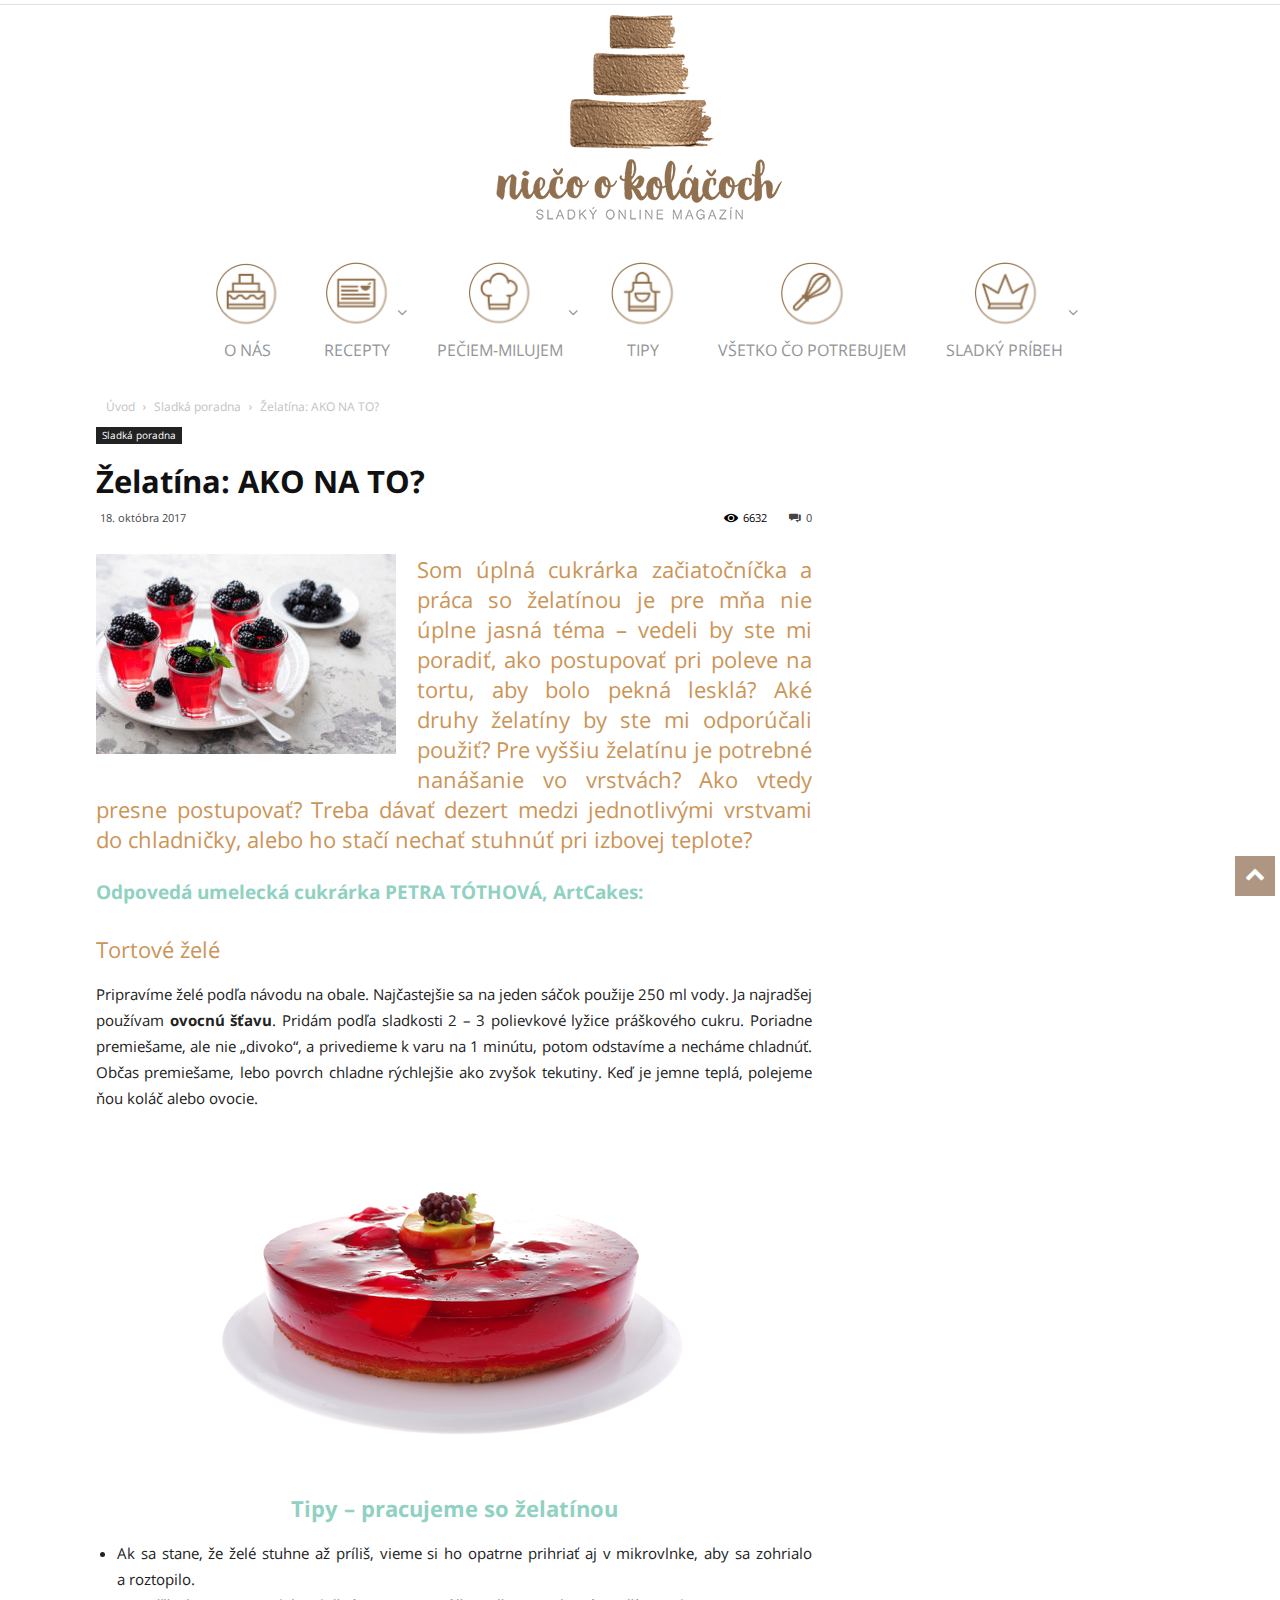
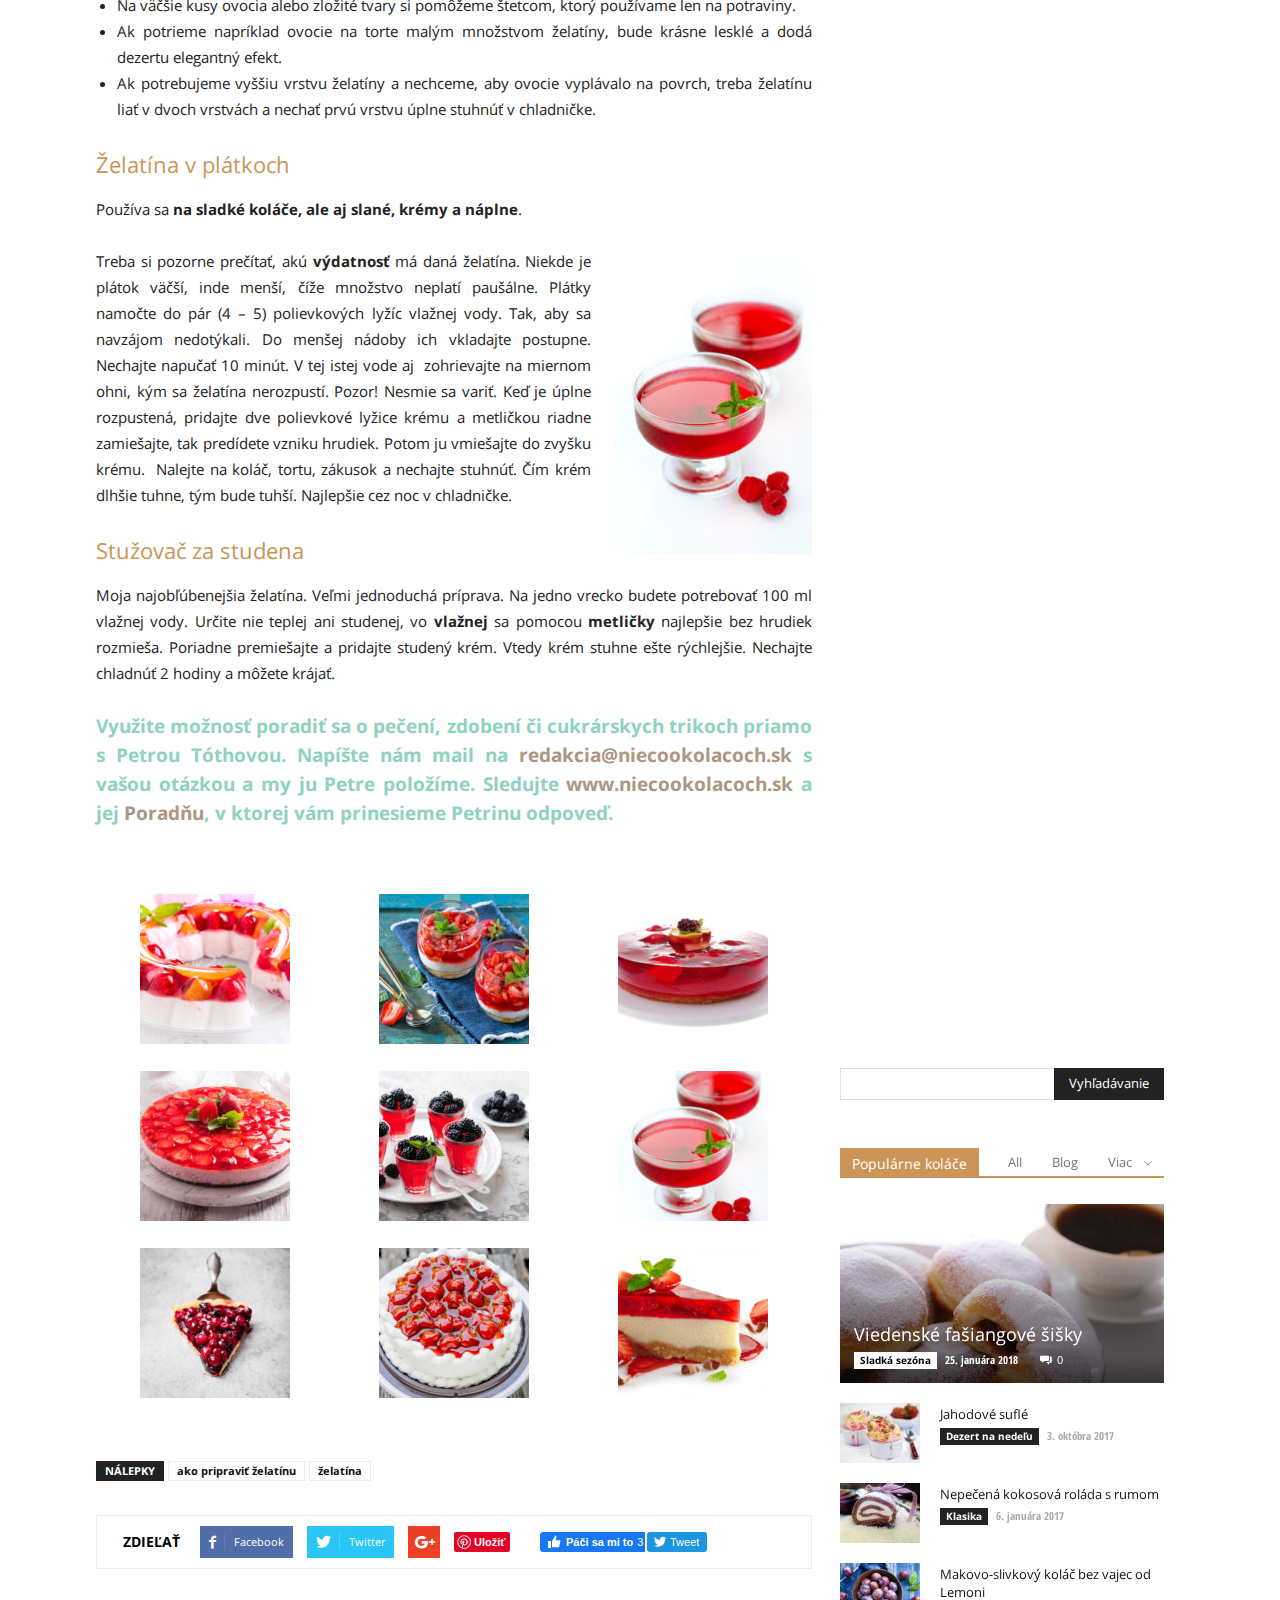
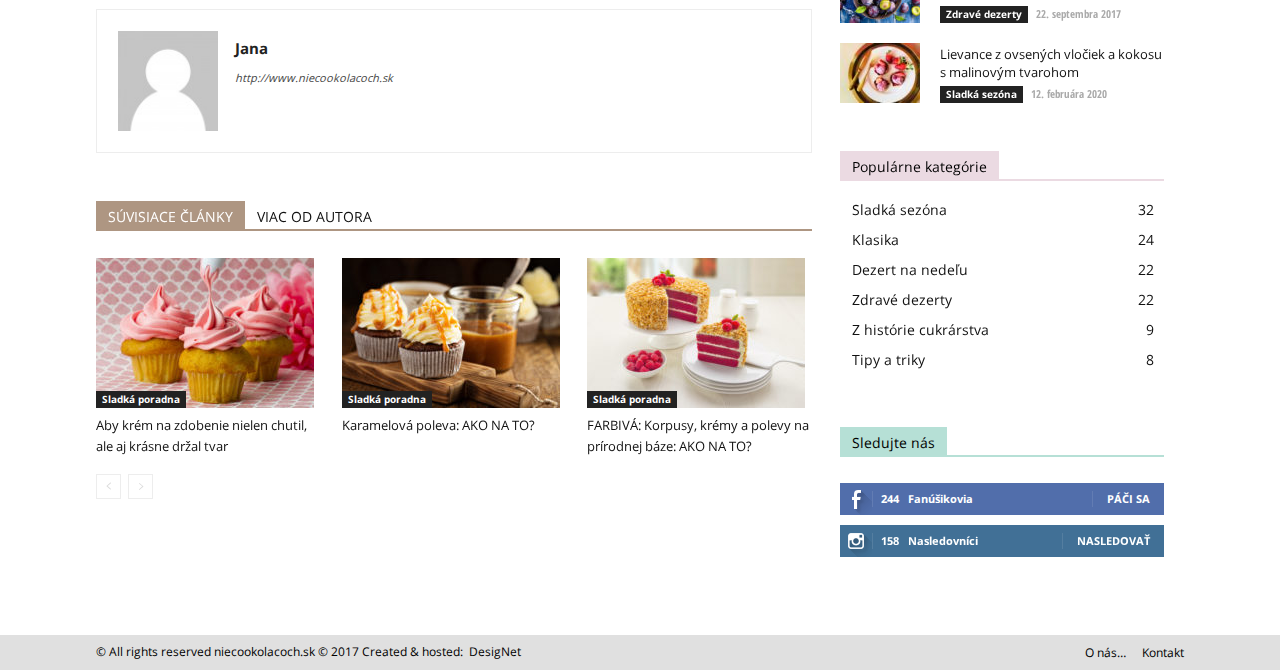
<file: index.html>
<!DOCTYPE html>
<html prefix="og: http://ogp.me/ns# fb: http://ogp.me/ns/fb#" class="td-md-is-os-x td-md-is-firefox kraut-lb-closed" lang="sk-SK">
<!--<![endif]--><head><script src="about:blank" async=""></script><script type="text/javascript" async="" src="about:blank"></script><script src="about:blank" async="" crossorigin="anonymous"></script><title>Želatína: AKO NA TO? | Niečo o koláčoch</title><link rel="stylesheet" href="css.css"><meta charset="UTF-8"><meta name="viewport" content="width=device-width, initial-scale=1.0"><link rel="pingback" href="https://niecookolacoch.sk/xmlrpc.php"><meta property="og:image" content="https://niecookolacoch.sk/wp-content/uploads/2017/10/ustredna-zelatina.jpg"><meta name="author" content="Jana"><link rel="dns-prefetch" href="https://maps.googleapis.com/"><link rel="dns-prefetch" href="https://fonts.googleapis.com/"><link rel="alternate" type="application/rss+xml" title="RSS kanál: Niečo o koláčoch »" href="https://niecookolacoch.sk/feed/"><link rel="alternate" type="application/rss+xml" title="RSS kanál komentárov webu Niečo o koláčoch »" href="https://niecookolacoch.sk/comments/feed/"> <script id="twitter-wjs" src="about:blank"></script><script async="" src="about:blank"></script><script type="text/javascript">/* Code removed by ScrapBook */</script><style type="text/css">
/* Code tidied up by ScrapBook */
</style><link rel="stylesheet" id="validate-engine-css-css" href="validationEngine.jquery-2.13.css" type="text/css" media="all"><link rel="stylesheet" id="wp-block-library-css" href="style.min.css" type="text/css" media="all"><link rel="stylesheet" id="contact-form-7-css" href="styles-5.1.6.css" type="text/css" media="all"><link rel="stylesheet" id="ubermenu-css" href="ubermenu.min-3.2.5.css" type="text/css" media="all"><link rel="stylesheet" id="ubermenu-font-awesome-css" href="font-awesome.min-4.3.css" type="text/css" media="all"><link rel="stylesheet" id="js_composer_front-css" href="js_composer.min-5.3.css" type="text/css" media="all"><link rel="stylesheet" id="td-theme-css" href="style-7.1.1.css" type="text/css" media="all"><link rel="stylesheet" id="td-theme-child-css" href="style-7.1.1c.css" type="text/css" media="all"><link rel="stylesheet" id="td-theme-demo-style-css" href="demo_style-7.1.1.css" type="text/css" media="all"><link rel="stylesheet" id="ts-extend-perfectscrollbar-css" href="jquery.vcsc.perfectscrollbar.min.css" type="text/css" media="all"><link rel="stylesheet" id="ts-extend-krautlightbox-css" href="jquery.vcsc.krautlightbox.min-5.5.4.css" type="text/css" media="all"> <script type="text/javascript" src="about:blank"></script> <script type="text/javascript" src="about:blank" defer=""></script> <link rel="https://api.w.org/" href="https://niecookolacoch.sk/wp-json/"><link rel="EditURI" type="application/rsd+xml" title="RSD" href="https://niecookolacoch.sk/xmlrpc.php?rsd"><link rel="wlwmanifest" type="application/wlwmanifest+xml" href="https://niecookolacoch.sk/wp-includes/wlwmanifest.xml"><link rel="prev" title="Bábovka s orechmi, makom a hruškami" href="https://niecookolacoch.sk/babovka-s-orechmi-makom-a-hruskami/"><link rel="next" title="Bezlepkové múky ako skvelá alternatíva" href="https://niecookolacoch.sk/bezlepkove-muky-ako-skvela-alternativa/"><meta name="generator" content="WordPress 5.3.3"><link rel="canonical" href="https://niecookolacoch.sk/zelatina-ako-na-to/"><link rel="shortlink" href="https://niecookolacoch.sk/?p=1898"><style id="ubermenu-custom-generated-css">
/* Code tidied up by ScrapBook */
.ubermenu.ubermenu-main { background: rgba(0, 0, 0, 0) none repeat scroll 0% 0%; border: medium none; box-shadow: none; }
.ubermenu.ubermenu-main .ubermenu-item-level-0 > .ubermenu-target { border: medium none; box-shadow: none; }
.ubermenu.ubermenu-main.ubermenu-horizontal .ubermenu-submenu-drop.ubermenu-submenu-align-left_edge_bar, .ubermenu.ubermenu-main.ubermenu-horizontal .ubermenu-submenu-drop.ubermenu-submenu-align-full_width { left: 0px; }
.ubermenu.ubermenu-main.ubermenu-horizontal .ubermenu-item-level-0.ubermenu-active > .ubermenu-submenu-drop, .ubermenu.ubermenu-main.ubermenu-horizontal:not(.ubermenu-transition-shift) .ubermenu-item-level-0 > .ubermenu-submenu-drop { margin-top: 0px; }
.ubermenu-main .ubermenu-item-level-0 > .ubermenu-target { font-size: 16px; }
.ubermenu-main .ubermenu-submenu.ubermenu-submenu-drop { background-color: rgb(255, 255, 255); border: 1px solid rgb(174, 150, 130); color: rgb(255, 255, 255); }
.ubermenu-main, .ubermenu-main .ubermenu-target, .ubermenu-main .ubermenu-nav .ubermenu-item-level-0 .ubermenu-target, .ubermenu-main div, .ubermenu-main p, .ubermenu-main input { font-family: "Open Sans",sans-serif; font-weight: 400; }
.ubermenu-main, .ubermenu-main .ubermenu-target, .ubermenu-main .ubermenu-nav .ubermenu-item-level-0 .ubermenu-target {  }
.ubermenu .ubermenu-item.ubermenu-item-50 > .ubermenu-target { color: rgb(147, 149, 152); }
.ubermenu .ubermenu-item.ubermenu-item-116 > .ubermenu-target { color: rgb(147, 149, 152); }
.ubermenu .ubermenu-item.ubermenu-item-120 > .ubermenu-target { color: rgb(147, 149, 152); }
.ubermenu .ubermenu-item.ubermenu-item-125 > .ubermenu-target { color: rgb(147, 149, 152); }
.ubermenu .ubermenu-item.ubermenu-item-112 > .ubermenu-target { color: rgb(147, 149, 152); }
.ubermenu .ubermenu-item.ubermenu-item-51 > .ubermenu-target { color: rgb(147, 149, 152); }
</style><!--[if lt IE 9]><script src="https://html5shim.googlecode.com/svn/trunk/html5.js"></script><![endif]--><meta name="generator" content="Powered by WPBakery Page Builder - drag and drop page builder for WordPress."> <!--[if lte IE 9]><link rel="stylesheet" type="text/css" href="https://niecookolacoch.sk/wp-content/plugins/js_composer/assets/css/vc_lte_ie9.min.css" media="screen"><![endif]-->  <script>/* Code removed by ScrapBook */</script> <style>
/* Code tidied up by ScrapBook */
.td-header-wrap .black-menu .sf-menu > .current-menu-item > a, .td-header-wrap .black-menu .sf-menu > .current-menu-ancestor > a, .td-header-wrap .black-menu .sf-menu > .current-category-ancestor > a, .td-header-wrap .black-menu .sf-menu > li > a:hover, .td-header-wrap .black-menu .sf-menu > .sfHover > a, .td-header-style-12 .td-header-menu-wrap-full, .sf-menu > .current-menu-item > a::after, .sf-menu > .current-menu-ancestor > a::after, .sf-menu > .current-category-ancestor > a::after, .sf-menu > li:hover > a::after, .sf-menu > .sfHover > a::after, .sf-menu ul .td-menu-item > a:hover, .sf-menu ul .sfHover > a, .sf-menu ul .current-menu-ancestor > a, .sf-menu ul .current-category-ancestor > a, .sf-menu ul .current-menu-item > a, .td-header-style-12 .td-affix, .header-search-wrap .td-drop-down-search::after, .header-search-wrap .td-drop-down-search .btn:hover, input[type="submit"]:hover, .td-read-more a, .td-post-category:hover, .td-grid-style-1.td-hover-1 .td-big-grid-post:hover .td-post-category, .td-grid-style-5.td-hover-1 .td-big-grid-post:hover .td-post-category, .td_top_authors .td-active .td-author-post-count, .td_top_authors .td-active .td-author-comments-count, .td_top_authors .td_mod_wrap:hover .td-author-post-count, .td_top_authors .td_mod_wrap:hover .td-author-comments-count, .td-404-sub-sub-title a:hover, .td-search-form-widget .wpb_button:hover, .td-rating-bar-wrap div, .td_category_template_3 .td-current-sub-category, .mfp-content .td-login-wrap .btn, .mfp-content .td_display_err, .mfp-content .td_display_msg_ok, .dropcap, .td_wrapper_video_playlist .td_video_controls_playlist_wrapper, .wpb_default, .wpb_default:hover, .td-left-smart-list:hover, .td-right-smart-list:hover, .woocommerce-checkout .woocommerce input.button:hover, .woocommerce-page .woocommerce a.button:hover, .woocommerce-account div.woocommerce .button:hover, #bbpress-forums button:hover, .bbp_widget_login .button:hover, .td-footer-wrapper .td-post-category, .td-footer-wrapper .widget_product_search input[type="submit"]:hover, .woocommerce .product a.button:hover, .woocommerce .product #respond input#submit:hover, .woocommerce .checkout input#place_order:hover, .woocommerce .woocommerce.widget .button:hover, .single-product .product .summary .cart .button:hover, .woocommerce-cart .woocommerce table.cart .button:hover, .woocommerce-cart .woocommerce .shipping-calculator-form .button:hover, .td-next-prev-wrap a:hover, .td-load-more-wrap a:hover, .td-post-small-box a:hover, .page-nav .current, .page-nav:first-child > div, .td_category_template_8 .td-category-header .td-category a.td-current-sub-category, .td_category_template_4 .td-category-siblings .td-category a:hover, #bbpress-forums .bbp-pagination .current, #bbpress-forums #bbp-single-user-details #bbp-user-navigation li.current a, .td-theme-slider:hover .slide-meta-cat a, a.vc_btn-black:hover, .td-trending-now-wrapper:hover .td-trending-now-title, .td-scroll-up, .td-smart-list-button:hover, .td-weather-information::before, .td-weather-week::before, .td_block_exchange .td-exchange-header::before, .td_block_big_grid_9.td-grid-style-1 .td-post-category, .td_block_big_grid_9.td-grid-style-5 .td-post-category, .td-grid-style-6.td-hover-1 .td-module-thumb::after { background-color: rgb(174, 150, 130); }
a, cite a:hover, .td_mega_menu_sub_cats .cur-sub-cat, .td-mega-span h3 a:hover, .td_mod_mega_menu:hover .entry-title a, .header-search-wrap .result-msg a:hover, .top-header-menu li a:hover, .top-header-menu .current-menu-item > a, .top-header-menu .current-menu-ancestor > a, .top-header-menu .current-category-ancestor > a, .td-social-icon-wrap > a:hover, .td-header-sp-top-widget .td-social-icon-wrap a:hover, .td-page-content blockquote p, .td-post-content blockquote p, .mce-content-body blockquote p, .comment-content blockquote p, .wpb_text_column blockquote p, .td_block_text_with_title blockquote p, .td_module_wrap:hover .entry-title a, .td-subcat-filter .td-subcat-list a:hover, .td-subcat-filter .td-subcat-dropdown a:hover, .td_quote_on_blocks, .dropcap2, .dropcap3, .td_top_authors .td-active .td-authors-name a, .td_top_authors .td_mod_wrap:hover .td-authors-name a, .td-post-next-prev-content a:hover, .author-box-wrap .td-author-social a:hover, .td-author-name a:hover, .td-author-url a:hover, .td_mod_related_posts:hover h3 > a, .td-post-template-11 .td-related-title .td-related-left:hover, .td-post-template-11 .td-related-title .td-related-right:hover, .td-post-template-11 .td-related-title .td-cur-simple-item, .td-post-template-11 .td_block_related_posts .td-next-prev-wrap a:hover, .comment-reply-link:hover, .logged-in-as a:hover, #cancel-comment-reply-link:hover, .td-search-query, .td-category-header .td-pulldown-category-filter-link:hover, .td-category-siblings .td-subcat-dropdown a:hover, .td-category-siblings .td-subcat-dropdown a.td-current-sub-category, .mfp-content .td-login-wrap .td-login-info-text a:hover, .widget a:hover, .widget_calendar tfoot a:hover, .woocommerce a.added_to_cart:hover, #bbpress-forums li.bbp-header .bbp-reply-content span a:hover, #bbpress-forums .bbp-forum-freshness a:hover, #bbpress-forums .bbp-topic-freshness a:hover, #bbpress-forums .bbp-forums-list li a:hover, #bbpress-forums .bbp-forum-title:hover, #bbpress-forums .bbp-topic-permalink:hover, #bbpress-forums .bbp-topic-started-by a:hover, #bbpress-forums .bbp-topic-started-in a:hover, #bbpress-forums .bbp-body .super-sticky li.bbp-topic-title .bbp-topic-permalink, #bbpress-forums .bbp-body .sticky li.bbp-topic-title .bbp-topic-permalink, .widget_display_replies .bbp-author-name, .widget_display_topics .bbp-author-name, .footer-text-wrap .footer-email-wrap a, .td-subfooter-menu li a:hover, .footer-social-wrap a:hover, a.vc_btn-black:hover, .td-smart-list-dropdown-wrap .td-smart-list-button:hover, .td_module_17 .td-read-more a:hover, .td_module_18 .td-read-more a:hover, .td_module_19 .td-post-author-name a:hover, .td-instagram-user a { color: rgb(174, 150, 130); }
.td-next-prev-wrap a:hover, .td-load-more-wrap a:hover, .td-post-small-box a:hover, .page-nav .current, .page-nav:first-child > div, .td_category_template_8 .td-category-header .td-category a.td-current-sub-category, .td_category_template_4 .td-category-siblings .td-category a:hover, #bbpress-forums .bbp-pagination .current, .mfp-content .td-login-panel-title, .post .td_quote_box, .page .td_quote_box, a.vc_btn-black:hover { border-color: rgb(174, 150, 130); }
.header-search-wrap .td-drop-down-search::before { border-color: transparent transparent rgb(174, 150, 130); }
.block-title > span, .block-title > a, .block-title > label, .widgettitle, .widgettitle::after, .td-trending-now-title, .td-trending-now-wrapper:hover .td-trending-now-title, .wpb_tabs li.ui-tabs-active a, .wpb_tabs li:hover a, .vc_tta-container .vc_tta-color-grey.vc_tta-tabs-position-top.vc_tta-style-classic .vc_tta-tabs-container .vc_tta-tab.vc_active > a, .vc_tta-container .vc_tta-color-grey.vc_tta-tabs-position-top.vc_tta-style-classic .vc_tta-tabs-container .vc_tta-tab:hover > a, .td-related-title .td-cur-simple-item, .woocommerce .product .products h2, .td-subcat-filter .td-subcat-dropdown:hover .td-subcat-more { background-color: rgb(174, 150, 130); }
.block-title, .td-related-title, .wpb_tabs .wpb_tabs_nav, .vc_tta-container .vc_tta-color-grey.vc_tta-tabs-position-top.vc_tta-style-classic .vc_tta-tabs-container, .woocommerce div.product .woocommerce-tabs ul.tabs::before { border-color: rgb(174, 150, 130); }
.block-title > span, .block-title > a, .block-title > label, .widgettitle, .widgettitle::after, .td-trending-now-title, .td-trending-now-wrapper:hover .td-trending-now-title, .wpb_tabs li.ui-tabs-active a, .wpb_tabs li:hover a, .vc_tta-container .vc_tta-color-grey.vc_tta-tabs-position-top.vc_tta-style-classic .vc_tta-tabs-container .vc_tta-tab.vc_active > a, .vc_tta-container .vc_tta-color-grey.vc_tta-tabs-position-top.vc_tta-style-classic .vc_tta-tabs-container .vc_tta-tab:hover > a, .td-related-title .td-cur-simple-item, .woocommerce .product .products h2, .td-subcat-filter .td-subcat-dropdown:hover .td-subcat-more, .td-weather-information::before, .td-weather-week::before, .td_block_exchange .td-exchange-header::before { background-color: rgb(174, 150, 130); }
.block-title, .td-related-title, .wpb_tabs .wpb_tabs_nav, .vc_tta-container .vc_tta-color-grey.vc_tta-tabs-position-top.vc_tta-style-classic .vc_tta-tabs-container, .woocommerce div.product .woocommerce-tabs ul.tabs::before { border-color: rgb(174, 150, 130); }
@media (max-width: 767px) {
  body .td-header-wrap .td-header-main-menu { background-color: rgb(255, 255, 255) !important; }
}
@media (max-width: 767px) {
  body #td-top-mobile-toggle i, .td-header-wrap .header-search-wrap .td-icon-search { color: rgb(174, 150, 130) !important; }
}
.td-menu-background::before, .td-search-background::before { background: rgba(0, 0, 0, 0) linear-gradient(to bottom, rgb(174, 150, 130) 0%, rgb(174, 150, 130) 100%) repeat scroll 0% 0%; }
.td-mobile-content .current-menu-item > a, .td-mobile-content .current-menu-ancestor > a, .td-mobile-content .current-category-ancestor > a, #td-mobile-nav .td-menu-login-section a:hover, #td-mobile-nav .td-register-section a:hover, #td-mobile-nav .td-menu-socials-wrap a:hover i, .td-search-close a:hover i { color: rgb(0, 0, 0); }
.td-sub-footer-container { background-color: rgb(224, 224, 224); }
.td-sub-footer-container, .td-subfooter-menu li a { color: rgb(0, 0, 0); }
.td-subfooter-menu li a:hover { color: rgb(0, 0, 0); }
.block-title > span, .block-title > a, .widgettitle, .td-trending-now-title, .wpb_tabs li a, .vc_tta-container .vc_tta-color-grey.vc_tta-tabs-position-top.vc_tta-style-classic .vc_tta-tabs-container .vc_tta-tab > a, .td-related-title a, .woocommerce div.product .woocommerce-tabs ul.tabs li a, .woocommerce .product .products h2 { font-family: "Open Sans"; }
.td-post-date .entry-date { font-family: "Open Sans Condensed"; }
.td-module-comments a, .td-post-views span, .td-post-comments a { font-family: "Open Sans"; }
.td-big-grid-meta .td-post-category, .td_module_wrap .td-post-category, .td-module-image .td-post-category { font-family: "Open Sans"; }
.td-subcat-filter .td-subcat-dropdown a, .td-subcat-filter .td-subcat-list a, .td-subcat-filter .td-subcat-dropdown span { font-family: "Open Sans"; }
.td-excerpt { font-family: "Open Sans"; }
.td_module_wrap .td-module-title { font-family: "Open Sans"; }
.td_module_2 .td-module-title { font-weight: 700; }
.td_module_mx2 .td-module-title a { font-family: "Open Sans"; }
.td_module_mx8 .td-module-title a { font-family: "Open Sans"; }
#td-mobile-nav, #td-mobile-nav .wpb_button, .td-search-wrap-mob { font-family: "Open Sans"; }
.post .td-post-header .entry-title { font-family: "Open Sans"; }
.td-post-template-1 .td-post-header .entry-title { font-family: "Open Sans"; font-size: 18px; font-weight: 700; }
.td-post-content p, .td-post-content { font-family: "Open Sans"; }
.td-post-content li { font-family: "Open Sans"; }
.td-post-content h3 { font-family: "Open Sans"; }
.td-post-content h4 { font-family: "Open Sans"; }
.post .td-category a { font-family: "Open Sans"; }
.post header .td-post-date .entry-date { font-family: "Open Sans"; }
.post header .td-post-views span, .post header .td-post-comments { font-family: "Open Sans"; }
.post .td-post-source-tags a, .post .td-post-source-tags span { font-family: "Open Sans"; }
.post .author-box-wrap .td-author-name a { font-family: "Open Sans"; }
.post .author-box-wrap .td-author-url a { font-family: "Open Sans"; }
.post .author-box-wrap .td-author-description { font-family: "Open Sans"; }
.td_block_related_posts .entry-title a { font-family: "Open Sans"; }
.post .td-post-share-title { font-family: "Open Sans"; }
.entry-crumbs a, .entry-crumbs span, #bbpress-forums .bbp-breadcrumb a, #bbpress-forums .bbp-breadcrumb .bbp-breadcrumb-current { font-family: "Open Sans"; }
.widget_archive a, .widget_calendar, .widget_categories a, .widget_nav_menu a, .widget_meta a, .widget_pages a, .widget_recent_comments a, .widget_recent_entries a, .widget_text .textwidget, .widget_tag_cloud a, .widget_search input, .woocommerce .product-categories a, .widget_display_forums a, .widget_display_replies a, .widget_display_topics a, .widget_display_views a, .widget_display_stats { font-family: "Open Sans"; }
input[type="submit"], .td-read-more a, .vc_btn, .woocommerce a.button, .woocommerce button.button, .woocommerce #respond input#submit { font-family: "Open Sans"; }
body, p { font-family: "Open Sans"; }
</style> <script>/* Code removed by ScrapBook */</script><noscript><style type="text/css">.wpb_animate_when_almost_visible{opacity:1}</style></noscript><meta property="og:site_name" content="Niečo o koláčoch"><meta property="og:title" content="Želatína: AKO NA TO?"><meta property="og:url" content="https://niecookolacoch.sk/zelatina-ako-na-to/"><meta property="og:type" content="article"><meta property="og:description" content="Som úplná cukrárka začiatočníčka a práca so želatínou je pre mňa nie úplne jasná téma – vedeli by ste mi poradiť, ako postupovať pri poleve na tortu, aby bolo pekná lesklá? Aké druhy želatíny by ste mi odporúčali použiť? Pre vyššiu želatínu je potrebné nanášanie vo vrstvách? Ako vtedy presne postupo"><meta property="og:image" content="https://niecookolacoch.sk/wp-content/uploads/2017/10/ustredna-zelatina.jpg"><meta property="og:image:url" content="https://niecookolacoch.sk/wp-content/uploads/2017/10/ustredna-zelatina.jpg"><meta property="og:image:secure_url" content="https://niecookolacoch.sk/wp-content/uploads/2017/10/ustredna-zelatina.jpg"><meta itemprop="name" content="Želatína: AKO NA TO?"><meta itemprop="headline" content="Želatína: AKO NA TO?"><meta itemprop="description" content="Som úplná cukrárka začiatočníčka a práca so želatínou je pre mňa nie úplne jasná téma – vedeli by ste mi poradiť, ako postupovať pri poleve na tortu, aby bolo pekná lesklá? Aké druhy želatíny by ste mi odporúčali použiť? Pre vyššiu želatínu je potrebné nanášanie vo vrstvách? Ako vtedy presne postupo"><meta itemprop="image" content="https://niecookolacoch.sk/wp-content/uploads/2017/10/ustredna-zelatina.jpg"><meta itemprop="datePublished" content="2017-10-18"><meta itemprop="dateModified" content="2017-10-18T14:02:22+02:00"><meta itemprop="author" content="Jana"><meta name="twitter:title" content="Želatína: AKO NA TO?"><meta name="twitter:url" content="https://niecookolacoch.sk/zelatina-ako-na-to/"><meta name="twitter:description" content="Som úplná cukrárka začiatočníčka a práca so želatínou je pre mňa nie úplne jasná téma – vedeli by ste mi poradiť, ako postupovať pri poleve na tortu, aby bolo pekná lesklá? Aké druhy želatíny by ste mi odporúčali použiť? Pre vyššiu želatínu je potrebné nanášanie vo vrstvách? Ako vtedy presne postupo"><meta name="twitter:image" content="https://niecookolacoch.sk/wp-content/uploads/2017/10/ustredna-zelatina.jpg"><meta name="twitter:card" content="summary_large_image"> <noscript><style id="rocket-lazyload-nojs-css">.rll-youtube-player,[data-lazy-src]{display:none!important}</style></noscript><script charset="utf-8" src="about:blank"></script><style type="text/css">
/* Code tidied up by ScrapBook */
.PIN_1589446952053_button_pin { cursor: pointer; display: inline-block; box-sizing: border-box; box-shadow: 0px 0px 1px rgb(136, 136, 136) inset; border-radius: 3px; height: 20px; width: 40px; background: rgb(239, 239, 239) url("[data-uri]") no-repeat scroll 50% 50% / 75% auto; position: relative; font: 12px "Helvetica Neue",Helvetica,arial,sans-serif; color: rgb(85, 85, 85); text-align: center; vertical-align: baseline; }
.PIN_1589446952053_button_pin:hover { box-shadow: 0px 0px 1px rgb(0, 0, 0) inset; }
.PIN_1589446952053_button_pin.PIN_1589446952053_save { border-radius: 2px; text-indent: 20px; width: auto; padding: 0px 4px 0px 0px; text-align: center; text-decoration: none; font: bold 11px/20px "Helvetica Neue",Helvetica,sans-serif; color: rgb(255, 255, 255) !important; background: rgb(230, 0, 35) url("[data-uri]") no-repeat scroll 3px 50% / 14px 14px; }
.PIN_1589446952053_button_pin.PIN_1589446952053_save:hover { background-color: rgb(230, 0, 35); box-shadow: none; color: rgb(255, 255, 255) !important; }
</style><style type="text/css">
/* Code tidied up by ScrapBook */
.fb_reset { background: rgba(0, 0, 0, 0) none repeat scroll 0% 0%; border: 0px none; border-spacing: 0px; color: rgb(0, 0, 0); cursor: auto; direction: ltr; font-family: "lucida grande",tahoma,verdana,arial,sans-serif; font-size: 11px; font-style: normal; font-variant: normal; font-weight: normal; letter-spacing: normal; line-height: 1; margin: 0px; overflow: visible; padding: 0px; text-align: left; text-decoration: none; text-indent: 0px; text-shadow: none; text-transform: none; visibility: visible; white-space: normal; word-spacing: normal; }
.fb_reset > div { overflow: hidden; }
@keyframes fb_transform {
0% { opacity: 0; transform: scale(0.95); }
100% { opacity: 1; transform: scale(1); }
}
@keyframes rotateSpinner {
0% { transform: rotate(0deg); }
100% { transform: rotate(360deg); }
}
</style><script type="text/javascript" charset="UTF-8" src="about:blank"></script><script type="text/javascript" charset="UTF-8" src="about:blank"></script></head><body class="post-template-default single single-post postid-1898 single-format-standard Newspaper zelatina-ako-na-to td-blog-demo single_template_1 wpb-js-composer js-comp-ver-5.3 vc_responsive td-animation-stack-type0 td-full-layout kraut-lb-controls-circle td-js-loaded" itemscope="itemscope" itemtype="https://schema.org/WebPage"><div class="td-scroll-up td-scroll-up-visible"><i class="td-icon-menu-up"></i></div><div class="td-menu-background"></div><div id="td-mobile-nav" style="min-height: 775px;"><div class="td-mobile-container"><div class="td-menu-socials-wrap"><div class="td-menu-socials"> <span class="td-social-icon-wrap"> <a target="_blank" href="https://niecookolacoch.sk/zelatina-ako-na-to/2016NOK" title="Facebook"> <i class="td-icon-font td-icon-facebook"></i> </a> </span> <span class="td-social-icon-wrap"> <a target="_blank" href="https://niecookolacoch.sk/zelatina-ako-na-to/nieco_o_kolacoch" title="Instagram"> <i class="td-icon-font td-icon-instagram"></i> </a> </span></div><div class="td-mobile-close"> <a href="#"><i class="td-icon-close-mobile"></i></a></div></div><div class="td-mobile-content"> <a class="ubermenu-responsive-toggle ubermenu-responsive-toggle-main ubermenu-skin-none ubermenu-loc-header-menu ubermenu-responsive-toggle-content-align-left ubermenu-responsive-toggle-align-full " data-ubermenu-target="ubermenu-main-4-header-menu"><i class="fa fa-bars"></i>Menu</a><nav id="ubermenu-main-4-header-menu" class="ubermenu ubermenu-main ubermenu-menu-4 ubermenu-loc-header-menu ubermenu-responsive ubermenu-responsive-default ubermenu-responsive-collapse ubermenu-horizontal ubermenu-transition-shift ubermenu-trigger-hover_intent ubermenu-skin-none ubermenu-bar-align-full ubermenu-items-align-left ubermenu-bound ubermenu-disable-submenu-scroll ubermenu-sub-indicators ubermenu-retractors-responsive ubermenu-notouch"><ul id="ubermenu-nav-main-4-header-menu" class="ubermenu-nav"><li id="menu-item-50" class="ubermenu-item ubermenu-item-type-custom ubermenu-item-object-custom ubermenu-item-first ubermenu-item-50 ubermenu-item-level-0 ubermenu-column ubermenu-column-auto"><a class="ubermenu-target ubermenu-target-with-image ubermenu-item-layout-image_above ubermenu-content-align-center" href="http://niecookolacoch.sk/o-nas/" tabindex="0"><img class="ubermenu-image ubermenu-image-size-full" src="data:image/svg+xml,%3Csvg%20xmlns='http://www.w3.org/2000/svg'%20viewBox='0%200%2070%2070'%3E%3C/svg%3E" data-lazy-srcset="https://niecookolacoch.sk/wp-content/uploads/2016/11/onas-web.png 282w, https://niecookolacoch.sk/wp-content/uploads/2016/11/onas-web-150x150.png 150w" data-lazy-sizes="(max-width: 282px) 100vw, 282px" alt="onas-web" data-lazy-src="https://niecookolacoch.sk/wp-content/uploads/2016/11/onas-web.png" width="70" height="70"><noscript><img class="ubermenu-image ubermenu-image-size-full" src="https://niecookolacoch.sk/wp-content/uploads/2016/11/onas-web.png" srcset="https://niecookolacoch.sk/wp-content/uploads/2016/11/onas-web.png 282w, https://niecookolacoch.sk/wp-content/uploads/2016/11/onas-web-150x150.png 150w" sizes="(max-width: 282px) 100vw, 282px" width="70" height="70" alt="onas-web" /></noscript><span class="ubermenu-target-title ubermenu-target-text">O NÁS</span></a></li><li id="menu-item-51" class="ubermenu-item ubermenu-item-type-custom ubermenu-item-object-custom ubermenu-item-has-children ubermenu-item-51 ubermenu-item-level-0 ubermenu-column ubermenu-column-auto ubermenu-has-submenu-drop ubermenu-has-submenu-mega"><a class="ubermenu-target ubermenu-target-with-image ubermenu-item-layout-image_above ubermenu-content-align-center" href="http://niecookolacoch.sk/recepty/" tabindex="0"><img class="ubermenu-image ubermenu-image-size-full" src="data:image/svg+xml,%3Csvg%20xmlns='http://www.w3.org/2000/svg'%20viewBox='0%200%2070%2070'%3E%3C/svg%3E" data-lazy-srcset="https://niecookolacoch.sk/wp-content/uploads/2016/11/recepty-web.png 282w, https://niecookolacoch.sk/wp-content/uploads/2016/11/recepty-web-150x150.png 150w" data-lazy-sizes="(max-width: 282px) 100vw, 282px" alt="recepty-web" data-lazy-src="https://niecookolacoch.sk/wp-content/uploads/2016/11/recepty-web.png" width="70" height="70"><noscript><img class="ubermenu-image ubermenu-image-size-full" src="https://niecookolacoch.sk/wp-content/uploads/2016/11/recepty-web.png" srcset="https://niecookolacoch.sk/wp-content/uploads/2016/11/recepty-web.png 282w, https://niecookolacoch.sk/wp-content/uploads/2016/11/recepty-web-150x150.png 150w" sizes="(max-width: 282px) 100vw, 282px" width="70" height="70" alt="recepty-web" /></noscript><span class="ubermenu-target-title ubermenu-target-text">RECEPTY</span></a><ul class="ubermenu-submenu ubermenu-submenu-id-51 ubermenu-submenu-type-mega ubermenu-submenu-drop ubermenu-submenu-align-center ubermenu-submenu-content-align-center" style="left: 0px;"><li id="menu-item-234" class="ubermenu-item ubermenu-item-type-taxonomy ubermenu-item-object-category ubermenu-item-234 ubermenu-item-auto ubermenu-item-header ubermenu-item-level-1 ubermenu-column ubermenu-column-auto"><a class="ubermenu-target ubermenu-item-layout-default ubermenu-item-layout-text_only" href="https://niecookolacoch.sk/category/klasika/"><span class="ubermenu-target-title ubermenu-target-text">Klasika</span></a></li><li id="menu-item-232" class="ubermenu-item ubermenu-item-type-taxonomy ubermenu-item-object-category ubermenu-item-232 ubermenu-item-auto ubermenu-item-header ubermenu-item-level-1 ubermenu-column ubermenu-column-auto"><a class="ubermenu-target ubermenu-item-layout-default ubermenu-item-layout-text_only" href="https://niecookolacoch.sk/category/dezert-na-nedelu/"><span class="ubermenu-target-title ubermenu-target-text">Dezert na nedeľu</span></a></li><li id="menu-item-230" class="ubermenu-item ubermenu-item-type-taxonomy ubermenu-item-object-category ubermenu-item-230 ubermenu-item-auto ubermenu-item-header ubermenu-item-level-1 ubermenu-column ubermenu-column-auto"><a class="ubermenu-target ubermenu-item-layout-default ubermenu-item-layout-text_only" href="https://niecookolacoch.sk/category/sladka-sezona/"><span class="ubermenu-target-title ubermenu-target-text">Sladká sezóna</span></a></li><li id="menu-item-2934" class="ubermenu-item ubermenu-item-type-taxonomy ubermenu-item-object-category ubermenu-item-2934 ubermenu-item-auto ubermenu-item-header ubermenu-item-level-1 ubermenu-column ubermenu-column-auto"><a class="ubermenu-target ubermenu-item-layout-default ubermenu-item-layout-text_only" href="https://niecookolacoch.sk/category/slane-kolace/"><span class="ubermenu-target-title ubermenu-target-text">Slané koláče</span></a></li><li id="menu-item-227" class="ubermenu-item ubermenu-item-type-taxonomy ubermenu-item-object-category ubermenu-item-227 ubermenu-item-auto ubermenu-item-header ubermenu-item-level-1 ubermenu-column ubermenu-column-auto"><a class="ubermenu-target ubermenu-item-layout-default ubermenu-item-layout-text_only" href="https://niecookolacoch.sk/category/zdrave-dezerty/"><span class="ubermenu-target-title ubermenu-target-text">Zdravé dezerty</span></a></li><li id="menu-item-228" class="ubermenu-item ubermenu-item-type-taxonomy ubermenu-item-object-category ubermenu-item-228 ubermenu-item-auto ubermenu-item-header ubermenu-item-level-1 ubermenu-column ubermenu-column-auto"><a class="ubermenu-target ubermenu-item-layout-default ubermenu-item-layout-text_only" href="https://niecookolacoch.sk/category/skola-pecenia/"><span class="ubermenu-target-title ubermenu-target-text">Škola pečenia</span></a></li><li id="menu-item-2169" class="ubermenu-item ubermenu-item-type-taxonomy ubermenu-item-object-category ubermenu-item-2169 ubermenu-item-auto ubermenu-item-header ubermenu-item-level-1 ubermenu-column ubermenu-column-auto"><a class="ubermenu-target ubermenu-item-layout-default ubermenu-item-layout-text_only" href="https://niecookolacoch.sk/category/detski-cukrari/"><span class="ubermenu-target-title ubermenu-target-text">Detskí cukrári</span></a></li><li class="ubermenu-retractor ubermenu-retractor-mobile"><i class="fa fa-times"></i> Close</li></ul></li><li id="menu-item-112" class="ubermenu-item ubermenu-item-type-post_type ubermenu-item-object-page ubermenu-item-has-children ubermenu-item-112 ubermenu-item-level-0 ubermenu-column ubermenu-column-auto ubermenu-has-submenu-drop ubermenu-has-submenu-mega"><a class="ubermenu-target ubermenu-target-with-image ubermenu-item-layout-image_above ubermenu-content-align-center" href="https://niecookolacoch.sk/peciem-milujem/" tabindex="0"><img class="ubermenu-image ubermenu-image-size-full" src="data:image/svg+xml,%3Csvg%20xmlns='http://www.w3.org/2000/svg'%20viewBox='0%200%2070%2070'%3E%3C/svg%3E" data-lazy-srcset="https://niecookolacoch.sk/wp-content/uploads/2016/11/peciem-web.png 282w, https://niecookolacoch.sk/wp-content/uploads/2016/11/peciem-web-150x150.png 150w" data-lazy-sizes="(max-width: 282px) 100vw, 282px" alt="peciem-web" data-lazy-src="https://niecookolacoch.sk/wp-content/uploads/2016/11/peciem-web.png" width="70" height="70"><noscript><img class="ubermenu-image ubermenu-image-size-full" src="https://niecookolacoch.sk/wp-content/uploads/2016/11/peciem-web.png" srcset="https://niecookolacoch.sk/wp-content/uploads/2016/11/peciem-web.png 282w, https://niecookolacoch.sk/wp-content/uploads/2016/11/peciem-web-150x150.png 150w" sizes="(max-width: 282px) 100vw, 282px" width="70" height="70" alt="peciem-web" /></noscript><span class="ubermenu-target-title ubermenu-target-text">PEČIEM-MILUJEM</span></a><ul class="ubermenu-submenu ubermenu-submenu-id-112 ubermenu-submenu-type-auto ubermenu-submenu-type-mega ubermenu-submenu-drop ubermenu-submenu-align-full_width"><li id="menu-item-243" class="ubermenu-item ubermenu-item-type-taxonomy ubermenu-item-object-category ubermenu-item-243 ubermenu-item-auto ubermenu-item-header ubermenu-item-level-1 ubermenu-column ubermenu-column-auto"><a class="ubermenu-target ubermenu-item-layout-default ubermenu-item-layout-text_only" href="https://niecookolacoch.sk/category/pribehy-a-rozhovory/"><span class="ubermenu-target-title ubermenu-target-text">Príbehy a rozhovory</span></a></li><li class="ubermenu-retractor ubermenu-retractor-mobile"><i class="fa fa-times"></i> Close</li></ul></li><li id="menu-item-116" class="ubermenu-item ubermenu-item-type-post_type ubermenu-item-object-page ubermenu-item-116 ubermenu-item-level-0 ubermenu-column ubermenu-column-auto"><a class="ubermenu-target ubermenu-target-with-image ubermenu-item-layout-image_above ubermenu-content-align-center" href="https://niecookolacoch.sk/tipy/" tabindex="0"><img class="ubermenu-image ubermenu-image-size-full" src="data:image/svg+xml,%3Csvg%20xmlns='http://www.w3.org/2000/svg'%20viewBox='0%200%2070%2070'%3E%3C/svg%3E" data-lazy-srcset="https://niecookolacoch.sk/wp-content/uploads/2016/11/tipy-web.png 282w, https://niecookolacoch.sk/wp-content/uploads/2016/11/tipy-web-150x150.png 150w" data-lazy-sizes="(max-width: 282px) 100vw, 282px" alt="tipy-web" data-lazy-src="https://niecookolacoch.sk/wp-content/uploads/2016/11/tipy-web.png" width="70" height="70"><noscript><img class="ubermenu-image ubermenu-image-size-full" src="https://niecookolacoch.sk/wp-content/uploads/2016/11/tipy-web.png" srcset="https://niecookolacoch.sk/wp-content/uploads/2016/11/tipy-web.png 282w, https://niecookolacoch.sk/wp-content/uploads/2016/11/tipy-web-150x150.png 150w" sizes="(max-width: 282px) 100vw, 282px" width="70" height="70" alt="tipy-web" /></noscript><span class="ubermenu-target-title ubermenu-target-text">TIPY</span></a></li><li id="menu-item-120" class="ubermenu-item ubermenu-item-type-post_type ubermenu-item-object-page ubermenu-item-120 ubermenu-item-level-0 ubermenu-column ubermenu-column-auto"><a class="ubermenu-target ubermenu-target-with-image ubermenu-item-layout-image_above ubermenu-content-align-center" href="https://niecookolacoch.sk/vsetko-co-potrebujem/" tabindex="0"><img class="ubermenu-image ubermenu-image-size-full" src="data:image/svg+xml,%3Csvg%20xmlns='http://www.w3.org/2000/svg'%20viewBox='0%200%2070%2070'%3E%3C/svg%3E" data-lazy-srcset="https://niecookolacoch.sk/wp-content/uploads/2016/11/co-potrebujem-web.png 282w, https://niecookolacoch.sk/wp-content/uploads/2016/11/co-potrebujem-web-150x150.png 150w" data-lazy-sizes="(max-width: 282px) 100vw, 282px" alt="co-potrebujem-web" data-lazy-src="https://niecookolacoch.sk/wp-content/uploads/2016/11/co-potrebujem-web.png" width="70" height="70"><noscript><img class="ubermenu-image ubermenu-image-size-full" src="https://niecookolacoch.sk/wp-content/uploads/2016/11/co-potrebujem-web.png" srcset="https://niecookolacoch.sk/wp-content/uploads/2016/11/co-potrebujem-web.png 282w, https://niecookolacoch.sk/wp-content/uploads/2016/11/co-potrebujem-web-150x150.png 150w" sizes="(max-width: 282px) 100vw, 282px" width="70" height="70" alt="co-potrebujem-web" /></noscript><span class="ubermenu-target-title ubermenu-target-text">VŠETKO ČO POTREBUJEM</span></a></li><li id="menu-item-125" class="ubermenu-item ubermenu-item-type-post_type ubermenu-item-object-page ubermenu-item-has-children ubermenu-item-125 ubermenu-item-level-0 ubermenu-column ubermenu-column-auto ubermenu-has-submenu-drop ubermenu-has-submenu-mega"><a class="ubermenu-target ubermenu-target-with-image ubermenu-item-layout-image_above ubermenu-content-align-center" href="https://niecookolacoch.sk/sladky-pribeh/" tabindex="0"><img class="ubermenu-image ubermenu-image-size-full" src="data:image/svg+xml,%3Csvg%20xmlns='http://www.w3.org/2000/svg'%20viewBox='0%200%2070%2070'%3E%3C/svg%3E" data-lazy-srcset="https://niecookolacoch.sk/wp-content/uploads/2016/11/sladky-pribeh-web.png 282w, https://niecookolacoch.sk/wp-content/uploads/2016/11/sladky-pribeh-web-150x150.png 150w" data-lazy-sizes="(max-width: 282px) 100vw, 282px" alt="sladky-pribeh-web" data-lazy-src="https://niecookolacoch.sk/wp-content/uploads/2016/11/sladky-pribeh-web.png" width="70" height="70"><noscript><img class="ubermenu-image ubermenu-image-size-full" src="https://niecookolacoch.sk/wp-content/uploads/2016/11/sladky-pribeh-web.png" srcset="https://niecookolacoch.sk/wp-content/uploads/2016/11/sladky-pribeh-web.png 282w, https://niecookolacoch.sk/wp-content/uploads/2016/11/sladky-pribeh-web-150x150.png 150w" sizes="(max-width: 282px) 100vw, 282px" width="70" height="70" alt="sladky-pribeh-web" /></noscript><span class="ubermenu-target-title ubermenu-target-text">SLADKÝ PRÍBEH</span></a><ul class="ubermenu-submenu ubermenu-submenu-id-125 ubermenu-submenu-type-auto ubermenu-submenu-type-mega ubermenu-submenu-drop ubermenu-submenu-align-full_width"><li id="menu-item-252" class="ubermenu-item ubermenu-item-type-taxonomy ubermenu-item-object-category ubermenu-item-252 ubermenu-item-auto ubermenu-item-header ubermenu-item-level-1 ubermenu-column ubermenu-column-auto"><a class="ubermenu-target ubermenu-item-layout-default ubermenu-item-layout-text_only" href="https://niecookolacoch.sk/category/z-historie-cukrarstva/"><span class="ubermenu-target-title ubermenu-target-text">Z histórie cukrárstva</span></a></li><li id="menu-item-251" class="ubermenu-item ubermenu-item-type-taxonomy ubermenu-item-object-category ubermenu-item-251 ubermenu-item-auto ubermenu-item-header ubermenu-item-level-1 ubermenu-column ubermenu-column-auto"><a class="ubermenu-target ubermenu-item-layout-default ubermenu-item-layout-text_only" href="https://niecookolacoch.sk/category/recepty-z-ciest/"><span class="ubermenu-target-title ubermenu-target-text">Recepty z ciest</span></a></li><li class="ubermenu-retractor ubermenu-retractor-mobile"><i class="fa fa-times"></i> Close</li></ul></li></ul></nav></div></div></div><div class="td-search-background"></div><div class="td-search-wrap-mob"><div class="td-drop-down-search" aria-labelledby="td-header-search-button"><form method="get" class="td-search-form" action="https://niecookolacoch.sk/"><div class="td-search-close"> <a href="#"><i class="td-icon-close-mobile"></i></a></div><div role="search" class="td-search-input"> <span>Vyhľadávanie</span> <input id="td-header-search-mob" value="" name="s" autocomplete="off" type="text"></div></form><div id="td-aj-search-mob"></div></div></div><div id="td-outer-wrap"><div class="td-header-wrap td-header-style-10"><div class="td-header-top-menu-full"><div class="td-container td-header-row td-header-top-menu"><div class="top-bar-style-1"><div class="td-header-sp-top-menu"></div></div><div id="login-form" class="white-popup-block mfp-hide mfp-with-anim"><ul class="td-login-tabs"><li><a id="login-link" class="td_login_tab_focus">PRIHLÁSIŤ SA</a></li></ul><div class="td-login-wrap"><div class="td_display_err"></div><div id="td-login-div" class=""><div class="td-login-panel-title">Vitajte! prihlásenie k účtu</div> <input class="td-login-input" name="login_email" id="login_email" placeholder="Vaše užívateľské meno" value="" required="" type="text"> <input class="td-login-input" name="login_pass" id="login_pass" value="" placeholder="heslo" required="" type="password"> <input name="login_button" id="login_button" class="wpb_button btn td-login-button" value="Prihlásiť sa" type="button"><div class="td-login-info-text"><a href="#" id="forgot-pass-link">Zabudli ste heslo?</a></div></div><div id="td-forgot-pass-div" class="td-display-none"><div class="td-login-panel-title">Obnoviť svoje heslo</div> <input class="td-login-input" name="forgot_email" id="forgot_email" placeholder="Váš e-mail" value="" required="" type="text"> <input name="forgot_button" id="forgot_button" class="wpb_button btn td-login-button" value="Zaslať svoj pas" type="button"></div></div></div></div></div><div class="td-banner-wrap-full td-logo-wrap-full td-logo-mobile-loaded"><div class="td-header-sp-logo"> <a class="td-main-logo" href="https://niecookolacoch.sk/"> <img class="td-retina-data lazyloaded" data-retina="http://niecookolacoch.sk/wp-content/uploads/2016/10/logo-retina-300x210.png" src="logo-normal-300x210.png" alt="" data-lazy-src="http://niecookolacoch.sk/wp-content/uploads/2016/10/logo-normal-300x210.png" data-was-processed="true"><noscript><img class="td-retina-data" data-retina="http://niecookolacoch.sk/wp-content/uploads/2016/10/logo-retina-300x210.png" src="http://niecookolacoch.sk/wp-content/uploads/2016/10/logo-normal-300x210.png" alt=""/></noscript> <span class="td-visual-hidden">Niečo o koláčoch</span> </a></div></div><div class="td-header-menu-wrap-full"><div class="td-header-menu-wrap td-header-gradient"><div class="td-container td-header-row td-header-main-menu"><div id="td-header-menu" role="navigation"><div id="td-top-mobile-toggle"><a href="#"><i class="td-icon-font td-icon-mobile"></i></a></div><div class="td-main-menu-logo td-logo-in-header"> <a class="td-mobile-logo td-sticky-disable" href="https://niecookolacoch.sk/"> <img class="td-retina-data" data-retina="http://niecookolacoch.sk/wp-content/uploads/2016/10/logo-retina.png" src="data:image/svg+xml,%3Csvg%20xmlns='http://www.w3.org/2000/svg'%20viewBox='0%200%200%200'%3E%3C/svg%3E" alt="" data-lazy-src="http://niecookolacoch.sk/wp-content/uploads/2016/10/logo-normal.png"><noscript><img class="td-retina-data" data-retina="http://niecookolacoch.sk/wp-content/uploads/2016/10/logo-retina.png" src="http://niecookolacoch.sk/wp-content/uploads/2016/10/logo-normal.png" alt=""/></noscript> </a> <a class="td-header-logo td-sticky-disable" href="https://niecookolacoch.sk/"> <img class="td-retina-data" data-retina="http://niecookolacoch.sk/wp-content/uploads/2016/10/logo-retina-300x210.png" src="data:image/svg+xml,%3Csvg%20xmlns='http://www.w3.org/2000/svg'%20viewBox='0%200%200%200'%3E%3C/svg%3E" alt="" data-lazy-src="http://niecookolacoch.sk/wp-content/uploads/2016/10/logo-normal-300x210.png"><noscript><img class="td-retina-data" data-retina="http://niecookolacoch.sk/wp-content/uploads/2016/10/logo-retina-300x210.png" src="http://niecookolacoch.sk/wp-content/uploads/2016/10/logo-normal-300x210.png" alt=""/></noscript> </a></div> <a class="ubermenu-responsive-toggle ubermenu-responsive-toggle-main ubermenu-skin-none ubermenu-loc-header-menu ubermenu-responsive-toggle-content-align-left ubermenu-responsive-toggle-align-full " data-ubermenu-target="ubermenu-main-4-header-menu-2"><i class="fa fa-bars"></i>Menu</a><nav id="ubermenu-main-4-header-menu-2" class="ubermenu ubermenu-main ubermenu-menu-4 ubermenu-loc-header-menu ubermenu-responsive ubermenu-responsive-default ubermenu-responsive-collapse ubermenu-horizontal ubermenu-transition-shift ubermenu-trigger-hover_intent ubermenu-skin-none ubermenu-bar-align-full ubermenu-items-align-left ubermenu-bound ubermenu-disable-submenu-scroll ubermenu-sub-indicators ubermenu-retractors-responsive ubermenu-notouch"><ul id="ubermenu-nav-main-4-header-menu" class="ubermenu-nav"><li class="ubermenu-item ubermenu-item-type-custom ubermenu-item-object-custom ubermenu-item-first ubermenu-td-menu-item ubermenu-td-normal-menu ubermenu-item-50 ubermenu-item-level-0 ubermenu-column ubermenu-column-auto"><a class="ubermenu-target ubermenu-target-with-image ubermenu-item-layout-image_above ubermenu-content-align-center" href="http://niecookolacoch.sk/o-nas/" tabindex="0"><img class="ubermenu-image ubermenu-image-size-full lazyloaded" src="onas-web.png" data-lazy-srcset="https://niecookolacoch.sk/wp-content/uploads/2016/11/onas-web.png 282w, https://niecookolacoch.sk/wp-content/uploads/2016/11/onas-web-150x150.png 150w" data-lazy-sizes="(max-width: 282px) 100vw, 282px" alt="onas-web" data-lazy-src="https://niecookolacoch.sk/wp-content/uploads/2016/11/onas-web.png" sizes="(max-width: 282px) 100vw, 282px" srcset="onas-web.png 282w, onas-web-150x150.png 150w" data-was-processed="true" width="70" height="70"><noscript><img class="ubermenu-image ubermenu-image-size-full" src="https://niecookolacoch.sk/wp-content/uploads/2016/11/onas-web.png" srcset="https://niecookolacoch.sk/wp-content/uploads/2016/11/onas-web.png 282w, https://niecookolacoch.sk/wp-content/uploads/2016/11/onas-web-150x150.png 150w" sizes="(max-width: 282px) 100vw, 282px" width="70" height="70" alt="onas-web" /></noscript><span class="ubermenu-target-title ubermenu-target-text">O NÁS</span></a></li><li class="ubermenu-item ubermenu-item-type-custom ubermenu-item-object-custom ubermenu-item-has-children ubermenu-td-menu-item ubermenu-td-normal-menu ubermenu-item-51 ubermenu-item-level-0 ubermenu-column ubermenu-column-auto ubermenu-has-submenu-drop ubermenu-has-submenu-mega"><a class="ubermenu-target ubermenu-target-with-image ubermenu-item-layout-image_above ubermenu-content-align-center" href="http://niecookolacoch.sk/recepty/" tabindex="0"><img class="ubermenu-image ubermenu-image-size-full lazyloaded" src="recepty-web.png" data-lazy-srcset="https://niecookolacoch.sk/wp-content/uploads/2016/11/recepty-web.png 282w, https://niecookolacoch.sk/wp-content/uploads/2016/11/recepty-web-150x150.png 150w" data-lazy-sizes="(max-width: 282px) 100vw, 282px" alt="recepty-web" data-lazy-src="https://niecookolacoch.sk/wp-content/uploads/2016/11/recepty-web.png" sizes="(max-width: 282px) 100vw, 282px" srcset="recepty-web.png 282w, recepty-web-150x150.png 150w" data-was-processed="true" width="70" height="70"><noscript><img class="ubermenu-image ubermenu-image-size-full" src="https://niecookolacoch.sk/wp-content/uploads/2016/11/recepty-web.png" srcset="https://niecookolacoch.sk/wp-content/uploads/2016/11/recepty-web.png 282w, https://niecookolacoch.sk/wp-content/uploads/2016/11/recepty-web-150x150.png 150w" sizes="(max-width: 282px) 100vw, 282px" width="70" height="70" alt="recepty-web" /></noscript><span class="ubermenu-target-title ubermenu-target-text">RECEPTY</span></a><ul class="ubermenu-submenu ubermenu-submenu-id-51 ubermenu-submenu-type-mega ubermenu-submenu-drop ubermenu-submenu-align-center ubermenu-submenu-content-align-center" style="left: 0px;"><li class="ubermenu-item ubermenu-item-type-taxonomy ubermenu-item-object-category ubermenu-td-menu-item ubermenu-td-normal-menu ubermenu-item-234 ubermenu-item-auto ubermenu-item-header ubermenu-item-level-1 ubermenu-column ubermenu-column-auto"><a class="ubermenu-target ubermenu-item-layout-default ubermenu-item-layout-text_only" href="https://niecookolacoch.sk/category/klasika/"><span class="ubermenu-target-title ubermenu-target-text">Klasika</span></a></li><li class="ubermenu-item ubermenu-item-type-taxonomy ubermenu-item-object-category ubermenu-td-menu-item ubermenu-td-normal-menu ubermenu-item-232 ubermenu-item-auto ubermenu-item-header ubermenu-item-level-1 ubermenu-column ubermenu-column-auto"><a class="ubermenu-target ubermenu-item-layout-default ubermenu-item-layout-text_only" href="https://niecookolacoch.sk/category/dezert-na-nedelu/"><span class="ubermenu-target-title ubermenu-target-text">Dezert na nedeľu</span></a></li><li class="ubermenu-item ubermenu-item-type-taxonomy ubermenu-item-object-category ubermenu-td-menu-item ubermenu-td-normal-menu ubermenu-item-230 ubermenu-item-auto ubermenu-item-header ubermenu-item-level-1 ubermenu-column ubermenu-column-auto"><a class="ubermenu-target ubermenu-item-layout-default ubermenu-item-layout-text_only" href="https://niecookolacoch.sk/category/sladka-sezona/"><span class="ubermenu-target-title ubermenu-target-text">Sladká sezóna</span></a></li><li class="ubermenu-item ubermenu-item-type-taxonomy ubermenu-item-object-category ubermenu-td-menu-item ubermenu-td-normal-menu ubermenu-item-2934 ubermenu-item-auto ubermenu-item-header ubermenu-item-level-1 ubermenu-column ubermenu-column-auto"><a class="ubermenu-target ubermenu-item-layout-default ubermenu-item-layout-text_only" href="https://niecookolacoch.sk/category/slane-kolace/"><span class="ubermenu-target-title ubermenu-target-text">Slané koláče</span></a></li><li class="ubermenu-item ubermenu-item-type-taxonomy ubermenu-item-object-category ubermenu-td-menu-item ubermenu-td-normal-menu ubermenu-item-227 ubermenu-item-auto ubermenu-item-header ubermenu-item-level-1 ubermenu-column ubermenu-column-auto"><a class="ubermenu-target ubermenu-item-layout-default ubermenu-item-layout-text_only" href="https://niecookolacoch.sk/category/zdrave-dezerty/"><span class="ubermenu-target-title ubermenu-target-text">Zdravé dezerty</span></a></li><li class="ubermenu-item ubermenu-item-type-taxonomy ubermenu-item-object-category ubermenu-td-menu-item ubermenu-td-normal-menu ubermenu-item-228 ubermenu-item-auto ubermenu-item-header ubermenu-item-level-1 ubermenu-column ubermenu-column-auto"><a class="ubermenu-target ubermenu-item-layout-default ubermenu-item-layout-text_only" href="https://niecookolacoch.sk/category/skola-pecenia/"><span class="ubermenu-target-title ubermenu-target-text">Škola pečenia</span></a></li><li class="ubermenu-item ubermenu-item-type-taxonomy ubermenu-item-object-category ubermenu-td-menu-item ubermenu-td-normal-menu ubermenu-item-2169 ubermenu-item-auto ubermenu-item-header ubermenu-item-level-1 ubermenu-column ubermenu-column-auto"><a class="ubermenu-target ubermenu-item-layout-default ubermenu-item-layout-text_only" href="https://niecookolacoch.sk/category/detski-cukrari/"><span class="ubermenu-target-title ubermenu-target-text">Detskí cukrári</span></a></li><li class="ubermenu-retractor ubermenu-retractor-mobile"><i class="fa fa-times"></i> Close</li></ul></li><li class="ubermenu-item ubermenu-item-type-post_type ubermenu-item-object-page ubermenu-item-has-children ubermenu-td-menu-item ubermenu-td-normal-menu ubermenu-item-112 ubermenu-item-level-0 ubermenu-column ubermenu-column-auto ubermenu-has-submenu-drop ubermenu-has-submenu-mega"><a class="ubermenu-target ubermenu-target-with-image ubermenu-item-layout-image_above ubermenu-content-align-center" href="https://niecookolacoch.sk/peciem-milujem/" tabindex="0"><img class="ubermenu-image ubermenu-image-size-full lazyloaded" src="peciem-web.png" data-lazy-srcset="https://niecookolacoch.sk/wp-content/uploads/2016/11/peciem-web.png 282w, https://niecookolacoch.sk/wp-content/uploads/2016/11/peciem-web-150x150.png 150w" data-lazy-sizes="(max-width: 282px) 100vw, 282px" alt="peciem-web" data-lazy-src="https://niecookolacoch.sk/wp-content/uploads/2016/11/peciem-web.png" sizes="(max-width: 282px) 100vw, 282px" srcset="peciem-web.png 282w, peciem-web-150x150.png 150w" data-was-processed="true" width="70" height="70"><noscript><img class="ubermenu-image ubermenu-image-size-full" src="https://niecookolacoch.sk/wp-content/uploads/2016/11/peciem-web.png" srcset="https://niecookolacoch.sk/wp-content/uploads/2016/11/peciem-web.png 282w, https://niecookolacoch.sk/wp-content/uploads/2016/11/peciem-web-150x150.png 150w" sizes="(max-width: 282px) 100vw, 282px" width="70" height="70" alt="peciem-web" /></noscript><span class="ubermenu-target-title ubermenu-target-text">PEČIEM-MILUJEM</span></a><ul class="ubermenu-submenu ubermenu-submenu-id-112 ubermenu-submenu-type-auto ubermenu-submenu-type-mega ubermenu-submenu-drop ubermenu-submenu-align-full_width"><li class="ubermenu-item ubermenu-item-type-taxonomy ubermenu-item-object-category ubermenu-td-menu-item ubermenu-td-normal-menu ubermenu-item-243 ubermenu-item-auto ubermenu-item-header ubermenu-item-level-1 ubermenu-column ubermenu-column-auto"><a class="ubermenu-target ubermenu-item-layout-default ubermenu-item-layout-text_only" href="https://niecookolacoch.sk/category/pribehy-a-rozhovory/"><span class="ubermenu-target-title ubermenu-target-text">Príbehy a rozhovory</span></a></li><li class="ubermenu-retractor ubermenu-retractor-mobile"><i class="fa fa-times"></i> Close</li></ul></li><li class="ubermenu-item ubermenu-item-type-post_type ubermenu-item-object-page ubermenu-td-menu-item ubermenu-td-normal-menu ubermenu-item-116 ubermenu-item-level-0 ubermenu-column ubermenu-column-auto"><a class="ubermenu-target ubermenu-target-with-image ubermenu-item-layout-image_above ubermenu-content-align-center" href="https://niecookolacoch.sk/tipy/" tabindex="0"><img class="ubermenu-image ubermenu-image-size-full lazyloaded" src="tipy-web.png" data-lazy-srcset="https://niecookolacoch.sk/wp-content/uploads/2016/11/tipy-web.png 282w, https://niecookolacoch.sk/wp-content/uploads/2016/11/tipy-web-150x150.png 150w" data-lazy-sizes="(max-width: 282px) 100vw, 282px" alt="tipy-web" data-lazy-src="https://niecookolacoch.sk/wp-content/uploads/2016/11/tipy-web.png" sizes="(max-width: 282px) 100vw, 282px" srcset="tipy-web.png 282w, tipy-web-150x150.png 150w" data-was-processed="true" width="70" height="70"><noscript><img class="ubermenu-image ubermenu-image-size-full" src="https://niecookolacoch.sk/wp-content/uploads/2016/11/tipy-web.png" srcset="https://niecookolacoch.sk/wp-content/uploads/2016/11/tipy-web.png 282w, https://niecookolacoch.sk/wp-content/uploads/2016/11/tipy-web-150x150.png 150w" sizes="(max-width: 282px) 100vw, 282px" width="70" height="70" alt="tipy-web" /></noscript><span class="ubermenu-target-title ubermenu-target-text">TIPY</span></a></li><li class="ubermenu-item ubermenu-item-type-post_type ubermenu-item-object-page ubermenu-td-menu-item ubermenu-td-normal-menu ubermenu-item-120 ubermenu-item-level-0 ubermenu-column ubermenu-column-auto"><a class="ubermenu-target ubermenu-target-with-image ubermenu-item-layout-image_above ubermenu-content-align-center" href="https://niecookolacoch.sk/vsetko-co-potrebujem/" tabindex="0"><img class="ubermenu-image ubermenu-image-size-full lazyloaded" src="co-potrebujem-web.png" data-lazy-srcset="https://niecookolacoch.sk/wp-content/uploads/2016/11/co-potrebujem-web.png 282w, https://niecookolacoch.sk/wp-content/uploads/2016/11/co-potrebujem-web-150x150.png 150w" data-lazy-sizes="(max-width: 282px) 100vw, 282px" alt="co-potrebujem-web" data-lazy-src="https://niecookolacoch.sk/wp-content/uploads/2016/11/co-potrebujem-web.png" sizes="(max-width: 282px) 100vw, 282px" srcset="co-potrebujem-web.png 282w, co-potrebujem-web-150x150.png 150w" data-was-processed="true" width="70" height="70"><noscript><img class="ubermenu-image ubermenu-image-size-full" src="https://niecookolacoch.sk/wp-content/uploads/2016/11/co-potrebujem-web.png" srcset="https://niecookolacoch.sk/wp-content/uploads/2016/11/co-potrebujem-web.png 282w, https://niecookolacoch.sk/wp-content/uploads/2016/11/co-potrebujem-web-150x150.png 150w" sizes="(max-width: 282px) 100vw, 282px" width="70" height="70" alt="co-potrebujem-web" /></noscript><span class="ubermenu-target-title ubermenu-target-text">VŠETKO ČO POTREBUJEM</span></a></li><li class="ubermenu-item ubermenu-item-type-post_type ubermenu-item-object-page ubermenu-item-has-children ubermenu-td-menu-item ubermenu-td-normal-menu ubermenu-item-125 ubermenu-item-level-0 ubermenu-column ubermenu-column-auto ubermenu-has-submenu-drop ubermenu-has-submenu-mega"><a class="ubermenu-target ubermenu-target-with-image ubermenu-item-layout-image_above ubermenu-content-align-center" href="https://niecookolacoch.sk/sladky-pribeh/" tabindex="0"><img class="ubermenu-image ubermenu-image-size-full lazyloaded" src="sladky-pribeh-web.png" data-lazy-srcset="https://niecookolacoch.sk/wp-content/uploads/2016/11/sladky-pribeh-web.png 282w, https://niecookolacoch.sk/wp-content/uploads/2016/11/sladky-pribeh-web-150x150.png 150w" data-lazy-sizes="(max-width: 282px) 100vw, 282px" alt="sladky-pribeh-web" data-lazy-src="https://niecookolacoch.sk/wp-content/uploads/2016/11/sladky-pribeh-web.png" sizes="(max-width: 282px) 100vw, 282px" srcset="sladky-pribeh-web.png 282w, sladky-pribeh-web-150x150.png 150w" data-was-processed="true" width="70" height="70"><noscript><img class="ubermenu-image ubermenu-image-size-full" src="https://niecookolacoch.sk/wp-content/uploads/2016/11/sladky-pribeh-web.png" srcset="https://niecookolacoch.sk/wp-content/uploads/2016/11/sladky-pribeh-web.png 282w, https://niecookolacoch.sk/wp-content/uploads/2016/11/sladky-pribeh-web-150x150.png 150w" sizes="(max-width: 282px) 100vw, 282px" width="70" height="70" alt="sladky-pribeh-web" /></noscript><span class="ubermenu-target-title ubermenu-target-text">SLADKÝ PRÍBEH</span></a><ul class="ubermenu-submenu ubermenu-submenu-id-125 ubermenu-submenu-type-auto ubermenu-submenu-type-mega ubermenu-submenu-drop ubermenu-submenu-align-full_width"><li class="ubermenu-item ubermenu-item-type-taxonomy ubermenu-item-object-category ubermenu-td-menu-item ubermenu-td-normal-menu ubermenu-item-252 ubermenu-item-auto ubermenu-item-header ubermenu-item-level-1 ubermenu-column ubermenu-column-auto"><a class="ubermenu-target ubermenu-item-layout-default ubermenu-item-layout-text_only" href="https://niecookolacoch.sk/category/z-historie-cukrarstva/"><span class="ubermenu-target-title ubermenu-target-text">Z histórie cukrárstva</span></a></li><li class="ubermenu-item ubermenu-item-type-taxonomy ubermenu-item-object-category ubermenu-td-menu-item ubermenu-td-normal-menu ubermenu-item-251 ubermenu-item-auto ubermenu-item-header ubermenu-item-level-1 ubermenu-column ubermenu-column-auto"><a class="ubermenu-target ubermenu-item-layout-default ubermenu-item-layout-text_only" href="https://niecookolacoch.sk/category/recepty-z-ciest/"><span class="ubermenu-target-title ubermenu-target-text">Recepty z ciest</span></a></li><li class="ubermenu-retractor ubermenu-retractor-mobile"><i class="fa fa-times"></i> Close</li></ul></li></ul></nav></div><div class="td-search-wrapper"><div id="td-top-search"><div class="header-search-wrap"><div class="dropdown header-search"> <a id="td-header-search-button" href="#" role="button" class="dropdown-toggle " data-toggle="dropdown"><i class="td-icon-search"></i></a> <a id="td-header-search-button-mob" href="#" role="button" class="dropdown-toggle " data-toggle="dropdown"><i class="td-icon-search"></i></a></div></div></div></div><div class="header-search-wrap"><div class="dropdown header-search"><div class="td-drop-down-search" aria-labelledby="td-header-search-button"><form method="get" class="td-search-form" action="https://niecookolacoch.sk/"><div role="search" class="td-head-form-search-wrap"> <input id="td-header-search" value="" name="s" autocomplete="off" type="text"><input class="wpb_button wpb_btn-inverse btn" id="td-header-search-top" value="Vyhľadávanie" type="submit"></div></form><div id="td-aj-search"></div></div></div></div></div></div></div><div class="td-banner-wrap-full td-banner-bg"><div class="td-container-header td-header-row td-header-header"><div class="td-header-sp-recs"><div class="td-header-rec-wrap"></div></div></div></div></div><div class="td-main-content-wrap"><div class="td-container td-post-template-1 "><div class="td-crumb-container"><div class="entry-crumbs"><span itemscope="" itemtype="http://data-vocabulary.org/Breadcrumb"><a title="" class="entry-crumb" itemprop="url" href="https://niecookolacoch.sk/"><span itemprop="title">Úvod</span></a></span> <i class="td-icon-right td-bread-sep"></i> <span itemscope="" itemtype="http://data-vocabulary.org/Breadcrumb"><a title="Zobraziť všetky príspevky v Sladká poradna" class="entry-crumb" itemprop="url" href="https://niecookolacoch.sk/category/sladka-poradna/"><span itemprop="title">Sladká poradna</span></a></span> <i class="td-icon-right td-bread-sep td-bred-no-url-last"></i> <span class="td-bred-no-url-last" itemscope="" itemtype="http://data-vocabulary.org/Breadcrumb"><meta itemprop="title" content="Želatína: AKO NA TO?"><meta itemprop="url" content="https://niecookolacoch.sk/zelatina-ako-na-to/">Želatína: AKO NA TO?</span></div></div><div class="td-pb-row"><div class="td-pb-span8 td-main-content" role="main"><div class="td-ss-main-content"><div class="clearfix"></div><article id="post-1898" class="post-1898 post type-post status-publish format-standard has-post-thumbnail hentry category-sladka-poradna tag-ako-pripravit-zelatinu tag-zelatina" itemscope="" itemtype="https://schema.org/Article"><div class="td-post-header"><ul class="td-category"><li class="entry-category"><a href="https://niecookolacoch.sk/category/sladka-poradna/">Sladká poradna</a></li></ul><header class="td-post-title"><h1 class="entry-title">Želatína: AKO NA TO?</h1><div class="td-module-meta-info"> <span class="td-post-date"><time class="entry-date updated td-module-date" datetime="2017-10-18T11:08:18+00:00">18. októbra 2017</time></span><div class="td-post-comments"><a href="#respond"><i class="td-icon-comments"></i>0</a></div><div class="td-post-views"><i class="td-icon-views"></i><span class="td-nr-views-1898">6632</span></div></div></header></div><div class="td-post-content"><div class="td-featured-image-rec"><div class="td-post-featured-image"><a href="https://niecookolacoch.sk/wp-content/uploads/2017/10/ustredna-zelatina.jpg" data-caption="" class="td-modal-image"><img class="entry-thumb lazyloaded td-animation-stack-type0-2" src="ustredna-zelatina-300x200.jpg" alt="" title="ustredna zelatina" data-lazy-src="https://niecookolacoch.sk/wp-content/uploads/2017/10/ustredna-zelatina-300x200.jpg" data-was-processed="true" width="300" height="200"><noscript><img width="300" height="200" class="entry-thumb td-modal-image" src="https://niecookolacoch.sk/wp-content/uploads/2017/10/ustredna-zelatina-300x200.jpg" alt="" title="ustredna zelatina"/></noscript></a></div></div><h3 style="text-align: justify;"><span style="color: rgb(203, 149, 88);">Som úplná cukrárka začiatočníčka a práca so želatínou je pre mňa nie úplne jasná téma – vedeli by ste mi poradiť, ako postupovať pri poleve na tortu, aby bolo pekná lesklá? Aké druhy želatíny by ste mi odporúčali použiť? Pre vyššiu želatínu je potrebné nanášanie vo vrstvách? Ako vtedy presne postupovať? Treba dávať dezert medzi jednotlivými vrstvami do chladničky, alebo ho stačí nechať stuhnúť pri izbovej teplote?</span></h3><h4><span style="color: rgb(144, 209, 194);"><strong>Odpovedá umelecká cukrárka PETRA <span style="color: rgb(144, 209, 194);">TÓTHOVÁ,</span> ArtCakes:</strong></span></h4><h3><span style="color: rgb(203, 149, 88);">Tortové želé</span></h3><p style="text-align: justify;">Pripravíme želé podľa návodu na obale. Najčastejšie sa na jeden sáčok použije 250 ml vody. Ja najradšej používam <strong>ovocnú šťavu</strong>. Pridám podľa sladkosti 2 – 3 polievkové lyžice práškového cukru. Poriadne premiešame, ale nie „divoko“, a&nbsp;privedieme k&nbsp;varu na 1 minútu, potom odstavíme a&nbsp;necháme chladnúť. Občas premiešame, lebo povrch chladne rýchlejšie ako zvyšok tekutiny. Keď je jemne teplá, polejeme ňou koláč alebo ovocie.</p><h3 style="text-align: center;"><span style="color: rgb(144, 209, 194);"><strong><img class="aligncenter size-full wp-image-1903 td-animation-stack-type0-2 lazyloaded" src="zelatinova-torta.jpg" alt="" data-lazy-srcset="https://niecookolacoch.sk/wp-content/uploads/2017/10/zelatinova-torta.jpg 500w, https://niecookolacoch.sk/wp-content/uploads/2017/10/zelatinova-torta-300x200.jpg 300w" data-lazy-sizes="(max-width: 500px) 100vw, 500px" data-lazy-src="http://niecookolacoch.sk/wp-content/uploads/2017/10/zelatinova-torta.jpg" sizes="(max-width: 500px) 100vw, 500px" srcset="zelatinova-torta_001.jpg 500w, zelatinova-torta-300x200.jpg 300w" data-was-processed="true" width="500" height="334"><noscript><img class="aligncenter size-full wp-image-1903" src="http://niecookolacoch.sk/wp-content/uploads/2017/10/zelatinova-torta.jpg" alt="" width="500" height="334" srcset="https://niecookolacoch.sk/wp-content/uploads/2017/10/zelatinova-torta.jpg 500w, https://niecookolacoch.sk/wp-content/uploads/2017/10/zelatinova-torta-300x200.jpg 300w" sizes="(max-width: 500px) 100vw, 500px" /></noscript>Tipy – pracujeme so želatínou</strong></span></h3><ul><li>Ak sa stane, že želé stuhne až príliš, vieme si ho opatrne prihriať aj v&nbsp;mikrovlnke, aby sa zohrialo a&nbsp;roztopilo.</li><li>Na väčšie kusy ovocia alebo zložité tvary si pomôžeme štetcom, ktorý používame len na potraviny.</li><li>Ak potrieme napríklad ovocie na torte malým množstvom želatíny, bude krásne lesklé a&nbsp;dodá dezertu elegantný efekt.</li><li>Ak potrebujeme vyššiu vrstvu želatíny a&nbsp;nechceme, aby ovocie vyplávalo na povrch, treba želatínu liať v&nbsp;dvoch vrstvách a&nbsp;nechať prvú vrstvu úplne stuhnúť v&nbsp;chladničke.</li></ul><h3><span style="color: rgb(203, 149, 88);">Želatína v&nbsp;plátkoch</span></h3><p>Používa sa <strong>na sladké koláče, ale aj slané, krémy a&nbsp;náplne</strong>.</p><p style="text-align: justify;"><img class="alignright size-medium wp-image-1900 lazyloaded td-animation-stack-type0-2" src="malinove-zele-197x300.jpg" alt="" data-lazy-srcset="https://niecookolacoch.sk/wp-content/uploads/2017/10/malinove-zele-197x300.jpg 197w, https://niecookolacoch.sk/wp-content/uploads/2017/10/malinove-zele-276x420.jpg 276w, https://niecookolacoch.sk/wp-content/uploads/2017/10/malinove-zele.jpg 328w" data-lazy-sizes="(max-width: 197px) 100vw, 197px" data-lazy-src="http://niecookolacoch.sk/wp-content/uploads/2017/10/malinove-zele-197x300.jpg" sizes="(max-width: 197px) 100vw, 197px" srcset="malinove-zele-197x300_001.jpg 197w, malinove-zele-276x420.jpg 276w, malinove-zele.jpg 328w" data-was-processed="true" width="197" height="300"><noscript><img class="alignright size-medium wp-image-1900" src="http://niecookolacoch.sk/wp-content/uploads/2017/10/malinove-zele-197x300.jpg" alt="" width="197" height="300" srcset="https://niecookolacoch.sk/wp-content/uploads/2017/10/malinove-zele-197x300.jpg 197w, https://niecookolacoch.sk/wp-content/uploads/2017/10/malinove-zele-276x420.jpg 276w, https://niecookolacoch.sk/wp-content/uploads/2017/10/malinove-zele.jpg 328w" sizes="(max-width: 197px) 100vw, 197px" /></noscript>Treba si pozorne prečítať, akú <strong>výdatnosť</strong> má daná želatína. Niekde je plátok väčší, inde menší, číže množstvo neplatí paušálne. Plátky namočte do pár (4 – 5) polievkových lyžíc vlažnej vody. Tak, aby sa navzájom nedotýkali. Do menšej nádoby ich vkladajte postupne. Nechajte napučať 10 minút. V&nbsp;tej istej vode aj&nbsp; zohrievajte na miernom ohni, kým sa želatína nerozpustí. Pozor! Nesmie sa variť. Keď je úplne rozpustená, pridajte dve polievkové lyžice krému a&nbsp;metličkou riadne zamiešajte, tak predídete vzniku hrudiek. Potom ju vmiešajte do zvyšku krému. &nbsp;Nalejte na koláč, tortu, zákusok a&nbsp;nechajte stuhnúť. Čím krém dlhšie tuhne, tým bude tuhší. Najlepšie cez noc v&nbsp;chladničke.</p><h3><span style="color: rgb(203, 149, 88);">Stužovač za studena</span></h3><p style="text-align: justify;">Moja najobľúbenejšia želatína. Veľmi jednoduchá príprava. Na jedno vrecko budete potrebovať 100 ml vlažnej vody. Určite nie teplej ani studenej, vo <strong>vlažnej</strong> sa pomocou <strong>metličky</strong> najlepšie bez hrudiek rozmieša. Poriadne premiešajte a&nbsp;pridajte studený krém. Vtedy krém stuhne ešte rýchlejšie. Nechajte chladnúť 2 hodiny a&nbsp;môžete krájať.</p><h4 style="text-align: justify;"><strong><span style="color: rgb(144, 209, 194);">Využite možnosť poradiť sa o pečení, zdobení či cukrárskych trikoch priamo s Petrou Tóthovou. Napíšte nám mail na <a href="mailto:redakcia@niecookolacoch.sk">redakcia@niecookolacoch.sk</a> s vašou otázkou a my ju Petre položíme. Sledujte <a href="http://www.niecookolacoch.sk/">www.niecookolacoch.sk</a> a jej <a href="http://niecookolacoch.sk/sladka-poradna/">Poradňu</a>, v ktorej vám prinesieme Petrinu odpoveď.</span></strong></h4><p>&nbsp;</p><div id="gallery-1" class="gallery galleryid-1898 gallery-columns-3 gallery-size-thumbnail"><figure class="gallery-item"><div class="gallery-icon landscape"> <a href="https://niecookolacoch.sk/wp-content/uploads/2017/10/zelatinovy-veniec.jpg"><img src="zelatinovy-veniec-150x150.jpg" class="attachment-thumbnail size-thumbnail lazyloaded td-animation-stack-type0-2" alt="" data-lazy-srcset="https://niecookolacoch.sk/wp-content/uploads/2017/10/zelatinovy-veniec-150x150.jpg 150w, https://niecookolacoch.sk/wp-content/uploads/2017/10/zelatinovy-veniec-324x327.jpg 324w" data-lazy-sizes="(max-width: 150px) 100vw, 150px" data-lazy-src="https://niecookolacoch.sk/wp-content/uploads/2017/10/zelatinovy-veniec-150x150.jpg" sizes="(max-width: 150px) 100vw, 150px" srcset="zelatinovy-veniec-150x150.jpg 150w, zelatinovy-veniec-324x327.jpg 324w" data-was-processed="true" width="150" height="150"><noscript><img width="150" height="150" src="https://niecookolacoch.sk/wp-content/uploads/2017/10/zelatinovy-veniec-150x150.jpg" class="attachment-thumbnail size-thumbnail" alt="" srcset="https://niecookolacoch.sk/wp-content/uploads/2017/10/zelatinovy-veniec-150x150.jpg 150w, https://niecookolacoch.sk/wp-content/uploads/2017/10/zelatinovy-veniec-324x327.jpg 324w" sizes="(max-width: 150px) 100vw, 150px" /></noscript></a></div></figure><figure class="gallery-item"><div class="gallery-icon landscape"> <a href="https://niecookolacoch.sk/wp-content/uploads/2017/10/zelatinove-pohare.jpg"><img src="zelatinove-pohare-150x150.jpg" class="attachment-thumbnail size-thumbnail lazyloaded td-animation-stack-type0-2" alt="" data-lazy-src="https://niecookolacoch.sk/wp-content/uploads/2017/10/zelatinove-pohare-150x150.jpg" data-was-processed="true" width="150" height="150"><noscript><img width="150" height="150" src="https://niecookolacoch.sk/wp-content/uploads/2017/10/zelatinove-pohare-150x150.jpg" class="attachment-thumbnail size-thumbnail" alt="" /></noscript></a></div></figure><figure class="gallery-item"><div class="gallery-icon landscape"> <a href="https://niecookolacoch.sk/wp-content/uploads/2017/10/zelatinova-torta.jpg"><img src="zelatinova-torta-150x150.jpg" class="attachment-thumbnail size-thumbnail lazyloaded td-animation-stack-type0-2" alt="" data-lazy-src="https://niecookolacoch.sk/wp-content/uploads/2017/10/zelatinova-torta-150x150.jpg" data-was-processed="true" width="150" height="150"><noscript><img width="150" height="150" src="https://niecookolacoch.sk/wp-content/uploads/2017/10/zelatinova-torta-150x150.jpg" class="attachment-thumbnail size-thumbnail" alt="" /></noscript></a></div></figure><figure class="gallery-item"><div class="gallery-icon landscape"> <a href="https://niecookolacoch.sk/wp-content/uploads/2017/10/zelatina-torta.jpg"><img src="zelatina-torta-150x150.jpg" class="attachment-thumbnail size-thumbnail lazyloaded td-animation-stack-type0-2" alt="" data-lazy-src="https://niecookolacoch.sk/wp-content/uploads/2017/10/zelatina-torta-150x150.jpg" data-was-processed="true" width="150" height="150"><noscript><img width="150" height="150" src="https://niecookolacoch.sk/wp-content/uploads/2017/10/zelatina-torta-150x150.jpg" class="attachment-thumbnail size-thumbnail" alt="" /></noscript></a></div></figure><figure class="gallery-item"><div class="gallery-icon landscape"> <a href="https://niecookolacoch.sk/wp-content/uploads/2017/10/ustredna-zelatina.jpg"><img src="ustredna-zelatina-150x150.jpg" class="attachment-thumbnail size-thumbnail lazyloaded td-animation-stack-type0-2" alt="" data-lazy-src="https://niecookolacoch.sk/wp-content/uploads/2017/10/ustredna-zelatina-150x150.jpg" data-was-processed="true" width="150" height="150"><noscript><img width="150" height="150" src="https://niecookolacoch.sk/wp-content/uploads/2017/10/ustredna-zelatina-150x150.jpg" class="attachment-thumbnail size-thumbnail" alt="" /></noscript></a></div></figure><figure class="gallery-item"><div class="gallery-icon portrait"> <a href="https://niecookolacoch.sk/wp-content/uploads/2017/10/malinove-zele.jpg"><img src="malinove-zele-150x150.jpg" class="attachment-thumbnail size-thumbnail lazyloaded td-animation-stack-type0-2" alt="" data-lazy-src="https://niecookolacoch.sk/wp-content/uploads/2017/10/malinove-zele-150x150.jpg" data-was-processed="true" width="150" height="150"><noscript><img width="150" height="150" src="https://niecookolacoch.sk/wp-content/uploads/2017/10/malinove-zele-150x150.jpg" class="attachment-thumbnail size-thumbnail" alt="" /></noscript></a></div></figure><figure class="gallery-item"><div class="gallery-icon landscape"> <a href="https://niecookolacoch.sk/wp-content/uploads/2017/10/kolac-so-zelatinou.jpg"><img src="kolac-so-zelatinou-150x150.jpg" class="attachment-thumbnail size-thumbnail lazyloaded td-animation-stack-type0-2" alt="" data-lazy-srcset="https://niecookolacoch.sk/wp-content/uploads/2017/10/kolac-so-zelatinou-150x150.jpg 150w, https://niecookolacoch.sk/wp-content/uploads/2017/10/kolac-so-zelatinou-300x300.jpg 300w, https://niecookolacoch.sk/wp-content/uploads/2017/10/kolac-so-zelatinou-420x420.jpg 420w, https://niecookolacoch.sk/wp-content/uploads/2017/10/kolac-so-zelatinou.jpg 500w" data-lazy-sizes="(max-width: 150px) 100vw, 150px" data-lazy-src="https://niecookolacoch.sk/wp-content/uploads/2017/10/kolac-so-zelatinou-150x150.jpg" sizes="(max-width: 150px) 100vw, 150px" srcset="kolac-so-zelatinou-150x150.jpg 150w, kolac-so-zelatinou-300x300.jpg 300w, kolac-so-zelatinou-420x420.jpg 420w, kolac-so-zelatinou.jpg 500w" data-was-processed="true" width="150" height="150"><noscript><img width="150" height="150" src="https://niecookolacoch.sk/wp-content/uploads/2017/10/kolac-so-zelatinou-150x150.jpg" class="attachment-thumbnail size-thumbnail" alt="" srcset="https://niecookolacoch.sk/wp-content/uploads/2017/10/kolac-so-zelatinou-150x150.jpg 150w, https://niecookolacoch.sk/wp-content/uploads/2017/10/kolac-so-zelatinou-300x300.jpg 300w, https://niecookolacoch.sk/wp-content/uploads/2017/10/kolac-so-zelatinou-420x420.jpg 420w, https://niecookolacoch.sk/wp-content/uploads/2017/10/kolac-so-zelatinou.jpg 500w" sizes="(max-width: 150px) 100vw, 150px" /></noscript></a></div></figure><figure class="gallery-item"><div class="gallery-icon landscape"> <a href="https://niecookolacoch.sk/wp-content/uploads/2017/10/shutterstock_338584928.jpg"><img src="shutterstock_338584928-150x150.jpg" class="attachment-thumbnail size-thumbnail lazyloaded td-animation-stack-type0-2" alt="" data-lazy-src="https://niecookolacoch.sk/wp-content/uploads/2017/10/shutterstock_338584928-150x150.jpg" data-was-processed="true" width="150" height="150"><noscript><img width="150" height="150" src="https://niecookolacoch.sk/wp-content/uploads/2017/10/shutterstock_338584928-150x150.jpg" class="attachment-thumbnail size-thumbnail" alt="" /></noscript></a></div></figure><figure class="gallery-item"><div class="gallery-icon landscape"> <a href="https://niecookolacoch.sk/wp-content/uploads/2017/10/shutterstock_148730051.jpg"><img src="shutterstock_148730051-150x150.jpg" class="attachment-thumbnail size-thumbnail lazyloaded td-animation-stack-type0-2" alt="" data-lazy-src="https://niecookolacoch.sk/wp-content/uploads/2017/10/shutterstock_148730051-150x150.jpg" data-was-processed="true" width="150" height="150"><noscript><img width="150" height="150" src="https://niecookolacoch.sk/wp-content/uploads/2017/10/shutterstock_148730051-150x150.jpg" class="attachment-thumbnail size-thumbnail" alt="" /></noscript></a></div></figure></div><div class="td-a-rec td-a-rec-id-content_bottom td-rec-hide-on-m td-rec-hide-on-tl td-rec-hide-on-tp td-rec-hide-on-p"><div class="td-all-devices"><a href="#"><img src="data:image/svg+xml,%3Csvg%20xmlns='http://www.w3.org/2000/svg'%20viewBox='0%200%200%200'%3E%3C/svg%3E" data-lazy-src="http://niecookolacoch.sk/wp-content/uploads/2016/06/rec728.jpg" class="td-animation-stack-type0-2"><noscript><img src="http://niecookolacoch.sk/wp-content/uploads/2016/06/rec728.jpg"/></noscript></a></div></div></div><footer><div class="td-post-source-tags"><ul class="td-tags td-post-small-box clearfix"><li><span>NÁLEPKY</span></li><li><a href="https://niecookolacoch.sk/tag/ako-pripravit-zelatinu/">ako pripraviť želatínu</a></li><li><a href="https://niecookolacoch.sk/tag/zelatina/">želatína</a></li></ul></div><div class="td-post-sharing td-post-sharing-bottom td-with-like"><span class="td-post-share-title">ZDIEĽAŤ</span><div class="td-default-sharing"> <a class="td-social-sharing-buttons td-social-facebook" href="http://www.facebook.com/sharer.php?u=https%3A%2F%2Fniecookolacoch.sk%2Fzelatina-ako-na-to%2F"><i class="td-icon-facebook"></i><div class="td-social-but-text">Facebook</div></a> <a class="td-social-sharing-buttons td-social-twitter" href="https://twitter.com/intent/tweet?text=%C5%BDelat%C3%ADna%3A+AKO+NA+TO%3F&amp;url=https%3A%2F%2Fniecookolacoch.sk%2Fzelatina-ako-na-to%2F&amp;via=Nie%C4%8Do+o+kol%C3%A1%C4%8Doch"><i class="td-icon-twitter"></i><div class="td-social-but-text">Twitter</div></a> <a class="td-social-sharing-buttons td-social-google" href="http://plus.google.com/share?url=https://niecookolacoch.sk/zelatina-ako-na-to/"><i class="td-icon-googleplus"></i></a> <a class="PIN_1589446952053_button_pin PIN_1589446952053_save" href="https://sk.pinterest.com/pin/create/button/?guid=PSsNpL4K0249-1&amp;url=https%3A%2F%2Fniecookolacoch.sk%2Fzelatina-ako-na-to%2F&amp;media=https%3A%2F%2Fniecookolacoch.sk%2Fwp-content%2Fuploads%2F2017%2F10%2Fustredna-zelatina.jpg&amp;description=%C5%BDelat%C3%ADna%3A%2BAKO%2BNA%2BTO%3F" data-pin-log="button_pinit" data-pin-href="https://sk.pinterest.com/pin/create/button/?guid=PSsNpL4K0249-1&amp;url=https%3A%2F%2Fniecookolacoch.sk%2Fzelatina-ako-na-to%2F&amp;media=https%3A%2F%2Fniecookolacoch.sk%2Fwp-content%2Fuploads%2F2017%2F10%2Fustredna-zelatina.jpg&amp;description=%C5%BDelat%C3%ADna%3A%2BAKO%2BNA%2BTO%3F">Uložiť</a> <a class="td-social-sharing-buttons td-social-whatsapp" href="whatsapp://send?text=%C5%BDelat%C3%ADna%3A+AKO+NA+TO%3F%20-%20https%3A%2F%2Fniecookolacoch.sk%2Fzelatina-ako-na-to%2F"><i class="td-icon-whatsapp"></i></a></div><div class="td-classic-sharing"><ul><li class="td-classic-facebook"><iframe loading="lazy" src="index_30.html" style="border: medium none; overflow: hidden; width: 105px; height: 21px; background-color: transparent;" data-rocket-lazyload="fitvidscompatible" data-lazy-src="https://www.facebook.com/plugins/like.php?href=https://niecookolacoch.sk/zelatina-ako-na-to/&amp;layout=button_count&amp;show_faces=false&amp;width=105&amp;action=like&amp;colorscheme=light&amp;height=21" class="lazyloaded" data-was-processed="true" frameborder="0"></iframe><noscript><iframe frameBorder="0" src="https://www.facebook.com/plugins/like.php?href=https://niecookolacoch.sk/zelatina-ako-na-to/&amp;layout=button_count&amp;show_faces=false&amp;width=105&amp;action=like&amp;colorscheme=light&amp;height=21" style="border:none; overflow:hidden; width:105px; height:21px; background-color:transparent;"></iframe></noscript></li><li class="td-classic-twitter"><iframe id="twitter-widget-0" scrolling="no" allowtransparency="true" allowfullscreen="true" class="twitter-share-button twitter-share-button-rendered twitter-tweet-button" style="position: static; visibility: visible; width: 61px; height: 20px;" title="Twitter Tweet Button" src="index_31.html" data-url="https://niecookolacoch.sk/zelatina-ako-na-to/" frameborder="0"></iframe> <script>/* Code removed by ScrapBook */</script></li></ul></div></div><div class="author-box-wrap"><a href="https://niecookolacoch.sk/author/dnjana/"><img alt="" src="87b068790ba62f86b10c26e9b0fdca74_001.png" data-lazy-srcset="https://secure.gravatar.com/avatar/87b068790ba62f86b10c26e9b0fdca74?s=192&amp;d=mm&amp;r=g 2x" class="avatar avatar-96 photo lazyloaded td-animation-stack-type0-2" data-lazy-src="https://secure.gravatar.com/avatar/87b068790ba62f86b10c26e9b0fdca74?s=96&amp;d=mm&amp;r=g" srcset="87b068790ba62f86b10c26e9b0fdca74.png 2x" data-was-processed="true" width="96" height="96"><noscript><img alt='' src='https://secure.gravatar.com/avatar/87b068790ba62f86b10c26e9b0fdca74?s=96&#038;d=mm&#038;r=g' srcset='https://secure.gravatar.com/avatar/87b068790ba62f86b10c26e9b0fdca74?s=192&#038;d=mm&#038;r=g 2x' class='avatar avatar-96 photo' height='96' width='96' /></noscript></a><div class="desc"><div class="td-author-name vcard author"><span class="fn"><a href="https://niecookolacoch.sk/author/dnjana/">Jana</a></span></div><div class="td-author-url"><a href="http://www.niecookolacoch.sk/">http://www.niecookolacoch.sk</a></div><div class="td-author-description"></div><div class="td-author-social"></div><div class="clearfix"></div></div></div> <span style="display: none;" itemprop="author" itemscope="" itemtype="https://schema.org/Person"><meta itemprop="name" content="Jana"></span><meta itemprop="datePublished" content="2017-10-18T11:08:18+00:00"><meta itemprop="dateModified" content="2017-10-18T14:02:22+02:00"><meta itemscope="" itemprop="mainEntityOfPage" itemtype="https://schema.org/WebPage" itemid="https://niecookolacoch.sk/zelatina-ako-na-to/"><span style="display: none;" itemprop="publisher" itemscope="" itemtype="https://schema.org/Organization"><span style="display: none;" itemprop="logo" itemscope="" itemtype="https://schema.org/ImageObject"><meta itemprop="url" content="http://niecookolacoch.sk/wp-content/uploads/2016/10/logo-normal-300x210.png"></span><meta itemprop="name" content="Niečo o koláčoch"></span><meta itemprop="headline " content="Želatína: AKO NA TO?"><span style="display: none;" itemprop="image" itemscope="" itemtype="https://schema.org/ImageObject"><meta itemprop="url" content="https://niecookolacoch.sk/wp-content/uploads/2017/10/ustredna-zelatina.jpg"><meta itemprop="width" content="500"><meta itemprop="height" content="334"></span></footer></article>  <script>/* Code removed by ScrapBook */</script><div class="td_block_wrap td_block_related_posts td_uid_1_5ebd01139cd73_rand td_with_ajax_pagination td-pb-border-top" data-td-block-uid="td_uid_1_5ebd01139cd73"><h4 class="td-related-title"><a id="td_uid_2_5ebd01139dd16" class="td-related-left td-cur-simple-item" data-td_filter_value="" data-td_block_id="td_uid_1_5ebd01139cd73" href="#">SÚVISIACE ČLÁNKY</a><a id="td_uid_3_5ebd01139ecb7" class="td-related-right" data-td_filter_value="td_related_more_from_author" data-td_block_id="td_uid_1_5ebd01139cd73" href="#">VIAC OD AUTORA</a></h4><div id="td_uid_1_5ebd01139cd73" class="td_block_inner"><div class="td-related-row"><div class="td-related-span4"><div class="td_module_related_posts td-animation-stack td_mod_related_posts"><div class="td-module-image"><div class="td-module-thumb"><a href="https://niecookolacoch.sk/aby-krem-na-zdobenie-nielen-chutil-ale-aj-krasne-drzal-tvar/" rel="bookmark" title="Aby krém na zdobenie nielen chutil, ale aj krásne držal tvar"><img class="entry-thumb lazyloaded td-animation-stack-type0-2" src="ustredna-krem-na-zdobenie-mafnov-4-218x150.jpg" alt="" title="Aby krém na zdobenie nielen chutil, ale aj krásne držal tvar" data-lazy-src="https://niecookolacoch.sk/wp-content/uploads/2018/12/ustredna-krem-na-zdobenie-mafnov-4-218x150.jpg" data-was-processed="true" width="218" height="150"><noscript><img width="218" height="150" class="entry-thumb" src="https://niecookolacoch.sk/wp-content/uploads/2018/12/ustredna-krem-na-zdobenie-mafnov-4-218x150.jpg" alt="" title="Aby krém na zdobenie nielen chutil, ale aj krásne držal tvar"/></noscript></a></div> <a href="https://niecookolacoch.sk/category/sladka-poradna/" class="td-post-category">Sladká poradna</a></div><div class="item-details"><h3 class="entry-title td-module-title"><a href="https://niecookolacoch.sk/aby-krem-na-zdobenie-nielen-chutil-ale-aj-krasne-drzal-tvar/" rel="bookmark" title="Aby krém na zdobenie nielen chutil, ale aj krásne držal tvar">Aby krém na zdobenie nielen chutil, ale aj krásne držal tvar</a></h3></div></div></div><div class="td-related-span4"><div class="td_module_related_posts td-animation-stack td_mod_related_posts"><div class="td-module-image"><div class="td-module-thumb"><a href="https://niecookolacoch.sk/karamelova-poleva-ako-na-to/" rel="bookmark" title="Karamelová poleva: AKO NA TO?"><img class="entry-thumb lazyloaded td-animation-stack-type0-2" src="karamelova-poleva-mafiny-218x150.jpg" alt="" title="Karamelová poleva: AKO NA TO?" data-lazy-src="https://niecookolacoch.sk/wp-content/uploads/2017/10/karamelova-poleva-mafiny-218x150.jpg" data-was-processed="true" width="218" height="150"><noscript><img width="218" height="150" class="entry-thumb" src="https://niecookolacoch.sk/wp-content/uploads/2017/10/karamelova-poleva-mafiny-218x150.jpg" alt="" title="Karamelová poleva: AKO NA TO?"/></noscript></a></div> <a href="https://niecookolacoch.sk/category/sladka-poradna/" class="td-post-category">Sladká poradna</a></div><div class="item-details"><h3 class="entry-title td-module-title"><a href="https://niecookolacoch.sk/karamelova-poleva-ako-na-to/" rel="bookmark" title="Karamelová poleva: AKO NA TO?">Karamelová poleva: AKO NA TO?</a></h3></div></div></div><div class="td-related-span4"><div class="td_module_related_posts td-animation-stack td_mod_related_posts"><div class="td-module-image"><div class="td-module-thumb"><a href="https://niecookolacoch.sk/farbiva-korpusy-kremy-a-polevy-na-prirodnej-baze-ako-na-to/" rel="bookmark" title="FARBIVÁ: Korpusy, krémy a polevy na prírodnej báze: AKO NA TO?"><img class="entry-thumb td-animation-stack-type0-2 lazyloaded" src="cerveny-korpus-218x150.jpg" alt="" title="FARBIVÁ: Korpusy, krémy a polevy na prírodnej báze: AKO NA TO?" data-lazy-src="https://niecookolacoch.sk/wp-content/uploads/2017/09/cerveny-korpus-218x150.jpg" data-was-processed="true" width="218" height="150"><noscript><img width="218" height="150" class="entry-thumb" src="https://niecookolacoch.sk/wp-content/uploads/2017/09/cerveny-korpus-218x150.jpg" alt="" title="FARBIVÁ: Korpusy, krémy a polevy na prírodnej báze: AKO NA TO?"/></noscript></a></div> <a href="https://niecookolacoch.sk/category/sladka-poradna/" class="td-post-category">Sladká poradna</a></div><div class="item-details"><h3 class="entry-title td-module-title"><a href="https://niecookolacoch.sk/farbiva-korpusy-kremy-a-polevy-na-prirodnej-baze-ako-na-to/" rel="bookmark" title="FARBIVÁ: Korpusy, krémy a polevy na prírodnej báze: AKO NA TO?">FARBIVÁ: Korpusy, krémy a polevy na prírodnej báze: AKO NA TO?</a></h3></div></div></div></div></div><div class="td-next-prev-wrap"><a href="#" class="td-ajax-prev-page ajax-page-disabled" id="prev-page-td_uid_1_5ebd01139cd73" data-td_block_id="td_uid_1_5ebd01139cd73"><i class="td-icon-font td-icon-menu-left"></i></a><a href="#" class="td-ajax-next-page ajax-page-disabled" id="next-page-td_uid_1_5ebd01139cd73" data-td_block_id="td_uid_1_5ebd01139cd73"><i class="td-icon-font td-icon-menu-right"></i></a></div></div><div class="comments" id="comments"></div><div class="clearfix"></div></div></div><div class="td-pb-span4 td-main-sidebar" role="complementary"><div class="td-ss-main-sidebar" style="width: 324px; position: absolute; top: 2241px; bottom: auto; z-index: 1;"><div class="clearfix"></div><aside class="widget widget_search"><form method="get" class="td-search-form-widget" action="https://niecookolacoch.sk/"><div role="search"> <input class="td-widget-search-input" value="" name="s" id="s" type="text"><input class="wpb_button wpb_btn-inverse btn" id="searchsubmit" value="Vyhľadávanie" type="submit"></div></form></aside><style scoped="">
/* Code tidied up by ScrapBook */
.td_uid_4_5ebd01139fc5e_rand .td_module_wrap:hover .entry-title a, .td_uid_4_5ebd01139fc5e_rand a.td-pulldown-filter-link:hover, .td_uid_4_5ebd01139fc5e_rand .td-subcat-item a:hover, .td_uid_4_5ebd01139fc5e_rand .td-subcat-item .td-cur-simple-item, .td_uid_4_5ebd01139fc5e_rand .td_quote_on_blocks, .td_uid_4_5ebd01139fc5e_rand .td-opacity-cat .td-post-category:hover, .td_uid_4_5ebd01139fc5e_rand .td-opacity-read .td-read-more a:hover, .td_uid_4_5ebd01139fc5e_rand .td-opacity-author .td-post-author-name a:hover, .td_uid_4_5ebd01139fc5e_rand .td-instagram-user a { color: rgb(203, 149, 88); }
.td_uid_4_5ebd01139fc5e_rand .block-title span, .td_uid_4_5ebd01139fc5e_rand .td-trending-now-title, .td_uid_4_5ebd01139fc5e_rand .block-title a, .td_uid_4_5ebd01139fc5e_rand .td-read-more a, .td_uid_4_5ebd01139fc5e_rand .td-weather-information::before, .td_uid_4_5ebd01139fc5e_rand .td-weather-week::before, .td_uid_4_5ebd01139fc5e_rand .td-subcat-dropdown:hover .td-subcat-more, .td_uid_4_5ebd01139fc5e_rand .td-exchange-header::before, .td_uid_4_5ebd01139fc5e_rand .td-post-category:hover { background-color: rgb(203, 149, 88); }
.td_uid_4_5ebd01139fc5e_rand .block-title { border-color: rgb(203, 149, 88); }
.td_uid_4_5ebd01139fc5e_rand .block-title span, .td_uid_4_5ebd01139fc5e_rand .td-trending-now-title, .td_uid_4_5ebd01139fc5e_rand .block-title a { color: rgb(255, 255, 255); }
</style><script>/* Code removed by ScrapBook */</script><div class="td_block_wrap td_block_18 td_block_widget td_uid_4_5ebd01139fc5e_rand td-pb-border-top" data-td-block-uid="td_uid_4_5ebd01139fc5e"><h4 class="block-title"><span style="margin-right: 0px;">Populárne koláče</span></h4><div class="td-subcat-filter" id="td_pulldown_td_uid_4_5ebd01139fc5e"><ul class="td-subcat-list" id="td_pulldown_td_uid_4_5ebd01139fc5e_list" style=""><li class="td-subcat-item" style="transition: opacity 0.2s ease 0s; opacity: 1;"><a class="td-subcat-link" id="td_uid_5_5ebd0113a0bf8" data-td_filter_value="" data-td_block_id="td_uid_4_5ebd01139fc5e" href="#">All</a></li><li class="td-subcat-item" style="transition: opacity 0.2s ease 0s; opacity: 1;"><a class="td-subcat-link" id="td_uid_6_5ebd0113a1ba5" data-td_filter_value="95" data-td_block_id="td_uid_4_5ebd01139fc5e" href="#">Blog</a></li></ul><div class="td-subcat-dropdown" style=""><div class="td-subcat-more" aria-haspopup="true"><span>Viac</span><i class="td-icon-read-down"></i></div><ul class="td-pulldown-filter-list"><li class="td-subcat-item" style="transition: opacity 0.2s ease 0s; opacity: 1;"><a class="td-subcat-link" id="td_uid_7_5ebd0113a2b6e" data-td_filter_value="6" data-td_block_id="td_uid_4_5ebd01139fc5e" href="#">Cukrári</a></li><li class="td-subcat-item" style="transition: opacity 0.2s ease 0s; opacity: 1;"><a class="td-subcat-link" id="td_uid_8_5ebd0113a3b04" data-td_filter_value="2" data-td_block_id="td_uid_4_5ebd01139fc5e" href="#">Dezert na nedeľu</a></li><li class="td-subcat-item" style="transition: opacity 0.2s ease 0s; opacity: 1;"><a class="td-subcat-link" id="td_uid_9_5ebd0113a4a9d" data-td_filter_value="7" data-td_block_id="td_uid_4_5ebd01139fc5e" href="#">Klasika</a></li><li class="td-subcat-item" style="transition: opacity 0.2s ease 0s; opacity: 1;"><a class="td-subcat-link" id="td_uid_10_5ebd0113a5a3e" data-td_filter_value="11" data-td_block_id="td_uid_4_5ebd01139fc5e" href="#">Príbehy a rozhovory</a></li><li class="td-subcat-item" style="transition: opacity 0.2s ease 0s; opacity: 1;"><a class="td-subcat-link" id="td_uid_11_5ebd0113a69e4" data-td_filter_value="128" data-td_block_id="td_uid_4_5ebd01139fc5e" href="#">Sladká poradna</a></li><li class="td-subcat-item" style="transition: opacity 0.2s ease 0s; opacity: 1;"><a class="td-subcat-link" id="td_uid_12_5ebd0113a796c" data-td_filter_value="10" data-td_block_id="td_uid_4_5ebd01139fc5e" href="#">Sladká sezóna</a></li><li class="td-subcat-item" style="transition: opacity 0.2s ease 0s; opacity: 1;"><a class="td-subcat-link" id="td_uid_13_5ebd0113a8908" data-td_filter_value="273" data-td_block_id="td_uid_4_5ebd01139fc5e" href="#">Slané koláče</a></li><li class="td-subcat-item" style="transition: opacity 0.2s ease 0s; opacity: 1;"><a class="td-subcat-link" id="td_uid_14_5ebd0113a98bc" data-td_filter_value="16" data-td_block_id="td_uid_4_5ebd01139fc5e" href="#">Tipy a triky</a></li><li class="td-subcat-item" style="transition: opacity 0.2s ease 0s; opacity: 1;"><a class="td-subcat-link" id="td_uid_15_5ebd0113aa85f" data-td_filter_value="21" data-td_block_id="td_uid_4_5ebd01139fc5e" href="#">Z histórie cukrárstva</a></li><li class="td-subcat-item" style="transition: opacity 0.2s ease 0s; opacity: 1;"><a class="td-subcat-link" id="td_uid_16_5ebd0113ab7fd" data-td_filter_value="9" data-td_block_id="td_uid_4_5ebd01139fc5e" href="#">Zdravé dezerty</a></li></ul></div></div><div id="td_uid_4_5ebd01139fc5e" class="td_block_inner td-column-1"><div class="td_module_mx8 td_module_wrap td-animation-stack"><div class="meta-info-container"><div class="td-module-thumb"><a href="https://niecookolacoch.sk/viedenske-fasiangove-sisky/" rel="bookmark" title="Viedenské fašiangové šišky"><img class="entry-thumb lazyloaded td-animation-stack-type0-2" src="shutterstock_46593127.jpg" alt="" title="Viedenské fašiangové šišky" data-lazy-src="https://niecookolacoch.sk/wp-content/uploads/2017/01/shutterstock_46593127.jpg" data-was-processed="true" width="500" height="334"><noscript><img width="500" height="334" class="entry-thumb" src="https://niecookolacoch.sk/wp-content/uploads/2017/01/shutterstock_46593127.jpg" alt="" title="Viedenské fašiangové šišky"/></noscript></a></div><div class="td-module-meta-info"><h3 class="entry-title td-module-title"><a href="https://niecookolacoch.sk/viedenske-fasiangove-sisky/" rel="bookmark" title="Viedenské fašiangové šišky">Viedenské fašiangové šišky</a></h3> <a href="https://niecookolacoch.sk/category/sladka-sezona/" class="td-post-category">Sladká sezóna</a> <span class="td-author-date"> <span class="td-post-date"><time class="entry-date updated td-module-date" datetime="2018-01-25T10:28:55+00:00">25. januára 2018</time></span><div class="td-module-comments"><a href="https://niecookolacoch.sk/viedenske-fasiangove-sisky/#respond">0</a></div> </span></div></div></div><div class="td_module_mx2 td_module_wrap td-animation-stack"><div class="td-module-thumb"><a href="https://niecookolacoch.sk/jahodove-sufle/" rel="bookmark" title="Jahodové suflé"><img class="entry-thumb lazyloaded td-animation-stack-type0-2" src="jahod_sufle2-80x60.jpg" alt="" title="Jahodové suflé" data-lazy-src="https://niecookolacoch.sk/wp-content/uploads/2017/10/jahod_sufle2-80x60.jpg" data-was-processed="true" width="80" height="60"><noscript><img width="80" height="60" class="entry-thumb" src="https://niecookolacoch.sk/wp-content/uploads/2017/10/jahod_sufle2-80x60.jpg" alt="" title="Jahodové suflé"/></noscript></a></div><div class="item-details"><h3 class="entry-title td-module-title"><a href="https://niecookolacoch.sk/jahodove-sufle/" rel="bookmark" title="Jahodové suflé">Jahodové suflé</a></h3><div class="td-module-meta-info"> <a href="https://niecookolacoch.sk/category/dezert-na-nedelu/" class="td-post-category">Dezert na nedeľu</a> <span class="td-post-date"><time class="entry-date updated td-module-date" datetime="2017-10-03T18:47:21+00:00">3. októbra 2017</time></span></div></div></div><div class="td_module_mx2 td_module_wrap td-animation-stack"><div class="td-module-thumb"><a href="https://niecookolacoch.sk/nepecena-kokosova-rolada-s-rumom/" rel="bookmark" title="Nepečená kokosová roláda s rumom"><img class="entry-thumb lazyloaded td-animation-stack-type0-2" src="nepec-kokos-rol-7-80x60.jpg" alt="" title="Nepečená kokosová roláda s rumom" data-lazy-src="https://niecookolacoch.sk/wp-content/uploads/2017/01/nepec-kokos-rol-7-80x60.jpg" data-was-processed="true" width="80" height="60"><noscript><img width="80" height="60" class="entry-thumb" src="https://niecookolacoch.sk/wp-content/uploads/2017/01/nepec-kokos-rol-7-80x60.jpg" alt="" title="Nepečená kokosová roláda s rumom"/></noscript></a></div><div class="item-details"><h3 class="entry-title td-module-title"><a href="https://niecookolacoch.sk/nepecena-kokosova-rolada-s-rumom/" rel="bookmark" title="Nepečená kokosová roláda s rumom">Nepečená kokosová roláda s rumom</a></h3><div class="td-module-meta-info"> <a href="https://niecookolacoch.sk/category/klasika/" class="td-post-category">Klasika</a> <span class="td-post-date"><time class="entry-date updated td-module-date" datetime="2017-01-06T22:08:20+00:00">6. januára 2017</time></span></div></div></div><div class="td_module_mx2 td_module_wrap td-animation-stack"><div class="td-module-thumb"><a href="https://niecookolacoch.sk/makovo-slivkovy-kolac-bez-vajec-od-lemoni/" rel="bookmark" title="Makovo-slivkový koláč bez vajec od Lemoni"><img class="entry-thumb lazyloaded td-animation-stack-type0-2" src="shutterstock_281176457-80x60.jpg" alt="" title="Makovo-slivkový koláč bez vajec od Lemoni" data-lazy-src="https://niecookolacoch.sk/wp-content/uploads/2017/09/shutterstock_281176457-80x60.jpg" data-was-processed="true" width="80" height="60"><noscript><img width="80" height="60" class="entry-thumb" src="https://niecookolacoch.sk/wp-content/uploads/2017/09/shutterstock_281176457-80x60.jpg" alt="" title="Makovo-slivkový koláč bez vajec od Lemoni"/></noscript></a></div><div class="item-details"><h3 class="entry-title td-module-title"><a href="https://niecookolacoch.sk/makovo-slivkovy-kolac-bez-vajec-od-lemoni/" rel="bookmark" title="Makovo-slivkový koláč bez vajec od Lemoni">Makovo-slivkový koláč bez vajec od Lemoni</a></h3><div class="td-module-meta-info"> <a href="https://niecookolacoch.sk/category/zdrave-dezerty/" class="td-post-category">Zdravé dezerty</a> <span class="td-post-date"><time class="entry-date updated td-module-date" datetime="2017-09-22T11:05:45+00:00">22. septembra 2017</time></span></div></div></div><div class="td_module_mx2 td_module_wrap td-animation-stack"><div class="td-module-thumb"><a href="https://niecookolacoch.sk/lievance-z-ovsenych-vlociek-a-kokosu-s-malinovym-tvarohom/" rel="bookmark" title="Lievance z ovsených vločiek a kokosu s malinovým tvarohom"><img class="entry-thumb lazyloaded td-animation-stack-type0-2" src="USTREDNA-lievnace-z-ovsenych-vlociek-2-80x60.jpg" alt="" title="Lievance z ovsených vločiek a kokosu s malinovým tvarohom" data-lazy-src="https://niecookolacoch.sk/wp-content/uploads/2020/02/USTREDNA-lievnace-z-ovsenych-vlociek-2-80x60.jpg" data-was-processed="true" width="80" height="60"><noscript><img width="80" height="60" class="entry-thumb" src="https://niecookolacoch.sk/wp-content/uploads/2020/02/USTREDNA-lievnace-z-ovsenych-vlociek-2-80x60.jpg" alt="" title="Lievance z ovsených vločiek a kokosu s malinovým tvarohom"/></noscript></a></div><div class="item-details"><h3 class="entry-title td-module-title"><a href="https://niecookolacoch.sk/lievance-z-ovsenych-vlociek-a-kokosu-s-malinovym-tvarohom/" rel="bookmark" title="Lievance z ovsených vločiek a kokosu s malinovým tvarohom">Lievance z ovsených vločiek a kokosu s malinovým tvarohom</a></h3><div class="td-module-meta-info"> <a href="https://niecookolacoch.sk/category/sladka-sezona/" class="td-post-category">Sladká sezóna</a> <span class="td-post-date"><time class="entry-date updated td-module-date" datetime="2020-02-12T15:42:56+00:00">12. februára 2020</time></span></div></div></div></div></div> <style scoped="">
/* Code tidied up by ScrapBook */
.td_uid_17_5ebd0113ad727_rand .block-title span, .td_uid_17_5ebd0113ad727_rand .td-trending-now-title, .td_uid_17_5ebd0113ad727_rand .block-title a, .td_uid_17_5ebd0113ad727_rand .td-read-more a, .td_uid_17_5ebd0113ad727_rand .td-weather-information::before, .td_uid_17_5ebd0113ad727_rand .td-weather-week::before, .td_uid_17_5ebd0113ad727_rand .td-subcat-dropdown:hover .td-subcat-more, .td_uid_17_5ebd0113ad727_rand .td-exchange-header::before, .td_uid_17_5ebd0113ad727_rand .td-post-category:hover { background-color: rgb(235, 218, 226); }
.td_uid_17_5ebd0113ad727_rand .block-title { border-color: rgb(235, 218, 226); }
.td_uid_17_5ebd0113ad727_rand .block-title span, .td_uid_17_5ebd0113ad727_rand .td-trending-now-title, .td_uid_17_5ebd0113ad727_rand .block-title a { color: rgb(0, 0, 0); }
</style><div class="td_block_wrap td_block_popular_categories td_block_widget td_uid_17_5ebd0113ad727_rand widget widget_categories td-pb-border-top" data-td-block-uid="td_uid_17_5ebd0113ad727"><h4 class="block-title"><span>Populárne kategórie</span></h4><ul class="td-pb-padding-side"><li><a href="https://niecookolacoch.sk/category/sladka-sezona/">Sladká sezóna<span class="td-cat-no">32</span></a></li><li><a href="https://niecookolacoch.sk/category/klasika/">Klasika<span class="td-cat-no">24</span></a></li><li><a href="https://niecookolacoch.sk/category/dezert-na-nedelu/">Dezert na nedeľu<span class="td-cat-no">22</span></a></li><li><a href="https://niecookolacoch.sk/category/zdrave-dezerty/">Zdravé dezerty<span class="td-cat-no">22</span></a></li><li><a href="https://niecookolacoch.sk/category/z-historie-cukrarstva/">Z histórie cukrárstva<span class="td-cat-no">9</span></a></li><li><a href="https://niecookolacoch.sk/category/tipy-a-triky/">Tipy a triky<span class="td-cat-no">8</span></a></li></ul></div> <style scoped="">
/* Code tidied up by ScrapBook */
.td_uid_18_5ebd0113ae6bc_rand .block-title span, .td_uid_18_5ebd0113ae6bc_rand .td-trending-now-title, .td_uid_18_5ebd0113ae6bc_rand .block-title a, .td_uid_18_5ebd0113ae6bc_rand .td-read-more a, .td_uid_18_5ebd0113ae6bc_rand .td-weather-information::before, .td_uid_18_5ebd0113ae6bc_rand .td-weather-week::before, .td_uid_18_5ebd0113ae6bc_rand .td-subcat-dropdown:hover .td-subcat-more, .td_uid_18_5ebd0113ae6bc_rand .td-exchange-header::before, .td_uid_18_5ebd0113ae6bc_rand .td-post-category:hover { background-color: rgb(182, 224, 214); }
.td_uid_18_5ebd0113ae6bc_rand .block-title { border-color: rgb(182, 224, 214); }
.td_uid_18_5ebd0113ae6bc_rand .block-title span, .td_uid_18_5ebd0113ae6bc_rand .td-trending-now-title, .td_uid_18_5ebd0113ae6bc_rand .block-title a { color: rgb(0, 0, 0); }
</style><div class="td_block_wrap td_block_social_counter td_block_widget td_uid_18_5ebd0113ae6bc_rand td-pb-border-top"><h4 class="block-title"><span>Sledujte nás</span></h4><div class="td-social-list"><div class="td_social_type td-pb-margin-side td_social_facebook"><div class="td-social-box"><div class="td-sp td-sp-facebook"></div><span class="td_social_info">244</span><span class="td_social_info td_social_info_name">Fanúšikovia</span><span class="td_social_button"><a href="https://www.facebook.com/2016NOK">Páči sa</a></span></div></div><div class="td_social_type td-pb-margin-side td_social_instagram"><div class="td-social-box"><div class="td-sp td-sp-instagram"></div><span class="td_social_info">158</span><span class="td_social_info td_social_info_name">Nasledovníci</span><span class="td_social_button"><a href="http://instagram.com/nieco_o_kolacoch#">Nasledovať</a></span></div></div><div class="clearfix"></div></div></div><div class="clearfix"></div></div></div></div></div></div><div class="td-sub-footer-container"><div class="td-container"><div class="td-pb-row"><div class="td-pb-span7 td-sub-footer-menu"><div class="menu-td-demo-footer-menu-container"><ul id="menu-td-demo-footer-menu" class="td-subfooter-menu"><li id="menu-item-1177" class="menu-item menu-item-type-post_type menu-item-object-page menu-item-first td-menu-item td-normal-menu menu-item-1177"><a href="https://niecookolacoch.sk/o-nas/">O nás…</a></li><li id="menu-item-1181" class="menu-item menu-item-type-post_type menu-item-object-page td-menu-item td-normal-menu menu-item-1181"><a href="https://niecookolacoch.sk/kontakt/">Kontakt</a></li></ul></div></div><div class="td-pb-span5 td-sub-footer-copy"> © All rights reserved niecookolacoch.sk © 2017 Created &amp; hosted: &nbsp;DesigNet</div></div></div></div></div><div class="td-more-articles-box" style="display: none;"> <i class="td-icon-close td-close-more-articles-box"></i> <span class="td-more-articles-box-title">ĎALŠIE RECEPTY</span><div class="td-content-more-articles-box"><div class="td_module_2 td_module_wrap td-animation-stack"><div class="td-module-image"><div class="td-module-thumb"><a href="https://niecookolacoch.sk/farbiva-korpusy-kremy-a-polevy-na-prirodnej-baze-ako-na-to/" rel="bookmark" title="FARBIVÁ: Korpusy, krémy a polevy na prírodnej báze: AKO NA TO?"><img class="entry-thumb lazyloaded td-animation-stack-type0-2" src="cerveny-korpus-324x160.jpg" alt="" title="FARBIVÁ: Korpusy, krémy a polevy na prírodnej báze: AKO NA TO?" data-lazy-src="https://niecookolacoch.sk/wp-content/uploads/2017/09/cerveny-korpus-324x160.jpg" data-was-processed="true" width="324" height="160"><noscript><img width="324" height="160" class="entry-thumb" src="https://niecookolacoch.sk/wp-content/uploads/2017/09/cerveny-korpus-324x160.jpg" alt="" title="FARBIVÁ: Korpusy, krémy a polevy na prírodnej báze: AKO NA TO?"/></noscript></a></div> <a href="https://niecookolacoch.sk/category/sladka-poradna/" class="td-post-category">Sladká poradna</a></div><h3 class="entry-title td-module-title"><a href="https://niecookolacoch.sk/farbiva-korpusy-kremy-a-polevy-na-prirodnej-baze-ako-na-to/" rel="bookmark" title="FARBIVÁ: Korpusy, krémy a polevy na prírodnej báze: AKO NA TO?">FARBIVÁ: Korpusy, krémy a polevy na prírodnej báze: AKO NA TO?</a></h3><div class="td-module-meta-info"> <span class="td-post-date"><time class="entry-date updated td-module-date" datetime="2017-09-06T21:45:28+00:00">6. septembra 2017</time></span><div class="td-module-comments"><a href="https://niecookolacoch.sk/farbiva-korpusy-kremy-a-polevy-na-prirodnej-baze-ako-na-to/#respond">0</a></div></div><div class="td-excerpt"> Vedeli by ste poradiť nejaké farbivá na korpusy, krémy a polevy na prírodnej báze? Odpovedá umelecká cukrárka PETRA TÓTHOVÁ: Ak chceme pridávať farbivá do rôznych častí...</div></div></div></div> <style type="text/css" media="screen">
/* Code tidied up by ScrapBook */
.td-post-template-1 .td-post-header .entry-title { font-family: "Open Sans"; font-size: 31px; font-weight: 700; }
.td-post-content p, .td-post-content { font-family: "Open Sans"; text-align: justify; }
.td-search-form-widget .td-widget-search-input { width: 340px; border-right: 0px none; height: 32px; line-height: 21px; position: relative; top: 0px; display: inline-table; vertical-align: middle; }
.td-header-row [class*="td-header-sp"] { display: block; min-height: 1px; float: right; padding-right: 24px; padding-left: 24px; }
</style><link rel="stylesheet" id="ivory-search-styles-css" href="ivory-search-4.4.6.css" type="text/css" media="all"> <script type="text/javascript" src="about:blank" defer=""></script> <script type="text/javascript">/* Code removed by ScrapBook */</script> <script type="text/javascript" src="about:blank" defer=""></script> <script type="text/javascript" src="about:blank" defer=""></script> <script type="text/javascript" src="about:blank" defer=""></script> <script type="text/javascript" src="about:blank"></script> <script type="text/javascript">/* Code removed by ScrapBook */</script> <script type="text/javascript" src="about:blank" defer=""></script> <script type="text/javascript" src="about:blank" defer=""></script> <script type="text/javascript" src="about:blank" defer=""></script> <script type="text/javascript" src="about:blank" defer=""></script>  <script>/* Code removed by ScrapBook */</script> <script>/* Code removed by ScrapBook */</script><script data-no-minify="1" async="" src="about:blank"></script> 
<div class="kraut-lb-mask"></div><canvas class="kraut-lb-testcanvas"></canvas><script>(function (data) { var scripts = document.getElementsByTagName("script"); var script = scripts[scripts.length-1], canvas = script.previousSibling; var img = new Image(); img.onload = function(){ canvas.getContext("2d").drawImage(img, 0, 0); }; img.src = data; script.parentNode.removeChild(script); })("[data-uri]")</script><iframe scrolling="no" allowtransparency="true" src="index_38.html" title="Twitter settings iframe" style="display: none;" frameborder="0"></iframe><script async="" defer="" id="ts-kraut-facebook-api" src="about:blank"></script><script async="" defer="" id="ts-kraut-googleplus-api" src="about:blank" gapi_processed="true"></script><div id="fb-root" class=" fb_reset"><div style="position: absolute; top: -10000px; width: 0px; height: 0px;"><div></div></div></div><script id="PIN_1589446952053.f.callback[0]" type="text/javascript" charset="utf-8" src="about:blank"></script></body>
</html>
</file>
<file: css.css>
/* Code tidied up by ScrapBook */
@font-face {
  font-family: "Open Sans";
  font-style: normal;
  font-weight: 300;
  src: local("Open Sans Light"), local("OpenSans-Light"), url("mem5YaGs126MiZpBA-UN_r8OX-hpKKSTj5PW.woff2") format("woff2");
  unicode-range: U+460-52F, U+1C80-1C88, U+20B4, U+2DE0-2DFF, U+A640-A69F, U+FE2E-FE2F;
}
@font-face {
  font-family: "Open Sans";
  font-style: normal;
  font-weight: 300;
  src: local("Open Sans Light"), local("OpenSans-Light"), url("mem5YaGs126MiZpBA-UN_r8OVuhpKKSTj5PW.woff2") format("woff2");
  unicode-range: U+400-45F, U+490-491, U+4B0-4B1, U+2116;
}
@font-face {
  font-family: "Open Sans";
  font-style: normal;
  font-weight: 300;
  src: local("Open Sans Light"), local("OpenSans-Light"), url("mem5YaGs126MiZpBA-UN_r8OXuhpKKSTj5PW.woff2") format("woff2");
  unicode-range: U+1F00-1FFF;
}
@font-face {
  font-family: "Open Sans";
  font-style: normal;
  font-weight: 300;
  src: local("Open Sans Light"), local("OpenSans-Light"), url("mem5YaGs126MiZpBA-UN_r8OUehpKKSTj5PW.woff2") format("woff2");
  unicode-range: U+370-3FF;
}
@font-face {
  font-family: "Open Sans";
  font-style: normal;
  font-weight: 300;
  src: local("Open Sans Light"), local("OpenSans-Light"), url("mem5YaGs126MiZpBA-UN_r8OXehpKKSTj5PW.woff2") format("woff2");
  unicode-range: U+102-103, U+110-111, U+128-129, U+168-169, U+1A0-1A1, U+1AF-1B0, U+1EA0-1EF9, U+20AB;
}
@font-face {
  font-family: "Open Sans";
  font-style: normal;
  font-weight: 300;
  src: local("Open Sans Light"), local("OpenSans-Light"), url("mem5YaGs126MiZpBA-UN_r8OXOhpKKSTj5PW.woff2") format("woff2");
  unicode-range: U+100-24F, U+259, U+1E00-1EFF, U+2020, U+20A0-20AB, U+20AD-20CF, U+2113, U+2C60-2C7F, U+A720-A7FF;
}
@font-face {
  font-family: "Open Sans";
  font-style: normal;
  font-weight: 300;
  src: local("Open Sans Light"), local("OpenSans-Light"), url("mem5YaGs126MiZpBA-UN_r8OUuhpKKSTjw.woff2") format("woff2");
  unicode-range: U+0-FF, U+131, U+152-153, U+2BB-2BC, U+2C6, U+2DA, U+2DC, U+2000-206F, U+2074, U+20AC, U+2122, U+2191, U+2193, U+2212, U+2215, U+FEFF, U+FFFD;
}
@font-face {
  font-family: "Open Sans";
  font-style: normal;
  font-weight: 400;
  src: local("Open Sans Regular"), local("OpenSans-Regular"), url("mem8YaGs126MiZpBA-UFWJ0bf8pkAp6a.woff2") format("woff2");
  unicode-range: U+460-52F, U+1C80-1C88, U+20B4, U+2DE0-2DFF, U+A640-A69F, U+FE2E-FE2F;
}
@font-face {
  font-family: "Open Sans";
  font-style: normal;
  font-weight: 400;
  src: local("Open Sans Regular"), local("OpenSans-Regular"), url("mem8YaGs126MiZpBA-UFUZ0bf8pkAp6a.woff2") format("woff2");
  unicode-range: U+400-45F, U+490-491, U+4B0-4B1, U+2116;
}
@font-face {
  font-family: "Open Sans";
  font-style: normal;
  font-weight: 400;
  src: local("Open Sans Regular"), local("OpenSans-Regular"), url("mem8YaGs126MiZpBA-UFWZ0bf8pkAp6a.woff2") format("woff2");
  unicode-range: U+1F00-1FFF;
}
@font-face {
  font-family: "Open Sans";
  font-style: normal;
  font-weight: 400;
  src: local("Open Sans Regular"), local("OpenSans-Regular"), url("mem8YaGs126MiZpBA-UFVp0bf8pkAp6a.woff2") format("woff2");
  unicode-range: U+370-3FF;
}
@font-face {
  font-family: "Open Sans";
  font-style: normal;
  font-weight: 400;
  src: local("Open Sans Regular"), local("OpenSans-Regular"), url("mem8YaGs126MiZpBA-UFWp0bf8pkAp6a.woff2") format("woff2");
  unicode-range: U+102-103, U+110-111, U+128-129, U+168-169, U+1A0-1A1, U+1AF-1B0, U+1EA0-1EF9, U+20AB;
}
@font-face {
  font-family: "Open Sans";
  font-style: normal;
  font-weight: 400;
  src: local("Open Sans Regular"), local("OpenSans-Regular"), url("mem8YaGs126MiZpBA-UFW50bf8pkAp6a.woff2") format("woff2");
  unicode-range: U+100-24F, U+259, U+1E00-1EFF, U+2020, U+20A0-20AB, U+20AD-20CF, U+2113, U+2C60-2C7F, U+A720-A7FF;
}
@font-face {
  font-family: "Open Sans";
  font-style: normal;
  font-weight: 400;
  src: local("Open Sans Regular"), local("OpenSans-Regular"), url("mem8YaGs126MiZpBA-UFVZ0bf8pkAg.woff2") format("woff2");
  unicode-range: U+0-FF, U+131, U+152-153, U+2BB-2BC, U+2C6, U+2DA, U+2DC, U+2000-206F, U+2074, U+20AC, U+2122, U+2191, U+2193, U+2212, U+2215, U+FEFF, U+FFFD;
}
@font-face {
  font-family: "Open Sans";
  font-style: normal;
  font-weight: 700;
  src: local("Open Sans Bold"), local("OpenSans-Bold"), url("mem5YaGs126MiZpBA-UN7rgOX-hpKKSTj5PW.woff2") format("woff2");
  unicode-range: U+460-52F, U+1C80-1C88, U+20B4, U+2DE0-2DFF, U+A640-A69F, U+FE2E-FE2F;
}
@font-face {
  font-family: "Open Sans";
  font-style: normal;
  font-weight: 700;
  src: local("Open Sans Bold"), local("OpenSans-Bold"), url("mem5YaGs126MiZpBA-UN7rgOVuhpKKSTj5PW.woff2") format("woff2");
  unicode-range: U+400-45F, U+490-491, U+4B0-4B1, U+2116;
}
@font-face {
  font-family: "Open Sans";
  font-style: normal;
  font-weight: 700;
  src: local("Open Sans Bold"), local("OpenSans-Bold"), url("mem5YaGs126MiZpBA-UN7rgOXuhpKKSTj5PW.woff2") format("woff2");
  unicode-range: U+1F00-1FFF;
}
@font-face {
  font-family: "Open Sans";
  font-style: normal;
  font-weight: 700;
  src: local("Open Sans Bold"), local("OpenSans-Bold"), url("mem5YaGs126MiZpBA-UN7rgOUehpKKSTj5PW.woff2") format("woff2");
  unicode-range: U+370-3FF;
}
@font-face {
  font-family: "Open Sans";
  font-style: normal;
  font-weight: 700;
  src: local("Open Sans Bold"), local("OpenSans-Bold"), url("mem5YaGs126MiZpBA-UN7rgOXehpKKSTj5PW.woff2") format("woff2");
  unicode-range: U+102-103, U+110-111, U+128-129, U+168-169, U+1A0-1A1, U+1AF-1B0, U+1EA0-1EF9, U+20AB;
}
@font-face {
  font-family: "Open Sans";
  font-style: normal;
  font-weight: 700;
  src: local("Open Sans Bold"), local("OpenSans-Bold"), url("mem5YaGs126MiZpBA-UN7rgOXOhpKKSTj5PW.woff2") format("woff2");
  unicode-range: U+100-24F, U+259, U+1E00-1EFF, U+2020, U+20A0-20AB, U+20AD-20CF, U+2113, U+2C60-2C7F, U+A720-A7FF;
}
@font-face {
  font-family: "Open Sans";
  font-style: normal;
  font-weight: 700;
  src: local("Open Sans Bold"), local("OpenSans-Bold"), url("mem5YaGs126MiZpBA-UN7rgOUuhpKKSTjw.woff2") format("woff2");
  unicode-range: U+0-FF, U+131, U+152-153, U+2BB-2BC, U+2C6, U+2DA, U+2DC, U+2000-206F, U+2074, U+20AC, U+2122, U+2191, U+2193, U+2212, U+2215, U+FEFF, U+FFFD;
}
@font-face {
  font-family: "Open Sans Condensed";
  font-style: normal;
  font-weight: 700;
  src: local("Open Sans Condensed Bold"), local("OpenSansCondensed-Bold"), url("z7NFdQDnbTkabZAIOl9il_O6KJj73e7Ff0GmDujMR7eS2AopSg.woff2") format("woff2");
  unicode-range: U+460-52F, U+1C80-1C88, U+20B4, U+2DE0-2DFF, U+A640-A69F, U+FE2E-FE2F;
}
@font-face {
  font-family: "Open Sans Condensed";
  font-style: normal;
  font-weight: 700;
  src: local("Open Sans Condensed Bold"), local("OpenSansCondensed-Bold"), url("z7NFdQDnbTkabZAIOl9il_O6KJj73e7Ff0GmDuHMR7eS2AopSg.woff2") format("woff2");
  unicode-range: U+400-45F, U+490-491, U+4B0-4B1, U+2116;
}
@font-face {
  font-family: "Open Sans Condensed";
  font-style: normal;
  font-weight: 700;
  src: local("Open Sans Condensed Bold"), local("OpenSansCondensed-Bold"), url("z7NFdQDnbTkabZAIOl9il_O6KJj73e7Ff0GmDunMR7eS2AopSg.woff2") format("woff2");
  unicode-range: U+1F00-1FFF;
}
@font-face {
  font-family: "Open Sans Condensed";
  font-style: normal;
  font-weight: 700;
  src: local("Open Sans Condensed Bold"), local("OpenSansCondensed-Bold"), url("z7NFdQDnbTkabZAIOl9il_O6KJj73e7Ff0GmDubMR7eS2AopSg.woff2") format("woff2");
  unicode-range: U+370-3FF;
}
@font-face {
  font-family: "Open Sans Condensed";
  font-style: normal;
  font-weight: 700;
  src: local("Open Sans Condensed Bold"), local("OpenSansCondensed-Bold"), url("z7NFdQDnbTkabZAIOl9il_O6KJj73e7Ff0GmDurMR7eS2AopSg.woff2") format("woff2");
  unicode-range: U+102-103, U+110-111, U+128-129, U+168-169, U+1A0-1A1, U+1AF-1B0, U+1EA0-1EF9, U+20AB;
}
@font-face {
  font-family: "Open Sans Condensed";
  font-style: normal;
  font-weight: 700;
  src: local("Open Sans Condensed Bold"), local("OpenSansCondensed-Bold"), url("z7NFdQDnbTkabZAIOl9il_O6KJj73e7Ff0GmDuvMR7eS2AopSg.woff2") format("woff2");
  unicode-range: U+100-24F, U+259, U+1E00-1EFF, U+2020, U+20A0-20AB, U+20AD-20CF, U+2113, U+2C60-2C7F, U+A720-A7FF;
}
@font-face {
  font-family: "Open Sans Condensed";
  font-style: normal;
  font-weight: 700;
  src: local("Open Sans Condensed Bold"), local("OpenSansCondensed-Bold"), url("z7NFdQDnbTkabZAIOl9il_O6KJj73e7Ff0GmDuXMR7eS2Ao.woff2") format("woff2");
  unicode-range: U+0-FF, U+131, U+152-153, U+2BB-2BC, U+2C6, U+2DA, U+2DC, U+2000-206F, U+2074, U+20AC, U+2122, U+2191, U+2193, U+2212, U+2215, U+FEFF, U+FFFD;
}
@font-face {
  font-family: "Roboto";
  font-style: italic;
  font-weight: 400;
  src: local("Roboto Italic"), local("Roboto-Italic"), url("KFOkCnqEu92Fr1Mu51xFIzIXKMnyrYk.woff2") format("woff2");
  unicode-range: U+460-52F, U+1C80-1C88, U+20B4, U+2DE0-2DFF, U+A640-A69F, U+FE2E-FE2F;
}
@font-face {
  font-family: "Roboto";
  font-style: italic;
  font-weight: 400;
  src: local("Roboto Italic"), local("Roboto-Italic"), url("KFOkCnqEu92Fr1Mu51xMIzIXKMnyrYk.woff2") format("woff2");
  unicode-range: U+400-45F, U+490-491, U+4B0-4B1, U+2116;
}
@font-face {
  font-family: "Roboto";
  font-style: italic;
  font-weight: 400;
  src: local("Roboto Italic"), local("Roboto-Italic"), url("KFOkCnqEu92Fr1Mu51xEIzIXKMnyrYk.woff2") format("woff2");
  unicode-range: U+1F00-1FFF;
}
@font-face {
  font-family: "Roboto";
  font-style: italic;
  font-weight: 400;
  src: local("Roboto Italic"), local("Roboto-Italic"), url("KFOkCnqEu92Fr1Mu51xLIzIXKMnyrYk.woff2") format("woff2");
  unicode-range: U+370-3FF;
}
@font-face {
  font-family: "Roboto";
  font-style: italic;
  font-weight: 400;
  src: local("Roboto Italic"), local("Roboto-Italic"), url("KFOkCnqEu92Fr1Mu51xHIzIXKMnyrYk.woff2") format("woff2");
  unicode-range: U+102-103, U+110-111, U+128-129, U+168-169, U+1A0-1A1, U+1AF-1B0, U+1EA0-1EF9, U+20AB;
}
@font-face {
  font-family: "Roboto";
  font-style: italic;
  font-weight: 400;
  src: local("Roboto Italic"), local("Roboto-Italic"), url("KFOkCnqEu92Fr1Mu51xGIzIXKMnyrYk.woff2") format("woff2");
  unicode-range: U+100-24F, U+259, U+1E00-1EFF, U+2020, U+20A0-20AB, U+20AD-20CF, U+2113, U+2C60-2C7F, U+A720-A7FF;
}
@font-face {
  font-family: "Roboto";
  font-style: italic;
  font-weight: 400;
  src: local("Roboto Italic"), local("Roboto-Italic"), url("KFOkCnqEu92Fr1Mu51xIIzIXKMny.woff2") format("woff2");
  unicode-range: U+0-FF, U+131, U+152-153, U+2BB-2BC, U+2C6, U+2DA, U+2DC, U+2000-206F, U+2074, U+20AC, U+2122, U+2191, U+2193, U+2212, U+2215, U+FEFF, U+FFFD;
}
@font-face {
  font-family: "Roboto";
  font-style: italic;
  font-weight: 500;
  src: local("Roboto Medium Italic"), local("Roboto-MediumItalic"), url("KFOjCnqEu92Fr1Mu51S7ACc3CsTYl4BOQ3o.woff2") format("woff2");
  unicode-range: U+460-52F, U+1C80-1C88, U+20B4, U+2DE0-2DFF, U+A640-A69F, U+FE2E-FE2F;
}
@font-face {
  font-family: "Roboto";
  font-style: italic;
  font-weight: 500;
  src: local("Roboto Medium Italic"), local("Roboto-MediumItalic"), url("KFOjCnqEu92Fr1Mu51S7ACc-CsTYl4BOQ3o.woff2") format("woff2");
  unicode-range: U+400-45F, U+490-491, U+4B0-4B1, U+2116;
}
@font-face {
  font-family: "Roboto";
  font-style: italic;
  font-weight: 500;
  src: local("Roboto Medium Italic"), local("Roboto-MediumItalic"), url("KFOjCnqEu92Fr1Mu51S7ACc2CsTYl4BOQ3o.woff2") format("woff2");
  unicode-range: U+1F00-1FFF;
}
@font-face {
  font-family: "Roboto";
  font-style: italic;
  font-weight: 500;
  src: local("Roboto Medium Italic"), local("Roboto-MediumItalic"), url("KFOjCnqEu92Fr1Mu51S7ACc5CsTYl4BOQ3o.woff2") format("woff2");
  unicode-range: U+370-3FF;
}
@font-face {
  font-family: "Roboto";
  font-style: italic;
  font-weight: 500;
  src: local("Roboto Medium Italic"), local("Roboto-MediumItalic"), url("KFOjCnqEu92Fr1Mu51S7ACc1CsTYl4BOQ3o.woff2") format("woff2");
  unicode-range: U+102-103, U+110-111, U+128-129, U+168-169, U+1A0-1A1, U+1AF-1B0, U+1EA0-1EF9, U+20AB;
}
@font-face {
  font-family: "Roboto";
  font-style: italic;
  font-weight: 500;
  src: local("Roboto Medium Italic"), local("Roboto-MediumItalic"), url("KFOjCnqEu92Fr1Mu51S7ACc0CsTYl4BOQ3o.woff2") format("woff2");
  unicode-range: U+100-24F, U+259, U+1E00-1EFF, U+2020, U+20A0-20AB, U+20AD-20CF, U+2113, U+2C60-2C7F, U+A720-A7FF;
}
@font-face {
  font-family: "Roboto";
  font-style: italic;
  font-weight: 500;
  src: local("Roboto Medium Italic"), local("Roboto-MediumItalic"), url("KFOjCnqEu92Fr1Mu51S7ACc6CsTYl4BO.woff2") format("woff2");
  unicode-range: U+0-FF, U+131, U+152-153, U+2BB-2BC, U+2C6, U+2DA, U+2DC, U+2000-206F, U+2074, U+20AC, U+2122, U+2191, U+2193, U+2212, U+2215, U+FEFF, U+FFFD;
}
@font-face {
  font-family: "Roboto";
  font-style: normal;
  font-weight: 300;
  src: local("Roboto Light"), local("Roboto-Light"), url("KFOlCnqEu92Fr1MmSU5fCRc4AMP6lbBP.woff2") format("woff2");
  unicode-range: U+460-52F, U+1C80-1C88, U+20B4, U+2DE0-2DFF, U+A640-A69F, U+FE2E-FE2F;
}
@font-face {
  font-family: "Roboto";
  font-style: normal;
  font-weight: 300;
  src: local("Roboto Light"), local("Roboto-Light"), url("KFOlCnqEu92Fr1MmSU5fABc4AMP6lbBP.woff2") format("woff2");
  unicode-range: U+400-45F, U+490-491, U+4B0-4B1, U+2116;
}
@font-face {
  font-family: "Roboto";
  font-style: normal;
  font-weight: 300;
  src: local("Roboto Light"), local("Roboto-Light"), url("KFOlCnqEu92Fr1MmSU5fCBc4AMP6lbBP.woff2") format("woff2");
  unicode-range: U+1F00-1FFF;
}
@font-face {
  font-family: "Roboto";
  font-style: normal;
  font-weight: 300;
  src: local("Roboto Light"), local("Roboto-Light"), url("KFOlCnqEu92Fr1MmSU5fBxc4AMP6lbBP.woff2") format("woff2");
  unicode-range: U+370-3FF;
}
@font-face {
  font-family: "Roboto";
  font-style: normal;
  font-weight: 300;
  src: local("Roboto Light"), local("Roboto-Light"), url("KFOlCnqEu92Fr1MmSU5fCxc4AMP6lbBP.woff2") format("woff2");
  unicode-range: U+102-103, U+110-111, U+128-129, U+168-169, U+1A0-1A1, U+1AF-1B0, U+1EA0-1EF9, U+20AB;
}
@font-face {
  font-family: "Roboto";
  font-style: normal;
  font-weight: 300;
  src: local("Roboto Light"), local("Roboto-Light"), url("KFOlCnqEu92Fr1MmSU5fChc4AMP6lbBP.woff2") format("woff2");
  unicode-range: U+100-24F, U+259, U+1E00-1EFF, U+2020, U+20A0-20AB, U+20AD-20CF, U+2113, U+2C60-2C7F, U+A720-A7FF;
}
@font-face {
  font-family: "Roboto";
  font-style: normal;
  font-weight: 300;
  src: local("Roboto Light"), local("Roboto-Light"), url("KFOlCnqEu92Fr1MmSU5fBBc4AMP6lQ.woff2") format("woff2");
  unicode-range: U+0-FF, U+131, U+152-153, U+2BB-2BC, U+2C6, U+2DA, U+2DC, U+2000-206F, U+2074, U+20AC, U+2122, U+2191, U+2193, U+2212, U+2215, U+FEFF, U+FFFD;
}
@font-face {
  font-family: "Roboto";
  font-style: normal;
  font-weight: 400;
  src: local("Roboto"), local("Roboto-Regular"), url("KFOmCnqEu92Fr1Mu72xKKTU1Kvnz.woff2") format("woff2");
  unicode-range: U+460-52F, U+1C80-1C88, U+20B4, U+2DE0-2DFF, U+A640-A69F, U+FE2E-FE2F;
}
@font-face {
  font-family: "Roboto";
  font-style: normal;
  font-weight: 400;
  src: local("Roboto"), local("Roboto-Regular"), url("KFOmCnqEu92Fr1Mu5mxKKTU1Kvnz.woff2") format("woff2");
  unicode-range: U+400-45F, U+490-491, U+4B0-4B1, U+2116;
}
@font-face {
  font-family: "Roboto";
  font-style: normal;
  font-weight: 400;
  src: local("Roboto"), local("Roboto-Regular"), url("KFOmCnqEu92Fr1Mu7mxKKTU1Kvnz.woff2") format("woff2");
  unicode-range: U+1F00-1FFF;
}
@font-face {
  font-family: "Roboto";
  font-style: normal;
  font-weight: 400;
  src: local("Roboto"), local("Roboto-Regular"), url("KFOmCnqEu92Fr1Mu4WxKKTU1Kvnz.woff2") format("woff2");
  unicode-range: U+370-3FF;
}
@font-face {
  font-family: "Roboto";
  font-style: normal;
  font-weight: 400;
  src: local("Roboto"), local("Roboto-Regular"), url("KFOmCnqEu92Fr1Mu7WxKKTU1Kvnz.woff2") format("woff2");
  unicode-range: U+102-103, U+110-111, U+128-129, U+168-169, U+1A0-1A1, U+1AF-1B0, U+1EA0-1EF9, U+20AB;
}
@font-face {
  font-family: "Roboto";
  font-style: normal;
  font-weight: 400;
  src: local("Roboto"), local("Roboto-Regular"), url("KFOmCnqEu92Fr1Mu7GxKKTU1Kvnz.woff2") format("woff2");
  unicode-range: U+100-24F, U+259, U+1E00-1EFF, U+2020, U+20A0-20AB, U+20AD-20CF, U+2113, U+2C60-2C7F, U+A720-A7FF;
}
@font-face {
  font-family: "Roboto";
  font-style: normal;
  font-weight: 400;
  src: local("Roboto"), local("Roboto-Regular"), url("KFOmCnqEu92Fr1Mu4mxKKTU1Kg.woff2") format("woff2");
  unicode-range: U+0-FF, U+131, U+152-153, U+2BB-2BC, U+2C6, U+2DA, U+2DC, U+2000-206F, U+2074, U+20AC, U+2122, U+2191, U+2193, U+2212, U+2215, U+FEFF, U+FFFD;
}
@font-face {
  font-family: "Roboto";
  font-style: normal;
  font-weight: 500;
  src: local("Roboto Medium"), local("Roboto-Medium"), url("KFOlCnqEu92Fr1MmEU9fCRc4AMP6lbBP.woff2") format("woff2");
  unicode-range: U+460-52F, U+1C80-1C88, U+20B4, U+2DE0-2DFF, U+A640-A69F, U+FE2E-FE2F;
}
@font-face {
  font-family: "Roboto";
  font-style: normal;
  font-weight: 500;
  src: local("Roboto Medium"), local("Roboto-Medium"), url("KFOlCnqEu92Fr1MmEU9fABc4AMP6lbBP.woff2") format("woff2");
  unicode-range: U+400-45F, U+490-491, U+4B0-4B1, U+2116;
}
@font-face {
  font-family: "Roboto";
  font-style: normal;
  font-weight: 500;
  src: local("Roboto Medium"), local("Roboto-Medium"), url("KFOlCnqEu92Fr1MmEU9fCBc4AMP6lbBP.woff2") format("woff2");
  unicode-range: U+1F00-1FFF;
}
@font-face {
  font-family: "Roboto";
  font-style: normal;
  font-weight: 500;
  src: local("Roboto Medium"), local("Roboto-Medium"), url("KFOlCnqEu92Fr1MmEU9fBxc4AMP6lbBP.woff2") format("woff2");
  unicode-range: U+370-3FF;
}
@font-face {
  font-family: "Roboto";
  font-style: normal;
  font-weight: 500;
  src: local("Roboto Medium"), local("Roboto-Medium"), url("KFOlCnqEu92Fr1MmEU9fCxc4AMP6lbBP.woff2") format("woff2");
  unicode-range: U+102-103, U+110-111, U+128-129, U+168-169, U+1A0-1A1, U+1AF-1B0, U+1EA0-1EF9, U+20AB;
}
@font-face {
  font-family: "Roboto";
  font-style: normal;
  font-weight: 500;
  src: local("Roboto Medium"), local("Roboto-Medium"), url("KFOlCnqEu92Fr1MmEU9fChc4AMP6lbBP.woff2") format("woff2");
  unicode-range: U+100-24F, U+259, U+1E00-1EFF, U+2020, U+20A0-20AB, U+20AD-20CF, U+2113, U+2C60-2C7F, U+A720-A7FF;
}
@font-face {
  font-family: "Roboto";
  font-style: normal;
  font-weight: 500;
  src: local("Roboto Medium"), local("Roboto-Medium"), url("KFOlCnqEu92Fr1MmEU9fBBc4AMP6lQ.woff2") format("woff2");
  unicode-range: U+0-FF, U+131, U+152-153, U+2BB-2BC, U+2C6, U+2DA, U+2DC, U+2000-206F, U+2074, U+20AC, U+2122, U+2191, U+2193, U+2212, U+2215, U+FEFF, U+FFFD;
}
@font-face {
  font-family: "Roboto";
  font-style: normal;
  font-weight: 700;
  src: local("Roboto Bold"), local("Roboto-Bold"), url("KFOlCnqEu92Fr1MmWUlfCRc4AMP6lbBP.woff2") format("woff2");
  unicode-range: U+460-52F, U+1C80-1C88, U+20B4, U+2DE0-2DFF, U+A640-A69F, U+FE2E-FE2F;
}
@font-face {
  font-family: "Roboto";
  font-style: normal;
  font-weight: 700;
  src: local("Roboto Bold"), local("Roboto-Bold"), url("KFOlCnqEu92Fr1MmWUlfABc4AMP6lbBP.woff2") format("woff2");
  unicode-range: U+400-45F, U+490-491, U+4B0-4B1, U+2116;
}
@font-face {
  font-family: "Roboto";
  font-style: normal;
  font-weight: 700;
  src: local("Roboto Bold"), local("Roboto-Bold"), url("KFOlCnqEu92Fr1MmWUlfCBc4AMP6lbBP.woff2") format("woff2");
  unicode-range: U+1F00-1FFF;
}
@font-face {
  font-family: "Roboto";
  font-style: normal;
  font-weight: 700;
  src: local("Roboto Bold"), local("Roboto-Bold"), url("KFOlCnqEu92Fr1MmWUlfBxc4AMP6lbBP.woff2") format("woff2");
  unicode-range: U+370-3FF;
}
@font-face {
  font-family: "Roboto";
  font-style: normal;
  font-weight: 700;
  src: local("Roboto Bold"), local("Roboto-Bold"), url("KFOlCnqEu92Fr1MmWUlfCxc4AMP6lbBP.woff2") format("woff2");
  unicode-range: U+102-103, U+110-111, U+128-129, U+168-169, U+1A0-1A1, U+1AF-1B0, U+1EA0-1EF9, U+20AB;
}
@font-face {
  font-family: "Roboto";
  font-style: normal;
  font-weight: 700;
  src: local("Roboto Bold"), local("Roboto-Bold"), url("KFOlCnqEu92Fr1MmWUlfChc4AMP6lbBP.woff2") format("woff2");
  unicode-range: U+100-24F, U+259, U+1E00-1EFF, U+2020, U+20A0-20AB, U+20AD-20CF, U+2113, U+2C60-2C7F, U+A720-A7FF;
}
@font-face {
  font-family: "Roboto";
  font-style: normal;
  font-weight: 700;
  src: local("Roboto Bold"), local("Roboto-Bold"), url("KFOlCnqEu92Fr1MmWUlfBBc4AMP6lQ.woff2") format("woff2");
  unicode-range: U+0-FF, U+131, U+152-153, U+2BB-2BC, U+2C6, U+2DA, U+2DC, U+2000-206F, U+2074, U+20AC, U+2122, U+2191, U+2193, U+2212, U+2215, U+FEFF, U+FFFD;
}
@font-face {
  font-family: "Roboto";
  font-style: normal;
  font-weight: 900;
  src: local("Roboto Black"), local("Roboto-Black"), url("KFOlCnqEu92Fr1MmYUtfCRc4AMP6lbBP.woff2") format("woff2");
  unicode-range: U+460-52F, U+1C80-1C88, U+20B4, U+2DE0-2DFF, U+A640-A69F, U+FE2E-FE2F;
}
@font-face {
  font-family: "Roboto";
  font-style: normal;
  font-weight: 900;
  src: local("Roboto Black"), local("Roboto-Black"), url("KFOlCnqEu92Fr1MmYUtfABc4AMP6lbBP.woff2") format("woff2");
  unicode-range: U+400-45F, U+490-491, U+4B0-4B1, U+2116;
}
@font-face {
  font-family: "Roboto";
  font-style: normal;
  font-weight: 900;
  src: local("Roboto Black"), local("Roboto-Black"), url("KFOlCnqEu92Fr1MmYUtfCBc4AMP6lbBP.woff2") format("woff2");
  unicode-range: U+1F00-1FFF;
}
@font-face {
  font-family: "Roboto";
  font-style: normal;
  font-weight: 900;
  src: local("Roboto Black"), local("Roboto-Black"), url("KFOlCnqEu92Fr1MmYUtfBxc4AMP6lbBP.woff2") format("woff2");
  unicode-range: U+370-3FF;
}
@font-face {
  font-family: "Roboto";
  font-style: normal;
  font-weight: 900;
  src: local("Roboto Black"), local("Roboto-Black"), url("KFOlCnqEu92Fr1MmYUtfCxc4AMP6lbBP.woff2") format("woff2");
  unicode-range: U+102-103, U+110-111, U+128-129, U+168-169, U+1A0-1A1, U+1AF-1B0, U+1EA0-1EF9, U+20AB;
}
@font-face {
  font-family: "Roboto";
  font-style: normal;
  font-weight: 900;
  src: local("Roboto Black"), local("Roboto-Black"), url("KFOlCnqEu92Fr1MmYUtfChc4AMP6lbBP.woff2") format("woff2");
  unicode-range: U+100-24F, U+259, U+1E00-1EFF, U+2020, U+20A0-20AB, U+20AD-20CF, U+2113, U+2C60-2C7F, U+A720-A7FF;
}
@font-face {
  font-family: "Roboto";
  font-style: normal;
  font-weight: 900;
  src: local("Roboto Black"), local("Roboto-Black"), url("KFOlCnqEu92Fr1MmYUtfBBc4AMP6lQ.woff2") format("woff2");
  unicode-range: U+0-FF, U+131, U+152-153, U+2BB-2BC, U+2C6, U+2DA, U+2DC, U+2000-206F, U+2074, U+20AC, U+2122, U+2191, U+2193, U+2212, U+2215, U+FEFF, U+FFFD;
}
</file>
<file: styles-5.1.6.css>
/* Code tidied up by ScrapBook */
</file>
<file: ubermenu.min-3.2.5.css>
/* Code tidied up by ScrapBook */
.ubermenu, .ubermenu .ubermenu-column, .ubermenu .ubermenu-divider, .ubermenu .ubermenu-icon, .ubermenu .ubermenu-image, .ubermenu .ubermenu-item, .ubermenu .ubermenu-nav, .ubermenu .ubermenu-retractor, .ubermenu .ubermenu-row, .ubermenu .ubermenu-search, .ubermenu .ubermenu-search-input, .ubermenu .ubermenu-search-submit, .ubermenu .ubermenu-submenu, .ubermenu .ubermenu-submenu-footer, .ubermenu .ubermenu-tabs, .ubermenu .ubermenu-tabs-panels, .ubermenu .ubermenu-target, .ubermenu-responsive-toggle { margin: 0px; padding: 0px; left: auto; right: auto; top: auto; bottom: auto; text-indent: 0px; clip: auto; position: static; background: rgba(0, 0, 0, 0) none repeat scroll 0px 0px; text-transform: none; overflow: visible; z-index: 10; box-shadow: none; box-sizing: border-box; vertical-align: top; line-height: 1.3em; border: medium none; border-radius: 0px; pointer-events: auto; }
.ubermenu, .ubermenu .ubermenu-column, .ubermenu .ubermenu-divider, .ubermenu .ubermenu-item, .ubermenu .ubermenu-nav, .ubermenu .ubermenu-retractor, .ubermenu .ubermenu-row, .ubermenu .ubermenu-search, .ubermenu .ubermenu-search-input, .ubermenu .ubermenu-search-submit, .ubermenu .ubermenu-submenu, .ubermenu .ubermenu-submenu-footer, .ubermenu .ubermenu-tabs, .ubermenu .ubermenu-tabs-panels, .ubermenu .ubermenu-target, .ubermenu-responsive-toggle { height: auto; width: auto; max-height: none; min-height: 0px; }
.ubermenu .ubermenu-image, .ubermenu .ubermenu-submenu-drop { backface-visibility: hidden; transform: translateZ(0px); }
.ubermenu { display: block; line-height: 1.3em; text-align: left; }
.ubermenu-bound, .ubermenu-bound-inner .ubermenu-nav { position: relative; }
.ubermenu, .ubermenu-nav { overflow: visible !important; z-index: 100; }
.ubermenu-nav { text-align: inherit; }
.ubermenu-nav, .ubermenu-row, .ubermenu-submenu { display: block; margin: 0px; padding: 0px; list-style: outside none none; }
.ubermenu a.ubermenu-target, .ubermenu-trigger-click .ubermenu-has-submenu-drop > .ubermenu-target { cursor: pointer; }
.ubermenu-responsive-toggle, .ubermenu-sticky-toggle-wrapper { display: none; text-decoration: none; cursor: pointer; max-width: 100%; }
.ubermenu-responsive-toggle:hover { text-decoration: none; }
.ubermenu-responsive-toggle .fa { width: 1.3em; text-align: center; margin-right: 0.6em; }
.ubermenu-responsive-toggle-content-align-left { text-align: left; }
.ubermenu-bar-align-full { clear: both; }
.ubermenu .ubermenu-item { text-align: left; display: inline-block; vertical-align: top; }
.ubermenu .ubermenu-item-level-0 { vertical-align: bottom; backface-visibility: visible; }
.ubermenu .ubermenu-item.ubermenu-item-level-0 { float: none; }
.ubermenu-items-align-left.ubermenu-horizontal .ubermenu-item.ubermenu-item-level-0, .ubermenu.ubermenu-horizontal .ubermenu-item.ubermenu-align-left { float: left; }
body:not(.rtl) .ubermenu.ubermenu-horizontal .ubermenu-item-level-0:first-child > .ubermenu-target { border-left: medium none; }
.ubermenu .ubermenu-colgroup .ubermenu-column, .ubermenu .ubermenu-custom-content-padded, .ubermenu .ubermenu-nonlink, .ubermenu .ubermenu-retractor, .ubermenu .ubermenu-submenu-padded, .ubermenu .ubermenu-submenu-type-stack > .ubermenu-item-normal > .ubermenu-target, .ubermenu .ubermenu-target, .ubermenu .ubermenu-widget, .ubermenu-responsive-toggle { padding: 15px 20px; }
.ubermenu .ubermenu-target { display: block; text-decoration: none; position: relative; }
.ubermenu .ubermenu-target-with-image { overflow: hidden; }
.ubermenu-sub-indicators .ubermenu-has-submenu-drop > .ubermenu-target::after { position: absolute; right: 10px; top: 50%; margin-top: -6px; content: ""; display: inline-block; font-family: FontAwesome; font-style: normal; font-weight: 400; line-height: 1; color: inherit; -moz-osx-font-smoothing: grayscale; }
.ubermenu-sub-indicators .ubermenu-has-submenu-drop > .ubermenu-target { padding-right: 25px; }
.ubermenu .ubermenu-target-text { display: inline-block; vertical-align: middle; font-family: inherit; font-weight: inherit; color: inherit; }
.ubermenu .ubermenu-target-with-image > .ubermenu-target-text { display: block; clear: none; }
.ubermenu .ubermenu-image { display: block; max-width: 100%; transition: opacity 1s ease 0s; opacity: 1; }
.ubermenu .ubermenu-image:not(.ubermenu-image-lazyload) { height: auto; }
.ubermenu .ubermenu-item-layout-image_above > .ubermenu-image { margin-bottom: 10px; }
.ubermenu .ubermenu-content-align-center { text-align: center; }
.ubermenu .ubermenu-content-align-center > .ubermenu-image { float: none; margin-left: auto; margin-right: auto; }
.ubermenu .ubermenu-column, .ubermenu .ubermenu-row { max-width: 100%; }
.ubermenu .ubermenu-item .ubermenu-submenu-drop { position: absolute; z-index: 500; top: -10000px; height: 0px; max-height: 0px; visibility: hidden; overflow: hidden; }
.ubermenu .ubermenu-item:not(.ubermenu-active) .ubermenu-submenu-drop { min-height: 0px !important; }
.ubermenu .ubermenu-item .ubermenu-submenu-drop { box-shadow: 0px 0px 20px rgba(0, 0, 0, 0.15); }
.ubermenu .ubermenu-item-level-0 > .ubermenu-submenu-drop { clip: rect(0px, 5000px, 5000px, -5000px); }
.ubermenu-bound .ubermenu-submenu-type-mega { min-width: 50%; }
.ubermenu .ubermenu-submenu-drop.ubermenu-submenu-align-full_width, .ubermenu .ubermenu-submenu-drop.ubermenu-submenu-align-left_edge_bar { left: 0px; }
.ubermenu .ubermenu-submenu-drop.ubermenu-submenu-align-full_width { width: 100%; }
.ubermenu .ubermenu-retractor { display: block; clear: both; text-align: center; cursor: pointer; }
.ubermenu .ubermenu-retractor:hover { background: rgba(0, 0, 0, 0.1) none repeat scroll 0% 0%; }
.ubermenu .ubermenu-item .ubermenu-submenu-drop { transition-duration: 0.3s; transition-timing-function: ease-in; }
.ubermenu-transition-shift .ubermenu-item .ubermenu-submenu-drop { margin-top: 20px; top: auto; opacity: 0; transition-property: margin-top, opacity, visibility; }
.ubermenu.ubermenu-transition-slide .ubermenu-active > .ubermenu-submenu.ubermenu-submenu-type-mega, .ubermenu:not(.ubermenu-transition-slide) .ubermenu-submenu.ubermenu-submenu-type-mega { max-height: 600px; overflow-y: auto; }
.ubermenu.ubermenu-disable-submenu-scroll .ubermenu-item > .ubermenu-submenu.ubermenu-submenu-type-mega { overflow: hidden; }
.ubermenu .ubermenu-submenu .ubermenu-column { display: block; float: left; width: auto; }
.ubermenu .ubermenu-submenu-type-mega.ubermenu-submenu-content-align-center { text-align: center; }
.ubermenu .ubermenu-submenu-type-mega.ubermenu-submenu-content-align-center > .ubermenu-column, .ubermenu .ubermenu-submenu-type-mega.ubermenu-submenu-content-align-center > .ubermenu-row > .ubermenu-column, .ubermenu .ubermenu-submenu-type-mega.ubermenu-submenu-content-align-left > .ubermenu-column, .ubermenu .ubermenu-submenu-type-mega.ubermenu-submenu-content-align-left > .ubermenu-row > .ubermenu-column, .ubermenu .ubermenu-submenu-type-mega.ubermenu-submenu-content-align-right > .ubermenu-column, .ubermenu .ubermenu-submenu-type-mega.ubermenu-submenu-content-align-right > .ubermenu-row > .ubermenu-column { display: inline-block; float: none; }
.ubermenu .ubermenu-submenu .ubermenu-column-auto { min-width: 100px; width: auto; }
.uber-clear::after, .ubermenu .ubermenu-column::after, .ubermenu .ubermenu-content-block::after, .ubermenu .ubermenu-image::after, .ubermenu .ubermenu-postlist-item::after, .ubermenu .ubermenu-submenu::after, .ubermenu .ubermenu-tabs::after, .ubermenu::after { content: ""; display: table; clear: both; }
.ubermenu { background: rgba(0, 0, 0, 0) none repeat scroll 0px 0px; }
.ubermenu-submenu-drop { background: rgb(255, 255, 255) none repeat scroll 0% 0%; }
@media screen and (max-width: 959px) {
}
@media screen and (max-width: 782px) {
}
@media screen and (min-width: 960px) {
  .ubermenu-responsive-default.ubermenu { display: block !important; }
  .ubermenu-responsive-default.ubermenu-responsive.ubermenu-retractors-responsive .ubermenu-retractor-mobile { display: none; }
}
@media screen and (max-width: 959px) {
  .ubermenu-responsive-toggle, .ubermenu-sticky-toggle-wrapper { display: block; }
  .ubermenu-responsive-default.ubermenu-responsive { width: 100%; max-height: 500px; visibility: visible; overflow: visible; transition: max-height 0.3s ease-in 0s; }
  .ubermenu-responsive-default.ubermenu-responsive.ubermenu { margin: 0px; }
  .ubermenu-responsive-default.ubermenu-responsive.ubermenu .ubermenu-nav { display: block; }
  .ubermenu-responsive-default.ubermenu-responsive.ubermenu-responsive-collapse { max-height: 0px; overflow: hidden !important; visibility: hidden; }
  .ubermenu-responsive-default.ubermenu-responsive.ubermenu-responsive-collapse:not(.ubermenu-in-transition) { border-top-width: 0px; border-bottom-width: 0px; }
  .ubermenu-responsive-default.ubermenu-responsive.ubermenu-responsive-collapse .ubermenu-item .ubermenu-submenu { display: none; }
  .ubermenu-responsive-default.ubermenu-responsive .ubermenu-item-level-0 { width: 50%; }
  .ubermenu-responsive-default.ubermenu-responsive .ubermenu-item.ubermenu-item-level-0 > .ubermenu-target { border: medium none; box-shadow: none; }
  .ubermenu-responsive-default.ubermenu-responsive .ubermenu-nav .ubermenu-item .ubermenu-submenu.ubermenu-submenu-drop { width: 100%; min-width: 100%; max-width: 100%; top: auto; left: 0px !important; }
  .ubermenu-responsive-default.ubermenu-responsive .ubermenu-submenu.ubermenu-submenu-type-mega > .ubermenu-item.ubermenu-column { min-height: 0px; border-left: medium none; float: left; display: block; }
  .ubermenu-responsive-default.ubermenu.ubermenu-responsive .ubermenu-column, .ubermenu-responsive-default.ubermenu.ubermenu-responsive .ubermenu-column-auto { min-width: 50%; }
  .ubermenu-responsive-default.ubermenu.ubermenu-responsive .ubermenu-column:nth-of-type(2n+1) { clear: both; }
}
@media screen and (max-width: 480px) {
  .ubermenu-responsive-default.ubermenu.ubermenu-responsive .ubermenu-item-level-0 { width: 100%; }
  .ubermenu-responsive-default.ubermenu.ubermenu-responsive .ubermenu-column, .ubermenu-responsive-default.ubermenu.ubermenu-responsive .ubermenu-column-auto { min-width: 100%; }
}
</file>
<file: js_composer.min-5.3.css>
/* Code tidied up by ScrapBook */
@media (max-width: 767px) {
}
@media (min-width: 768px) and (max-width: 991px) {
}
@media (min-width: 992px) and (max-width: 1199px) {
}
@media (min-width: 768px) {
}
@media (min-width: 992px) {
}
@media (min-width: 1200px) {
}
@font-face {
  font-family: "vcpb-plugin-icons";
  font-style: normal;
  font-weight: 400;
  src: url("vcpb-plugin-icons.ttf") format("truetype"), url("vcpb-plugin-icons.woff") format("woff"), url("vcpb-plugin-icons.svg") format("svg");
}
.vc_general.vc_btn3, .wpb_button:hover, a.wpb_button_a, a.wpb_button_a:hover { text-decoration: none; }
.wpb_button, .wpb_content_element, ul.wpb_thumbnails-fluid > li { margin-bottom: 35px; }
.entry-content .twitter-share-button, .fb_like, .twitter-share-button, .wpb_accordion .wpb_content_element, .wpb_googleplus, .wpb_pinterest, .wpb_tab .wpb_content_element { margin-bottom: 21.74px; }
@media not all, not all {
}
iframe.twitter-share-button { margin: 0px; }
.wpb_button { display: inline-block; padding: 4px 10px; margin-bottom: 0px; margin-top: 0px; font-size: 13px; line-height: 18px; color: rgb(51, 51, 51); text-align: center; text-shadow: 0px 1px 1px rgba(255, 255, 255, 0.75); vertical-align: middle; cursor: pointer; background-color: rgb(247, 247, 247); border: 1px solid rgba(0, 0, 0, 0.1); border-radius: 2px; box-shadow: none; }
.wpb_button.active, .wpb_button.disabled, .wpb_button:active, .wpb_button:hover, .wpb_button[disabled] { background-color: rgb(234, 234, 234); }
.wpb_button:hover { color: rgb(51, 51, 51); background-color: rgb(230, 230, 230); transition: background-color 0.1s linear 0s; background-image: none; }
.wpb_button:focus { outline: thin dotted; outline-offset: -2px; }
.wpb_button.active, .wpb_button:active { background-color: rgb(230, 230, 230); background-image: none; outline: 0px none; box-shadow: 0px 2px 4px rgba(0, 0, 0, 0.15) inset, 0px 1px 2px rgba(0, 0, 0, 0.05); }
.wpb_btn-danger, .wpb_btn-danger:hover, .wpb_btn-info, .wpb_btn-info:hover, .wpb_btn-inverse, .wpb_btn-inverse:hover, .wpb_btn-primary, .wpb_btn-primary:hover, .wpb_btn-success, .wpb_btn-success:hover, .wpb_btn-warning, .wpb_btn-warning:hover { color: rgb(255, 255, 255); text-shadow: 0px -1px 0px rgba(0, 0, 0, 0.25); }
.wpb_btn-inverse { background-color: rgb(85, 85, 85); }
.wpb_btn-inverse.active, .wpb_btn-inverse.disabled, .wpb_btn-inverse:active, .wpb_btn-inverse:hover, .wpb_btn-inverse[disabled] { background-color: rgb(72, 72, 72); }
button.wpb_button::-moz-focus-inner, input.wpb_button[type="submit"]::-moz-focus-inner { padding: 0px; border: 0px none; }
@media (max-width: 600px) {
}
@media (min-width: 768px) {
}
@media (min-width: 768px) {
}
@media (max-width: 480px) {
}
@media (max-width: 480px) {
}
@keyframes progress-bar-stripes {
0% { background-position: 40px 0px; }
100% { background-position: 0px 0px; }
}
@keyframes progress-bar-stripes {
0% { background-position: 40px 0px; }
100% { background-position: 0px 0px; }
}
@keyframes progress-bar-stripes {
0% { background-position: 40px 0px; }
100% { background-position: 0px 0px; }
}
@media (min-width: 768px) {
}
@media (min-width: 768px) {
}
@-moz-document url-prefix("") {
  .vc_masonry_grid .vc_grid-item, .vc_masonry_media_grid .vc_grid-item { margin-left: -0.01px; }
}
@keyframes load7 {
0%, 100%, 80% { box-shadow: 0px 2.5em 0px -1.3em rgba(235, 235, 235, 0.75); }
40% { box-shadow: 0px 2.5em 0px 0px rgba(235, 235, 235, 0.75); }
}
@keyframes load7 {
0%, 100%, 80% { box-shadow: 0px 2.5em 0px -1.3em rgba(235, 235, 235, 0.75); }
40% { box-shadow: 0px 2.5em 0px 0px rgba(235, 235, 235, 0.75); }
}
@media (min-width: 768px) {
}
@media (max-width: 768px) {
}
@font-face {
  font-family: "vc_grid_v1";
  font-style: normal;
  font-weight: 400;
  src: url("vc_grid_v1.eot") format("embedded-opentype"), url("vc_grid_v1.woff") format("woff"), url("vc_grid_v1.ttf") format("truetype"), url("vc_grid_v1.svg") format("svg");
}
@keyframes wpb_ttb {
0% { transform: translate(0px, -10%); opacity: 0; }
100% { transform: translate(0px, 0px); opacity: 1; }
}
@keyframes wpb_ttb {
0% { transform: translate(0px, -10%); opacity: 0; }
100% { transform: translate(0px, 0px); opacity: 1; }
}
@keyframes wpb_ttb {
0% { transform: translate(0px, -10%); opacity: 0; }
100% { transform: translate(0px, 0px); opacity: 1; }
}
@keyframes wpb_btt {
0% { transform: translate(0px, 10%); opacity: 0; }
100% { transform: translate(0px, 0px); opacity: 1; }
}
@keyframes wpb_btt {
0% { transform: translate(0px, 10%); opacity: 0; }
100% { transform: translate(0px, 0px); opacity: 1; }
}
@keyframes wpb_btt {
0% { transform: translate(0px, 10%); opacity: 0; }
100% { transform: translate(0px, 0px); opacity: 1; }
}
@keyframes wpb_ltr {
0% { transform: translate(-10%, 0px); opacity: 0; }
100% { transform: translate(0px, 0px); opacity: 1; }
}
@keyframes wpb_ltr {
0% { transform: translate(-10%, 0px); opacity: 0; }
100% { transform: translate(0px, 0px); opacity: 1; }
}
@keyframes wpb_ltr {
0% { transform: translate(-10%, 0px); opacity: 0; }
100% { transform: translate(0px, 0px); opacity: 1; }
}
@keyframes wpb_rtl {
0% { transform: translate(10%, 0px); opacity: 0; }
100% { transform: translate(0px, 0px); opacity: 1; }
}
@keyframes wpb_rtl {
0% { transform: translate(10%, 0px); opacity: 0; }
100% { transform: translate(0px, 0px); opacity: 1; }
}
@keyframes wpb_rtl {
0% { transform: translate(10%, 0px); opacity: 0; }
100% { transform: translate(0px, 0px); opacity: 1; }
}
@keyframes wpb_appear {
0% { transform: scale(0.5); opacity: 0.1; }
100% { transform: scale(1); opacity: 1; }
}
@keyframes wpb_appear {
0% { transform: scale(0.5); opacity: 0.1; }
100% { transform: scale(1); opacity: 1; }
}
@keyframes wpb_appear {
0% { transform: scale(0.5); opacity: 0.1; }
100% { transform: scale(1); opacity: 1; }
}
@keyframes vc_woo-add-cart-load {
0%, 100%, 80% { box-shadow: 0px 2.5em 0px -1.3em rgba(235, 235, 235, 0.75); }
40% { box-shadow: 0px 2.5em 0px 0px rgba(235, 235, 235, 0.75); }
}
@keyframes vc_woo-add-cart-load {
0%, 100%, 80% { box-shadow: 0px 2.5em 0px -1.3em rgba(235, 235, 235, 0.75); }
40% { box-shadow: 0px 2.5em 0px 0px rgba(235, 235, 235, 0.75); }
}
</file>
<file: style-7.1.1.css>
/* Code tidied up by ScrapBook */
body { visibility: visible !important; }
.clearfix {  }
.clearfix::before, .clearfix::after { display: table; content: ""; line-height: 0; }
.clearfix::after { clear: both; }
.td-display-none { display: none; }
html { font-family: sans-serif; }
body { margin: 0px; }
article, aside, details, figcaption, figure, footer, header, hgroup, main, menu, nav, section, summary { display: block; }
audio, canvas, progress, video { display: inline-block; vertical-align: baseline; }
a { background-color: transparent; }
a:active, a:hover { outline: 0px none; }
b, strong { font-weight: bold; }
h1 { font-size: 2em; margin: 0.67em 0px; }
img { border: 0px none; }
figure { margin: 0px; }
button, input, optgroup, select, textarea { color: inherit; font: inherit; margin: 0px; }
button, html input[type="button"], input[type="reset"], input[type="submit"] { cursor: pointer; }
button::-moz-focus-inner, input::-moz-focus-inner { border: 0px none; padding: 0px; }
input { line-height: normal; }
* { box-sizing: border-box; }
*::before, *::after { box-sizing: border-box; }
img { max-width: 100%; height: auto; }
.td-main-content-wrap, .td-category-grid { background-color: rgb(255, 255, 255); }
.td-container { width: 1068px; margin-right: auto; margin-left: auto; }
.td-pb-row { margin-right: -24px; margin-left: -24px; }
.td-pb-row::before, .td-pb-row::after { display: table; content: ""; }
.td-pb-row::after { clear: both; }
.td-pb-row [class*="td-pb-span"] { display: block; min-height: 1px; float: left; padding-right: 14px; padding-left: 14px; position: relative; }
@media (min-width: 1019px) and (max-width: 1140px) {
  .td-pb-row [class*="td-pb-span"] { padding-right: 15px; padding-left: 15px; }
}
@media (min-width: 768px) and (max-width: 1018px) {
  .td-pb-row [class*="td-pb-span"] { padding-right: 14px; padding-left: 14px; }
}
@media (max-width: 767px) {
  .td-pb-row [class*="td-pb-span"] { padding-right: 0px; padding-left: 0px; }
}
.td-ss-main-sidebar, .td-ss-row .td-pb-span4 .wpb_wrapper { backface-visibility: hidden; }
.td-pb-span4 { width: 33.3333%; }
.td-pb-span5 { width: 41.6667%; }
.td-pb-span7 { width: 58.3333%; }
.td-pb-span8 { width: 66.6667%; }
@media (min-width: 1019px) and (max-width: 1140px) {
}
@media (min-width: 768px) and (max-width: 1018px) {
}
@media (max-width: 767px) {
}
@media (min-width: 1019px) and (max-width: 1140px) {
  .td-container { width: 980px; }
  .td-pb-row { margin-right: -20px; margin-left: -20px; }
  .td-pb-row::before, .td-pb-row::after { display: table; content: ""; }
  .td-pb-row::after { clear: both; }
  .td-pb-row [class*="td-pb-span"] { display: block; min-height: 1px; float: left; padding-right: 20px; padding-left: 20px; }
}
@media (min-width: 1019px) and (max-width: 1140px) and (min-width: 1019px) and (max-width: 1140px) {
  .td-pb-row [class*="td-pb-span"] { padding-right: 20px; padding-left: 20px; }
}
@media (min-width: 1019px) and (max-width: 1140px) and (min-width: 768px) and (max-width: 1018px) {
  .td-pb-row [class*="td-pb-span"] { padding-right: 14px; padding-left: 14px; }
}
@media (min-width: 1019px) and (max-width: 1140px) and (max-width: 767px) {
  .td-pb-row [class*="td-pb-span"] { padding-right: 0px; padding-left: 0px; }
}
@media (min-width: 1019px) and (max-width: 1140px) and (min-width: 1019px) and (max-width: 1140px) {
}
@media (min-width: 1019px) and (max-width: 1140px) and (min-width: 768px) and (max-width: 1018px) {
}
@media (min-width: 1019px) and (max-width: 1140px) and (max-width: 767px) {
}
@media (min-width: 768px) and (max-width: 1018px) {
  .td-container { width: 740px; }
  .td-pb-row { margin-right: -14px; margin-left: -14px; }
  .td-pb-row::before, .td-pb-row::after { display: table; content: ""; }
  .td-pb-row::after { clear: both; }
  .td-pb-row [class*="td-pb-span"] { display: block; min-height: 1px; float: left; padding-right: 14px; padding-left: 14px; }
}
@media (min-width: 768px) and (max-width: 1018px) and (min-width: 1019px) and (max-width: 1140px) {
  .td-pb-row [class*="td-pb-span"] { padding-right: 20px; padding-left: 20px; }
}
@media (min-width: 768px) and (max-width: 1018px) and (min-width: 768px) and (max-width: 1018px) {
  .td-pb-row [class*="td-pb-span"] { padding-right: 14px; padding-left: 14px; }
}
@media (min-width: 768px) and (max-width: 1018px) and (max-width: 767px) {
  .td-pb-row [class*="td-pb-span"] { padding-right: 0px; padding-left: 0px; }
}
@media (min-width: 768px) and (max-width: 1018px) and (min-width: 1019px) and (max-width: 1140px) {
}
@media (min-width: 768px) and (max-width: 1018px) and (min-width: 768px) and (max-width: 1018px) {
}
@media (min-width: 768px) and (max-width: 1018px) and (max-width: 767px) {
}
@media (max-width: 767px) {
  .td-container { width: 100%; padding-left: 10px; padding-right: 10px; }
  .td-pb-row { width: 100%; margin-left: 0px; margin-right: 0px; }
  .td-pb-row [class*="td-pb-span"] { display: block; min-height: 1px; float: left; padding-right: 0px; padding-left: 0px; }
  .td-pb-row .td-pb-span1, .td-pb-row .td-pb-span2, .td-pb-row .td-pb-span3, .td-pb-row .td-pb-span4, .td-pb-row .td-pb-span5, .td-pb-row .td-pb-span6, .td-pb-row .td-pb-span7, .td-pb-row .td-pb-span8, .td-pb-row .td-pb-span9, .td-pb-row .td-pb-span10, .td-pb-row .td-pb-span11, .td-pb-row .td-pb-span12 { float: none; width: 100%; }
}
@media (max-width: 767px) and (min-width: 1019px) and (max-width: 1140px) {
  .td-pb-row [class*="td-pb-span"] { padding-right: 20px; padding-left: 20px; }
}
@media (max-width: 767px) and (min-width: 768px) and (max-width: 1018px) {
  .td-pb-row [class*="td-pb-span"] { padding-right: 14px; padding-left: 14px; }
}
@media (max-width: 767px) and (max-width: 767px) {
  .td-pb-row [class*="td-pb-span"] { padding-right: 0px; padding-left: 0px; }
}
@media (max-width: 767px) and (min-width: 1019px) and (max-width: 1140px) {
}
@media (max-width: 767px) and (min-width: 768px) and (max-width: 1018px) {
}
@media (max-width: 767px) and (max-width: 767px) {
}
.td-header-wrap { position: relative; z-index: 2000; }
.td-header-row { font-family: "Open Sans",arial,sans-serif; }
.td-header-row::before, .td-header-row::after { display: table; content: ""; }
.td-header-row::after { clear: both; }
.td-header-row [class*="td-header-sp"] { display: block; min-height: 1px; float: left; padding-right: 24px; padding-left: 24px; }
@media (min-width: 1019px) and (max-width: 1140px) {
  .td-header-row [class*="td-header-sp"] { padding-right: 20px; padding-left: 20px; }
}
@media (min-width: 768px) and (max-width: 1018px) {
  .td-header-row [class*="td-header-sp"] { padding-right: 14px; padding-left: 14px; }
}
@media (max-width: 767px) {
  .td-header-row [class*="td-header-sp"] { padding-right: 0px; padding-left: 0px; }
}
.td-header-sp-logo img { margin: auto; position: absolute; top: 0px; bottom: 0px; left: 0px; right: 0px; }
.td-main-menu-logo { display: none; float: left; margin-right: 10px; height: 48px; }
@media (max-width: 767px) {
  .td-main-menu-logo { display: block; margin-right: 0px; height: 0px; }
}
.td-main-menu-logo a { line-height: 48px; }
.td-main-menu-logo img { padding: 3px 0px; position: relative; vertical-align: middle; max-height: 48px; }
@media (max-width: 767px) {
  .td-main-menu-logo img { margin: auto; bottom: 0px; top: 0px; left: 0px; right: 0px; position: absolute; padding: 0px; }
}
@media (max-width: 1140px) {
  .td-main-menu-logo img { max-width: 180px; }
}
@media (min-width: 768px) {
}
.td-visual-hidden { border: 0px none; width: 1px; height: 1px; margin: -1px; overflow: hidden; padding: 0px; position: absolute; }
.td-logo-in-header .td-sticky-disable.td-mobile-logo, .td-logo-in-header .td-sticky-disable.td-header-logo { display: none; }
.td-logo-in-header .td-sticky-disable.td-mobile-logo {  }
@media (max-width: 767px) {
  .td-logo-in-header .td-sticky-disable.td-mobile-logo { display: block; }
}
@media (max-width: 767px) {
}
@media (max-width: 767px) {
}
@media (max-width: 767px) {
}
@media (max-width: 767px) {
}
@media (max-width: 767px) {
}
@media (max-width: 767px) {
}
@media (max-width: 767px) {
}
@media (max-width: 767px) {
}
@media (max-width: 767px) {
}
@media (max-width: 767px) {
}
@media (max-width: 602px) {
}
.td-header-gradient::before { content: ""; width: 100%; height: 12px; position: absolute; bottom: -12px; z-index: 1; }
@media (max-width: 1140px) {
}
.td-header-top-menu-full { position: relative; z-index: 9999; }
@media (max-width: 767px) {
  .td-header-top-menu-full { display: none; }
}
.td-banner-wrap-full { position: relative; }
.td-header-menu-wrap-full { z-index: 9998; position: relative; }
@media (max-width: 767px) {
  .td-header-wrap .td-header-menu-wrap-full, .td-header-wrap .td-header-menu-wrap, .td-header-wrap .td-header-main-menu { background-color: rgb(34, 34, 34) !important; height: 54px !important; }
  .td-header-header { padding: 0px; }
  .header-search-wrap .td-icon-search { color: rgb(255, 255, 255) !important; }
}
@media (min-width: 768px) {
}
@media (min-width: 768px) {
}
@-moz-document url-prefix("") {
  @media (min-width: 768px) {
  .td-header-style-5 .td-main-menu-logo a img, .td-header-style-6 .td-main-menu-logo a img, .td-header-style-12 .td-main-menu-logo a img { top: -1px; }
}
}
@media (max-width: 767px) {
}
@media (max-width: 767px) {
}
.td-logo-mobile-loaded {  }
@media (max-width: 767px) {
  .td-logo-mobile-loaded { display: none; }
}
.td-banner-wrap-full, .td-header-menu-wrap-full { background-color: rgb(255, 255, 255); }
@media (min-width: 1019px) and (max-width: 1140px) {
}
@media (min-width: 768px) and (max-width: 1018px) {
}
@media (max-width: 767px) {
}
@media (min-width: 768px) and (max-width: 1018px) {
}
@media (min-width: 768px) and (max-width: 1018px) {
}
@media (max-width: 767px) {
}
@media (min-width: 768px) {
}
@media (max-width: 767px) {
}
@media (min-width: 1019px) and (max-width: 1140px) {
}
@media (min-width: 768px) and (max-width: 1018px) {
}
@media (max-width: 767px) {
}
@media (min-width: 768px) and (max-width: 1018px) {
}
@media (min-width: 768px) and (max-width: 1018px) {
}
@media (max-width: 767px) {
}
@media (min-width: 768px) {
}
@media (max-width: 767px) {
}
@media (min-width: 1019px) {
}
@media (min-width: 768px) and (max-width: 1018px) {
}
@media (min-width: 1019px) {
}
@media (min-width: 1019px) and (max-width: 1140px) {
}
@media (min-width: 768px) and (max-width: 1018px) {
}
@media (max-width: 767px) {
}
@media (min-width: 768px) and (max-width: 1018px) {
}
@media (min-width: 768px) and (max-width: 1018px) {
}
@media (max-width: 767px) {
}
@media (min-width: 768px) {
}
@media (max-width: 767px) {
}
@media (max-width: 1140px) {
}
@media (min-width: 1019px) and (max-width: 1140px) {
}
@media (min-width: 768px) and (max-width: 1018px) {
}
@media (min-width: 1019px) and (max-width: 1140px) {
}
@media (min-width: 768px) and (max-width: 1018px) {
}
@media (min-width: 768px) and (max-width: 1018px) {
}
@media (min-width: 768px) and (max-width: 1018px) {
}
@media (min-width: 1019px) and (max-width: 1140px) {
}
@media (min-width: 768px) and (max-width: 1018px) {
}
@media (min-width: 1019px) and (max-width: 1140px) {
}
@media (min-width: 768px) and (max-width: 1018px) {
}
@media (max-width: 767px) {
}
@media (min-width: 1019px) and (max-width: 1140px) {
}
@media (min-width: 768px) and (max-width: 1018px) {
}
@media (max-width: 767px) {
}
@media (min-width: 768px) {
}
@media (max-width: 767px) {
}
@media (min-width: 1019px) and (max-width: 1140px) {
}
@media (min-width: 1019px) and (max-width: 1140px) {
}
@media (min-width: 1019px) and (max-width: 1140px) {
}
@media (min-width: 768px) and (max-width: 1018px) {
}
@media (max-width: 767px) {
}
@media (max-width: 1140px) {
}
@media (min-width: 1019px) and (max-width: 1140px) {
}
@media (min-width: 768px) and (max-width: 1018px) {
}
@media (min-width: 1019px) and (max-width: 1140px) {
}
@media (min-width: 768px) and (max-width: 1018px) {
}
@media (min-width: 768px) and (max-width: 1018px) {
}
@media (min-width: 768px) and (max-width: 1018px) {
}
@media (min-width: 1019px) and (max-width: 1140px) {
}
@media (min-width: 768px) and (max-width: 1018px) {
}
@media (min-width: 1019px) and (max-width: 1140px) {
}
@media (min-width: 768px) and (max-width: 1018px) {
}
@media (max-width: 767px) {
}
@media (min-width: 768px) and (max-width: 1018px) {
}
@media (max-width: 767px) {
}
@media (min-width: 1019px) {
}
@media (min-width: 768px) and (max-width: 1018px) {
}
@media (min-width: 1019px) and (max-width: 1140px) {
}
@media (min-width: 1019px) and (max-width: 1140px) {
}
@media (max-width: 767px) {
}
@media (min-width: 1019px) {
}
@media (min-width: 768px) and (max-width: 1018px) {
}
@media (min-width: 1019px) and (max-width: 1140px) {
}
@media (min-width: 768px) and (max-width: 1018px) {
}
@media (max-width: 767px) {
}
@media (max-width: 767px) {
}
@media (min-width: 1019px) {
}
@media (min-width: 768px) and (max-width: 1018px) {
}
@media (min-width: 1019px) and (max-width: 1140px) {
}
@media (min-width: 1019px) and (max-width: 1140px) {
}
@media (max-width: 767px) {
}
@media (min-width: 1019px) {
}
@media (min-width: 768px) and (max-width: 1018px) {
}
@media (max-width: 767px) {
}
@media (min-width: 1019px) and (max-width: 1140px) {
}
@media (min-width: 768px) and (max-width: 1018px) {
}
@media (max-width: 767px) {
}
@media (min-width: 768px) and (max-width: 1018px) {
}
@media (min-width: 768px) and (max-width: 1018px) {
}
@media (min-width: 768px) {
}
@media (max-width: 767px) {
}
@media (min-width: 1019px) {
}
@media (min-width: 768px) and (max-width: 1018px) {
}
@media (min-width: 768px) and (max-width: 1018px) {
}
@media (max-width: 767px) {
}
@media (max-width: 767px) {
}
@media (min-width: 768px) and (max-width: 1018px) {
}
@media (min-width: 768px) and (max-width: 1018px) {
}
@media (min-width: 1019px) and (max-width: 1140px) {
}
@media (min-width: 768px) and (max-width: 1018px) {
}
@media (min-width: 1019px) and (max-width: 1140px) {
}
@media (max-width: 767px) {
}
@media (min-width: 1019px) {
}
@media (min-width: 768px) and (max-width: 1018px) {
}
@media (max-width: 767px) {
}
@media (min-width: 1019px) and (max-width: 1140px) {
}
@media (min-width: 768px) and (max-width: 1018px) {
}
@media (max-width: 767px) {
}
@media (min-width: 1019px) and (max-width: 1140px) {
}
@media (min-width: 768px) and (max-width: 1018px) {
}
@media (max-width: 767px) {
}
@media (max-width: 767px) {
}
@media (min-width: 1019px) {
}
@media (min-width: 768px) and (max-width: 1018px) {
}
@media (max-width: 767px) {
}
@media (min-width: 1019px) and (max-width: 1140px) {
}
@media (min-width: 768px) and (max-width: 1018px) {
}
@media (max-width: 767px) {
}
@media (max-width: 767px) {
}
@media (min-width: 1019px) {
}
@media (min-width: 768px) and (max-width: 1018px) {
}
@media (max-width: 767px) {
}
@media (max-width: 767px) {
}
@media (max-width: 767px) {
}
@media (max-width: 767px) {
}
@media (max-width: 767px) {
}
@media (max-width: 767px) {
}
@media (min-width: 1019px) {
}
@media (min-width: 768px) and (max-width: 1018px) {
}
@media (max-width: 767px) {
}
@media (min-width: 1019px) {
}
@media (min-width: 768px) and (max-width: 1018px) {
}
.td-header-style-10 .td-header-top-menu-full { background-color: rgb(255, 255, 255); border-bottom: 1px solid rgb(224, 224, 224); }
.td-header-style-10 .td-header-top-menu-full .td-header-top-menu { color: rgb(0, 0, 0); }
.td-header-style-10 .td-header-top-menu-full a { color: rgb(0, 0, 0); }
.td-header-style-10 .td-logo-wrap-full { min-height: 130px; line-height: 130px; }
@media (max-width: 767px) {
  .td-header-style-10 .td-logo-wrap-full { line-height: 90px; min-height: 90px; }
}
.td-header-style-10 .td-logo-wrap-full a { position: relative; z-index: 1; line-height: 130px; display: inline-block; vertical-align: middle; width: 100%; padding-top: 10px; padding-bottom: 20px; }
@media (max-width: 767px) {
  .td-header-style-10 .td-logo-wrap-full a { line-height: 90px; }
}
@media (max-width: 767px) {
}
@media (max-width: 767px) {
}
@media (max-width: 767px) {
}
.td-header-style-10 .td-logo-in-header .td-header-logo {  }
@media (max-width: 767px) {
  .td-header-style-10 .td-logo-in-header .td-header-logo { display: none; }
}
@media (min-width: 768px) {
}
@media (min-width: 768px) {
}
@media (min-width: 1019px) {
}
.td-header-style-10 .td-header-sp-logo { text-align: center; }
.td-header-style-10 .td-header-sp-logo img { z-index: 1; display: block; position: relative; }
.td-header-style-10 .td-header-sp-recs { width: 100%; }
.td-header-style-10 .td-header-rec-wrap { min-height: 0px; }
@media (min-width: 1019px) {
}
@media (min-width: 768px) and (max-width: 1018px) {
}
.td-header-style-10 .td-banner-bg { background-color: rgb(255, 255, 255); }
.td-header-style-10 .header-search-wrap .td-icon-search { color: rgb(0, 0, 0); }
@media (max-width: 767px) {
  .td-header-style-10 .header-search-wrap .td-icon-search { color: rgb(255, 255, 255); }
}
.td-header-style-10 .td-header-menu-wrap-full { position: relative; }
.td-header-style-10 .td-header-main-menu { padding-left: 18px; }
@media (max-width: 767px) {
  .td-header-style-10 .td-header-main-menu { padding-left: 2px; }
}
.td-header-style-10 #td-header-menu { display: table; margin: 0px auto; }
@media (max-width: 767px) {
  .td-header-style-10 #td-header-menu { display: block; }
}
@media (min-width: 1019px) {
}
@media (min-width: 768px) and (max-width: 1018px) {
}
@media (max-width: 767px) {
}
@media (max-width: 767px) {
}
@media (max-width: 767px) {
}
@media (max-width: 767px) {
}
@media (max-width: 767px) {
}
@media (max-width: 767px) {
}
@media (min-width: 1019px) {
}
@media (min-width: 768px) and (max-width: 1018px) {
}
@media (max-width: 767px) {
}
@media (min-width: 1019px) {
}
@media (min-width: 768px) and (max-width: 1018px) {
}
@media (max-width: 767px) {
}
@media (min-width: 768px) and (max-width: 1018px) {
}
@media (max-width: 767px) {
}
@media (min-width: 1019px) {
}
@media (min-width: 768px) and (max-width: 1018px) {
}
@media (min-width: 1019px) and (max-width: 1140px) {
}
@media (min-width: 1019px) and (max-width: 1140px) {
}
@media (min-width: 1019px) {
}
@media (min-width: 768px) and (max-width: 1018px) {
}
.td-header-main-menu { position: relative; z-index: 999; padding-right: 18px; }
@media (max-width: 767px) {
  .td-header-main-menu { padding-right: 64px; padding-left: 2px; }
}
@media (max-width: 767px) {
}
@media (min-width: 768px) and (max-width: 1018px) {
}
#td-header-menu { min-height: 48px; }
@media (min-width: 768px) and (max-width: 1018px) {
}
@media (min-width: 768px) and (max-width: 1018px) {
}
@media (max-width: 767px) {
}
@media (min-width: 768px) and (max-width: 1018px) {
}
@media (min-width: 1019px) and (max-width: 1140px) {
}
@media (min-width: 768px) and (max-width: 1018px) {
}
@media (min-width: 1019px) and (max-width: 1140px) {
}
@media (min-width: 768px) and (max-width: 1018px) {
}
@media (min-width: 1019px) and (max-width: 1140px) {
}
@media (min-width: 768px) and (max-width: 1018px) {
}
@media (min-width: 1019px) and (max-width: 1140px) {
}
@media (min-width: 768px) and (max-width: 1018px) {
}
@media (min-width: 1019px) and (max-width: 1140px) {
}
@media (min-width: 768px) and (max-width: 1018px) {
}
@media (min-width: 1019px) and (max-width: 1140px) {
}
@media (min-width: 768px) and (max-width: 1018px) {
}
@media (min-width: 1019px) and (max-width: 1140px) {
}
@media (min-width: 768px) and (max-width: 1018px) {
}
#td-top-search { position: absolute; right: 0px; top: 50%; margin-top: -24px; display: none; }
@media (max-width: 767px) {
  #td-top-search { top: 0px; margin-top: 0px; }
}
#td-header-search { width: 235px; height: 32px; margin: 0px; border-right: 0px none rgb(225, 225, 225); line-height: 17px; border-color: rgb(225, 225, 225); }
@media (max-width: 767px) {
  #td-header-search { width: 91%; font-size: 16px; }
}
.header-search-wrap {  }
.header-search-wrap #td-header-search-button, .header-search-wrap #td-header-search-button-mob { display: block; position: relative; }
.header-search-wrap #td-header-search-button {  }
@media (max-width: 767px) {
  .header-search-wrap #td-header-search-button { display: none; }
}
.header-search-wrap #td-header-search-button-mob { display: none; }
@media (max-width: 767px) {
  .header-search-wrap #td-header-search-button-mob { display: block; }
}
.header-search-wrap .td-icon-search { display: inline-block; font-size: 19px; height: 48px; width: 48px; line-height: 48px; text-align: center; }
@media (max-width: 767px) {
  .header-search-wrap .td-icon-search { height: 54px; width: 54px; line-height: 54px; font-size: 22px; margin-right: 2px; }
}
.header-search-wrap .td-drop-down-search { position: absolute; top: 100%; z-index: 999; display: none; right: 0px; border-radius: 0px; border: medium none; width: 342px; background: rgb(255, 255, 255) none repeat scroll 0% 0%; box-shadow: 0px 2px 6px rgba(0, 0, 0, 0.2); }
@media (max-width: 767px) {
  .header-search-wrap .td-drop-down-search { width: 100%; }
}
.header-search-wrap .td-drop-down-search .btn { position: absolute; height: 32px; min-width: 67px; line-height: 17px; padding: 7px 15px 8px; text-shadow: none; vertical-align: top; right: 20px; margin: 0px !important; transition: background-color 0.4s ease 0s; }
.header-search-wrap .td-drop-down-search .btn:hover { background-color: rgb(77, 178, 236); }
.header-search-wrap .td-drop-down-search::before { position: absolute; top: -10px; right: 19px; display: block; content: ""; width: 0px; height: 0px; border-style: solid; border-width: 0px 5.5px 6px; border-color: transparent transparent rgb(77, 178, 236); }
.header-search-wrap .td-drop-down-search::after { position: absolute; top: -4px; display: block; content: ""; width: 100%; height: 4px; background-color: rgb(77, 178, 236); }
.header-search-wrap .td-search-form { margin: 20px; }
.td-header-top-menu { color: rgb(255, 255, 255); font-size: 11px; }
.td-header-top-menu a { color: rgb(255, 255, 255); }
@media (min-width: 1019px) and (max-width: 1140px) {
  .td-header-top-menu { overflow: visible; }
}
.td-header-sp-top-menu { line-height: 24px; padding: 2px 0px !important; z-index: 1000; float: left; }
@media (max-width: 767px) {
  .td-header-sp-top-menu { display: none !important; }
}
@media (max-width: 767px) {
}
.td-social-icon-wrap {  }
.td-social-icon-wrap > a { display: inline-block; }
.td-social-icon-wrap .td-icon-font { font-size: 12px; width: 30px; height: 24px; line-height: 26px; }
@media (max-width: 767px) {
  .td-social-icon-wrap { margin: 0px 3px; }
}
#td-outer-wrap { overflow: hidden; }
@media (max-width: 767px) {
  #td-outer-wrap { overflow: auto; margin: auto; width: 100%; transition: transform 0.7s ease 0s; transform-origin: 50% 200px 0px; }
}
#td-top-mobile-toggle { display: none; }
@media (max-width: 767px) {
  #td-top-mobile-toggle { display: inline-block; position: relative; }
}
#td-top-mobile-toggle a { display: inline-block; }
#td-top-mobile-toggle i { font-size: 26px; width: 54px; line-height: 54px; height: 54px; display: inline-block; padding-top: 1px; color: rgb(255, 255, 255); }
@media (max-width: 767px) {
}
.td-menu-background { background-repeat: no-repeat; background-size: cover; background-position: center top; position: fixed; display: block; width: 100%; height: 113%; z-index: 9999; visibility: hidden; transform: translate3d(-100%, 0px, 0px); }
.td-menu-background::before { content: ""; width: 100%; height: 100%; position: absolute; top: 0px; left: 0px; opacity: 0.98; background: rgba(0, 0, 0, 0) linear-gradient(to bottom, rgb(51, 49, 69) 0%, rgb(184, 51, 62) 100%) repeat scroll 0% 0%; }
#td-mobile-nav { padding: 0px; position: absolute; width: 100%; height: auto; top: 0px; z-index: 9999; visibility: hidden; transform: translate3d(-99%, 0px, 0px); left: -1%; font-family: -apple-system,".SFNSText-Regular","San Francisco","Roboto","Segoe UI","Helvetica Neue","Lucida Grande",sans-serif; }
.td-js-loaded .td-menu-background, .td-js-loaded #td-mobile-nav { visibility: visible; transition: transform 0.5s cubic-bezier(0.79, 0.14, 0.15, 0.86) 0s; }
#td-mobile-nav { height: 1px; overflow: hidden; }
#td-mobile-nav .td-menu-socials { padding: 0px 65px 0px 20px; overflow: hidden; height: 60px; }
#td-mobile-nav .td-social-icon-wrap { margin: 20px 5px 0px 0px; display: inline-block; }
#td-mobile-nav .td-social-icon-wrap i { border: medium none; background-color: transparent; font-size: 14px; width: 40px; height: 40px; line-height: 38px; color: rgb(255, 255, 255); }
.td-mobile-close { position: absolute; right: 0px; top: 0px; z-index: 1000; }
.td-mobile-close .td-icon-close-mobile { height: 70px; width: 70px; line-height: 70px; font-size: 21px; color: rgb(255, 255, 255); top: 4px; position: relative; }
.td-mobile-content { padding: 20px 20px 0px; }
.td-mobile-container { padding-bottom: 20px; position: relative; }
.td-mobile-content {  }
.td-mobile-content .fa { margin-right: 10px; min-width: 22px !important; display: inline-block; font-size: 18px; text-align: center; position: relative; top: -1px; }
.td-mobile-content ul { list-style: outside none none; margin: 0px; padding: 0px; }
.td-mobile-content li { float: none; margin-left: 0px; -moz-user-select: none; }
.td-mobile-content li a { display: block; line-height: 21px; font-size: 21px; color: rgb(255, 255, 255); margin-left: 0px; padding: 12px 30px 12px 12px; font-weight: bold; }
.td-mobile-container { opacity: 1; transition: all 0.5s ease 0.5s; }
@media (max-width: 320px) {
}
@media (max-width: 320px) {
}
@media (max-width: 320px) {
}
.td-search-wrap-mob { padding: 0px; position: absolute; width: 100%; height: auto; top: 0px; text-align: center; z-index: 9999; visibility: hidden; color: rgb(255, 255, 255); font-family: -apple-system,".SFNSText-Regular","San Francisco","Roboto","Segoe UI","Helvetica Neue","Lucida Grande",sans-serif; }
.td-search-wrap-mob .td-drop-down-search { opacity: 0; visibility: hidden; transition: all 0.5s ease 0s; backface-visibility: hidden; position: relative; }
.td-search-wrap-mob #td-header-search-mob { color: rgb(255, 255, 255); font-weight: bold; font-size: 26px; height: 40px; line-height: 36px; border: 0px none; background: transparent none repeat scroll 0% 0%; outline: 0px none; margin: 8px 0px; padding: 0px; text-align: center; }
.td-search-wrap-mob .td-search-input { margin: 0px 5%; position: relative; }
.td-search-wrap-mob .td-search-input span { opacity: 0.8; font-size: 12px; }
.td-search-wrap-mob .td-search-input::before, .td-search-wrap-mob .td-search-input::after { content: ""; position: absolute; display: block; width: 100%; height: 1px; background-color: rgb(255, 255, 255); bottom: 0px; left: 0px; opacity: 0.2; }
.td-search-wrap-mob .td-search-input::after { opacity: 0.8; transform: scaleX(0); transition: transform 0.5s ease 0.8s; }
.td-search-wrap-mob .td-search-form { margin-bottom: 30px; }
.td-search-background { background-repeat: no-repeat; background-size: cover; background-position: center top; position: fixed; display: block; width: 100%; height: 113%; z-index: 9999; transition: all 0.5s cubic-bezier(0.79, 0.14, 0.15, 0.86) 0s; transform: translate3d(100%, 0px, 0px); visibility: hidden; }
.td-search-background::before { content: ""; width: 100%; height: 100%; position: absolute; top: 0px; left: 0px; opacity: 0.98; background: rgba(0, 0, 0, 0) linear-gradient(to bottom, rgb(51, 49, 69) 0%, rgb(184, 51, 62) 100%) repeat scroll 0% 0%; }
.td-search-close { text-align: right; z-index: 1000; }
.td-search-close .td-icon-close-mobile { height: 70px; width: 70px; line-height: 70px; font-size: 21px; color: rgb(255, 255, 255); position: relative; top: 4px; right: 0px; }
@media (max-width: 767px) {
}
body, p { font-family: Verdana,Geneva,sans-serif; font-size: 14px; line-height: 21px; }
p { margin-top: 0px; margin-bottom: 21px; }
a:active, a:focus { outline: medium none; }
a { color: rgb(77, 178, 236); text-decoration: none; }
ul, ol { padding: 0px; }
ul li, ol li { line-height: 24px; margin-left: 21px; }
h1, h2, h3, h4, h5, h6 { font-family: "Roboto",sans-serif; color: rgb(17, 17, 17); font-weight: 400; margin: 6px 0px; }
h1 > a, h2 > a, h3 > a, h4 > a, h5 > a, h6 > a { color: rgb(17, 17, 17); }
h1 { font-size: 32px; line-height: 40px; margin-top: 33px; margin-bottom: 23px; }
h3 { font-size: 22px; line-height: 30px; margin-top: 27px; margin-bottom: 17px; }
h4 { font-size: 19px; line-height: 29px; margin-top: 24px; margin-bottom: 14px; }
@media (max-width: 767px) {
}
textarea:focus, input:focus, input[type]:focus { outline: 0px none; }
input[type="submit"] { font-family: "Roboto",sans-serif; font-size: 13px; background-color: rgb(34, 34, 34); border-radius: 0px; color: rgb(255, 255, 255); border: medium none; padding: 8px 15px; font-weight: 500; transition: background-color 0.4s ease 0s; }
input[type="submit"]:hover { background-color: rgb(77, 178, 236); }
input[type="text"], input[type="url"], input[type="tel"], input[type="email"] { font-size: 12px; line-height: 21px; color: rgb(68, 68, 68); border: 1px solid rgb(225, 225, 225); width: 100%; max-width: 100%; height: 34px; padding: 3px 9px; }
@media (max-width: 767px) {
  input[type="text"], input[type="url"], input[type="tel"], input[type="email"] { font-size: 16px; }
}
input[type="text"]:active, input[type="url"]:active, input[type="tel"]:active, input[type="email"]:active, input[type="text"]:focus, input[type="url"]:focus, input[type="tel"]:focus, input[type="email"]:focus { border-color: rgb(176, 176, 176); }
input[type="password"] { width: 100%; position: relative; top: 0px; display: inline-table; vertical-align: middle; font-size: 12px; line-height: 21px; color: rgb(68, 68, 68); border: 1px solid rgb(204, 204, 204); max-width: 100%; height: 34px; padding: 3px 9px; margin-bottom: 10px; }
@media (max-width: 767px) {
  input[type="password"] { font-size: 16px; }
}
.td-post-content img, .wpb_text_column img, .td_block_text_with_title img, .woocommerce #tab-description img, .mce-content-body img { margin-bottom: 21px; }
.td-post-content figure img, .wpb_text_column figure img, .td_block_text_with_title figure img, .woocommerce #tab-description figure img, .mce-content-body figure img { margin-bottom: 0px; }
.aligncenter { text-align: center; clear: both; display: block; margin: 6px auto; }
@media (min-width: 1019px) and (max-width: 1140px) {
}
@media (min-width: 768px) and (max-width: 1018px) {
}
@media (max-width: 767px) {
}
@media (max-width: 500px) {
}
@media (min-width: 1019px) and (max-width: 1140px) {
}
@media (min-width: 768px) and (max-width: 1018px) {
}
.alignright { float: right; margin-top: 6px; margin-right: 0px; margin-bottom: 6px !important; margin-left: 24px; }
@media (min-width: 1019px) and (max-width: 1140px) {
  .alignright { max-width: 312px !important; margin-left: 21px; }
}
@media (min-width: 768px) and (max-width: 1018px) {
  .alignright { max-width: 220px !important; margin-left: 21px; }
}
@media (max-width: 767px) {
  .alignright { max-width: 220px !important; margin-left: 21px; }
}
@media (max-width: 500px) {
  .alignright { float: none; text-align: center; margin-left: auto; margin-right: auto; max-width: 100% !important; margin-bottom: 21px; }
}
@media (min-width: 1019px) and (max-width: 1140px) {
}
@media (min-width: 768px) and (max-width: 1018px) {
}
.td-page-content, .td-post-content, .wpb_text_column, .td_block_text_with_title, .woocommerce #tab-description, .mce-content-body { font-size: 15px; line-height: 26px; color: rgb(34, 34, 34); }
.td-page-content a:hover, .td-post-content a:hover, .wpb_text_column a:hover, .td_block_text_with_title a:hover, .woocommerce #tab-description a:hover, .mce-content-body a:hover { text-decoration: underline; }
.td-page-content ul, .td-post-content ul, .wpb_text_column ul, .td_block_text_with_title ul, .woocommerce #tab-description ul, .mce-content-body ul { margin-bottom: 26px; }
.td-page-content p, .td-post-content p, .wpb_text_column p, .td_block_text_with_title p, .woocommerce #tab-description p, .mce-content-body p, .td-page-content li, .td-post-content li, .wpb_text_column li, .td_block_text_with_title li, .woocommerce #tab-description li, .mce-content-body li { font-size: 15px; line-height: 26px; }
.td-page-content p, .td-post-content p, .wpb_text_column p, .td_block_text_with_title p, .woocommerce #tab-description p, .mce-content-body p { margin-bottom: 26px; }
.entry-title a:hover, .td-post-category:hover, .widget a:hover, .td_block_wrap a:hover { text-decoration: none !important; }
@media (max-width: 767px) {
}
@media (min-width: 768px) and (max-width: 1018px) {
}
@media (max-width: 767px) {
}
@media (max-width: 767px) {
}
@media (max-width: 767px) {
}
@media (max-width: 767px) {
}
@media (max-width: 767px) {
}
@media (max-width: 767px) {
}
@media (max-width: 767px) {
}
@media (max-width: 767px) {
}
@media (max-width: 767px) {
}
@media (max-width: 767px) {
}
@media (max-width: 500px) {
}
.td_module_wrap { position: relative; padding-bottom: 35px; }
.td_module_wrap .entry-title { font-size: 21px; line-height: 25px; margin: 0px 0px 6px; }
.td_module_wrap:hover .entry-title a { color: rgb(77, 178, 236); }
.td-module-thumb { position: relative; margin-bottom: 13px; }
.td-module-thumb .entry-thumb { display: block; }
.td-module-meta-info { font-family: "Open Sans",arial,sans-serif; font-size: 11px; margin-bottom: 7px; line-height: 1; min-height: 17px; }
.td-post-date { color: rgb(170, 170, 170); display: inline-block; position: relative; top: 2px; }
.td-module-comments { position: relative; float: right; font-family: "Open Sans",arial,sans-serif; font-size: 10px; font-weight: 600; text-align: center; line-height: 1; }
.td-module-comments a { color: rgb(255, 255, 255); background-color: rgb(0, 0, 0); display: inline-block; min-width: 17px; padding: 3px 4px 4px 5px; position: relative; }
.td-module-comments a::after { position: absolute; bottom: -3px; left: 0px; content: ""; width: 0px; height: 0px; border-style: solid; border-width: 3px 3px 0px 0px; border-color: rgb(0, 0, 0) transparent transparent; }
.td-excerpt { font-size: 13px; color: rgb(119, 119, 119); font-family: "Open Sans",arial,sans-serif; margin-top: 9px; }
.td-post-category { font-family: "Open Sans",arial,sans-serif; font-size: 10px; font-weight: 600; line-height: 1; background-color: rgb(34, 34, 34); color: rgb(255, 255, 255); margin-right: 5px; padding: 3px 6px 4px; display: block; vertical-align: top; }
.td-post-category:hover { background-color: rgb(77, 178, 236); }
.td-module-image { position: relative; }
.td-module-image .td-post-category { position: absolute; bottom: 0px; }
.td-module-meta-info .td-post-category { display: inline-block; }
@media (min-width: 768px) and (max-width: 1018px) {
}
@media (max-width: 767px) {
}
@media (min-width: 1019px) and (max-width: 1140px) {
}
@media (min-width: 768px) and (max-width: 1018px) {
}
@media (max-width: 767px) {
}
.td_module_2 { padding-bottom: 32px; }
@media (min-width: 768px) and (max-width: 1018px) {
  .td_module_2 .entry-title { font-size: 17px; line-height: 22px; }
}
@media (max-width: 767px) {
  .td_module_2 .entry-thumb { width: 100%; }
}
.td_module_2 .td-module-thumb { height: 160px; }
@media (min-width: 1019px) and (max-width: 1140px) {
  .td_module_2 .td-module-thumb { height: 148px; }
}
@media (min-width: 768px) and (max-width: 1018px) {
  .td_module_2 .td-module-thumb { height: 113px; }
}
@media (max-width: 767px) {
  .td_module_2 .td-module-thumb { height: auto; }
}
@media (min-width: 768px) and (max-width: 1018px) {
}
@media (max-width: 767px) {
}
@media (min-width: 1019px) and (max-width: 1140px) {
}
@media (min-width: 768px) and (max-width: 1018px) {
}
@media (max-width: 767px) {
}
@media (min-width: 768px) and (max-width: 1018px) {
}
@media (max-width: 767px) {
}
@media (min-width: 1019px) and (max-width: 1140px) {
}
@media (min-width: 768px) and (max-width: 1018px) {
}
@media (max-width: 767px) {
}
@media (min-width: 768px) and (max-width: 1018px) {
}
@media (min-width: 1019px) and (max-width: 1140px) {
}
@media (max-width: 767px) {
}
@media (min-width: 1019px) and (max-width: 1140px) {
}
@media (min-width: 768px) and (max-width: 1018px) {
}
@media (max-width: 767px) {
}
@media (min-width: 768px) and (max-width: 1018px) {
}
@media (min-width: 768px) and (max-width: 1018px) {
}
@media (min-width: 768px) and (max-width: 1140px) {
}
@media (max-width: 767px) {
}
@media (min-width: 768px) and (max-width: 1140px) {
}
@media (min-width: 768px) and (max-width: 1018px) {
}
@media (max-width: 500px) {
}
@media (min-width: 768px) and (max-width: 1140px) {
}
@media (max-width: 767px) {
}
@media (min-width: 768px) and (max-width: 1140px) {
}
@media (min-width: 768px) and (max-width: 1018px) {
}
@media (max-width: 500px) {
}
@media (min-width: 768px) and (max-width: 1018px) {
}
@media (max-width: 767px) {
}
@media (max-width: 767px) {
}
@media (max-width: 500px) {
}
@media (max-width: 767px) {
}
@media (max-width: 500px) {
}
@media (max-width: 767px) {
}
@media (max-width: 500px) {
}
@media (max-width: 500px) {
}
@media (min-width: 768px) and (max-width: 1018px) {
}
@media (max-width: 767px) {
}
@media (max-width: 500px) {
}
@media (max-width: 767px) {
}
@media (max-width: 500px) {
}
@media (min-width: 768px) and (max-width: 1018px) {
}
@media (max-width: 767px) {
}
@media (max-width: 500px) {
}
@media (min-width: 768px) and (max-width: 1018px) {
}
@media (min-width: 768px) and (max-width: 1018px) {
}
@media (max-width: 767px) {
}
@media (max-width: 767px) {
}
@media (max-width: 500px) {
}
@media (max-width: 767px) {
}
@media (max-width: 500px) {
}
@media (min-width: 768px) and (max-width: 1018px) {
}
@media (max-width: 500px) {
}
@media (max-width: 767px) {
}
@media (max-width: 767px) {
}
@media (min-width: 768px) and (max-width: 1018px) {
}
@media (max-width: 767px) {
}
@media (min-width: 768px) and (max-width: 1018px) {
}
@media (min-width: 1019px) and (max-width: 1140px) {
}
@media (min-width: 768px) and (max-width: 1018px) {
}
@media (max-width: 767px) {
}
@media (max-width: 500px) {
}
@media (max-width: 767px) {
}
@media (max-width: 500px) {
}
@media (min-width: 768px) and (max-width: 1018px) {
}
@media (max-width: 1018px) {
}
@media (max-width: 1018px) {
}
@media (min-width: 768px) and (max-width: 1018px) {
}
@media (max-width: 767px) {
}
@media (max-width: 767px) {
}
@media (max-width: 500px) {
}
@media (max-width: 1018px) {
}
@media (max-width: 767px) {
}
@media (max-width: 500px) {
}
@media (max-width: 500px) {
}
@media (max-width: 767px) {
}
@media (max-width: 767px) {
}
@media (max-width: 500px) {
}
@media (max-width: 500px) {
}
@media (max-width: 1018px) {
}
@media (max-width: 767px) {
}
@media (max-width: 500px) {
}
@media (max-width: 500px) {
}
@media (min-width: 768px) and (max-width: 1018px) {
}
@media (min-width: 768px) and (max-width: 1018px) {
}
@media (max-width: 500px) {
}
@media (min-width: 1019px) and (max-width: 1140px) {
}
@media (min-width: 768px) and (max-width: 1018px) {
}
@media (max-width: 767px) {
}
@media (max-width: 500px) {
}
@media (min-width: 768px) and (max-width: 1018px) {
}
@media (max-width: 1018px) {
}
@media (max-width: 767px) {
}
@media (max-width: 767px) {
}
@media (max-width: 767px) {
}
@media (max-width: 767px) {
}
@media (max-width: 500px) {
}
@media (max-width: 767px) {
}
@media (max-width: 1018px) {
}
@media (max-width: 767px) {
}
@media (max-width: 1018px) {
}
@media (max-width: 767px) {
}
@media (max-width: 1018px) {
}
@media (max-width: 1018px) {
}
@media (min-width: 1019px) and (max-width: 1140px) {
}
@media (min-width: 768px) and (max-width: 1018px) {
}
@media (max-width: 767px) {
}
@media (max-width: 1018px) {
}
@media (max-width: 1018px) {
}
@media (max-width: 767px) {
}
@media (max-width: 1018px) {
}
@media (max-width: 1018px) {
}
@media (max-width: 1018px) {
}
@media (max-width: 1018px) {
}
@media (max-width: 1018px) {
}
@media (max-width: 767px) {
}
@media (min-width: 768px) and (max-width: 1018px) {
}
@media (max-width: 767px) {
}
@media (max-width: 767px) {
}
@media (min-width: 768px) and (max-width: 1018px) {
}
@media (max-width: 767px) {
}
@media (min-width: 768px) and (max-width: 1018px) {
}
@media (max-width: 767px) {
}
@media (min-width: 768px) and (max-width: 1018px) {
}
@media (max-width: 767px) {
}
@media (max-width: 1018px) {
}
@media (min-width: 768px) and (max-width: 1018px) {
}
@media (max-width: 767px) {
}
@media (min-width: 768px) and (max-width: 1018px) {
}
@media (max-width: 767px) {
}
@media (max-width: 767px) {
}
@media (max-width: 1018px) {
}
@media (max-width: 767px) {
}
@media (min-width: 768px) and (max-width: 1018px) {
}
@media (max-width: 767px) {
}
@media (min-width: 768px) and (max-width: 1018px) {
}
@media (max-width: 767px) {
}
@media (min-width: 768px) and (max-width: 1018px) {
}
@media (max-width: 767px) {
}
@media (min-width: 768px) and (max-width: 1018px) {
}
@media (min-width: 768px) and (max-width: 1018px) {
}
@media (min-width: 768px) and (max-width: 1018px) {
}
@media (min-width: 768px) and (max-width: 1018px) {
}
@media (max-width: 1140px) {
}
@media (max-width: 1140px) {
}
@media (min-width: 768px) and (max-width: 1018px) {
}
.td_module_mx2 { padding-bottom: 0px; }
.td_module_mx2::before, .td_module_mx2::after { display: table; content: ""; line-height: 0; }
.td_module_mx2::after { clear: both; }
.td_module_mx2 .entry-title { font-size: 13px; font-weight: 500; line-height: 18px; margin: 0px 0px 5px; }
.td_module_mx2 .entry-thumb { width: 80px; }
.td_module_mx2 .td-module-thumb { position: absolute; margin-bottom: 0px; }
.td_module_mx2 .item-details { margin: 0px 0px 20px 100px; min-height: 60px; padding-top: 2px; }
.td_block_inner .td_module_mx2 {  }
@media (min-width: 768px) and (max-width: 1018px) {
  .td_block_inner .td_module_mx2 .item-details { margin-left: 95px; }
  .td_block_inner .td_module_mx2 .td-post-category { margin-bottom: 5px; }
}
@media (max-width: 767px) {
  .td_block_inner .td_module_mx2 .entry-title { font-size: 16px; line-height: 22px; }
  .td_block_inner .td_module_mx2 .item-details { margin-bottom: 30px; }
}
@media (max-width: 500px) {
  .td_block_inner .td_module_mx2 .entry-title { font-size: 14px; line-height: 20px; }
}
@media (max-width: 767px) {
}
@media (max-width: 500px) {
}
@media (min-width: 1019px) and (max-width: 1140px) {
}
@media (min-width: 768px) and (max-width: 1018px) {
}
@media (max-width: 767px) {
}
@media (max-width: 1018px) {
}
@media (min-width: 768px) and (max-width: 1018px) {
}
@media (max-width: 500px) {
}
@media (max-width: 767px) {
}
@media (min-width: 1019px) and (max-width: 1140px) {
}
@media (min-width: 768px) and (max-width: 1018px) {
}
@media (max-width: 767px) {
}
@media (max-width: 500px) {
}
@media (max-width: 500px) {
}
@media (max-width: 767px) {
}
@media (max-width: 500px) {
}
@media (max-width: 500px) {
}
@media (max-width: 767px) {
}
@media (max-width: 500px) {
}
@media (max-width: 767px) {
}
@media (max-width: 767px) {
}
@media (max-width: 500px) {
}
@media (max-width: 500px) {
}
@media (min-width: 768px) and (max-width: 1018px) {
}
@media (min-width: 768px) and (max-width: 1018px) {
}
@media (max-width: 767px) {
}
@media (max-width: 767px) {
}
@media (max-width: 767px) {
}
.td_module_mx8:hover .entry-title a { color: rgb(255, 255, 255) !important; }
.td_module_mx8 .td-module-thumb { margin-bottom: 5px; overflow: hidden; }
.td_module_mx8 .td-module-thumb a:last-child::after { bottom: 0px; content: ""; display: block; height: 80%; width: 100%; position: absolute; z-index: 0; background: rgba(0, 0, 0, 0) linear-gradient(to bottom, rgba(0, 0, 0, 0) 0%, rgba(0, 0, 0, 0.7) 100%) repeat scroll 0% 0%; }
.td_module_mx8 .entry-thumb { width: 100%; }
.td_module_mx8 .meta-info-container { position: relative; }
.td_module_mx8 .td-module-meta-info { position: absolute; bottom: 14px; margin-bottom: 0px; width: 100%; padding: 0px 21px; }
.td_module_mx8 .entry-title { font-weight: 500; font-size: 24px; line-height: 32px; }
.td_module_mx8 .td-post-category { background-color: rgb(255, 255, 255) !important; color: rgb(0, 0, 0); }
.td_module_mx8 .entry-title a, .td_module_mx8 .td-post-author-name a, .td_module_mx8 .td-post-date, .td_module_mx8 .td-icon-star, .td_module_mx8 .td-icon-star-half, .td_module_mx8 .td-icon-star-empty { color: rgb(255, 255, 255); }
.td_module_mx8 .td-post-date { margin-right: 22px; }
.td_module_mx8 .td-module-comments { float: none; display: inline-block; vertical-align: top; top: 2px; }
.td_module_mx8 .td-module-comments a { background-color: transparent !important; padding: 0px; font-size: 11px; font-weight: 400; }
.td_module_mx8 .td-module-comments a::before { font-family: "newspaper",sans-serif; font-style: normal; font-weight: normal; font-variant: normal; text-transform: none; line-height: 1; text-align: center; -moz-osx-font-smoothing: grayscale; content: ""; margin-right: 5px; font-size: 9px; }
.td_module_mx8 .td-module-comments a::after { display: none; }
.td-pb-span4 .td_module_mx8 {  }
@media (min-width: 768px) and (max-width: 1018px) {
  .td-pb-span4 .td_module_mx8 .td-author-date { display: none; }
  .td-pb-span4 .td_module_mx8 .td-module-meta-info { bottom: 10px; }
  .td-pb-span4 .td_module_mx8 .entry-title { margin: 0px; }
}
@media (min-width: 768px) and (max-width: 1018px) {
}
@media (min-width: 768px) and (max-width: 1018px) {
}
@media (max-width: 767px) {
}
@media (min-width: 768px) and (max-width: 1018px) {
}
@media (min-width: 768px) and (max-width: 1018px) {
}
@media (max-width: 767px) {
}
@media (max-width: 767px) {
}
@media (min-width: 768px) and (max-width: 1018px) {
}
@media (min-width: 768px) and (max-width: 1018px) {
}
@media (max-width: 767px) {
}
@media (min-width: 768px) and (max-width: 1018px) {
}
@media (min-width: 768px) and (max-width: 1018px) {
}
@media (max-width: 1018px) {
}
@media (max-width: 1018px) {
}
@media (max-width: 767px) {
}
@media (max-width: 767px) {
}
@-moz-document url-prefix("") {
  .td-theme-slider .slide-meta-cat a { padding: 3px 7px 4px; }
  @media (max-width: 767px) {
  .td-theme-slider .slide-meta-cat a { line-height: 12px; }
}
}
@media (min-width: 1019px) and (max-width: 1140px) {
}
@media (min-width: 768px) and (max-width: 1018px) {
}
@media (max-width: 767px) {
}
@media (max-width: 500px) {
}
@media (min-width: 1019px) and (max-width: 1140px) {
}
@media (min-width: 768px) and (max-width: 1018px) {
}
@media (max-width: 767px) {
}
@media (max-width: 500px) {
}
@media (max-width: 1018px) {
}
@media (max-width: 1018px) {
}
@media (min-width: 1019px) and (max-width: 1140px) {
}
@media (min-width: 768px) and (max-width: 1018px) {
}
@media (max-width: 767px) {
}
@media (max-width: 500px) {
}
@media (min-width: 1019px) and (max-width: 1140px) {
}
@media (min-width: 768px) and (max-width: 1018px) {
}
@media (max-width: 767px) {
}
@media (max-width: 500px) {
}
@media (min-width: 1019px) and (max-width: 1140px) {
}
@media (min-width: 768px) and (max-width: 1018px) {
}
@media (max-width: 767px) {
}
@media (max-width: 500px) {
}
@media (min-width: 768px) and (max-width: 1018px) {
}
@media (max-width: 500px) {
}
@media (min-width: 1019px) and (max-width: 1140px) {
}
@media (min-width: 768px) and (max-width: 1018px) {
}
@media (max-width: 767px) {
}
@media (max-width: 500px) {
}
@media (min-width: 1019px) and (max-width: 1140px) {
}
@media (min-width: 768px) and (max-width: 1018px) {
}
@media (max-width: 767px) {
}
@media (max-width: 500px) {
}
@media (max-width: 767px) {
}
@media (max-width: 500px) {
}
@media (max-width: 767px) {
}
@media (max-width: 500px) {
}
@media (min-width: 768px) and (max-width: 1018px) {
}
@media (min-width: 500px) and (max-width: 584px) {
}
.td_block_wrap { padding-bottom: 22px; position: relative; clear: both; }
@media (max-width: 767px) {
  .td_block_wrap { padding-bottom: 32px; }
}
.td_block_wrap .td-next-prev-wrap, .td_block_wrap .td-load-more-wrap { margin-bottom: 26px; }
@media (max-width: 767px) {
  .td_block_wrap .td-next-prev-wrap, .td_block_wrap .td-load-more-wrap { margin-bottom: 0px; }
}
.td_with_ajax_pagination { transform: translate3d(0px, 0px, 0px); overflow: hidden; }
.block-title { font-family: "Roboto",sans-serif; font-size: 14px; line-height: 1; margin-top: 0px; margin-bottom: 26px; border-bottom: 2px solid rgb(34, 34, 34); }
.block-title a, .block-title span, .block-title label { line-height: 17px; display: inline-block; padding: 7px 12px 4px; background-color: rgb(34, 34, 34); color: rgb(255, 255, 255); }
@-moz-document url-prefix("") {
  .block-title a, .block-title span, .block-title label { padding: 6px 12px 5px; }
}
.block-title > span, .block-title > a, .block-title > label, .widgettitle, .widgettitle::after, .td-trending-now-title, .td-trending-now-wrapper:hover .td-trending-now-title, .wpb_tabs li.ui-tabs-active a, .wpb_tabs li:hover a, .td-related-title .td-cur-simple-item, .woocommerce .product .products h2, .td-subcat-filter .td-subcat-dropdown:hover .td-subcat-more { background-color: rgb(77, 178, 236); }
.block-title, .td-related-title, .wpb_tabs .wpb_tabs_nav, .woocommerce div.product .woocommerce-tabs ul.tabs::before { border-color: rgb(77, 178, 236); }
.td-next-prev-wrap { position: relative; clear: both; }
.td-next-prev-wrap a { display: inline-block; margin-right: 7px; width: 25px; height: 25px; line-height: 24px; border: 1px solid rgb(220, 220, 220); text-align: center; vertical-align: middle; font-size: 7px; color: rgb(183, 183, 183); }
.td-next-prev-wrap a:hover { background-color: rgb(77, 178, 236); border-color: rgb(77, 178, 236); color: rgb(255, 255, 255); }
.td-next-prev-wrap .ajax-page-disabled { opacity: 0.5; }
.td-next-prev-wrap .td-ajax-next-page { padding-left: 2px; }
.td-next-prev-wrap .td-ajax-prev-page { padding-right: 1px; }
@-moz-document url-prefix("") {
  .td-next-prev-wrap a { line-height: 23px; }
}
@-moz-document url-prefix("") {
  .td_ajax_load_more { padding: 7px 10px 9px; }
}
.td-subcat-filter { display: inline-block; position: absolute; top: 0px; right: 0px; opacity: 0; z-index: 2; }
.td-subcat-filter ul { margin: 0px; }
.td-subcat-filter .td-subcat-list { display: inline-block; vertical-align: top; padding-top: 3px; }
.td-subcat-filter .td-subcat-list .td-subcat-item { display: inline-block; line-height: 1; margin-left: 30px; }
.td-subcat-filter .td-subcat-list a { font-family: "Roboto",sans-serif; font-size: 13px; color: rgb(119, 119, 119); line-height: 1; }
.td-subcat-filter .td-subcat-list a:hover { color: rgb(77, 178, 236); }
.td-subcat-filter .td-subcat-dropdown { display: inline-block; text-align: right; }
.td-subcat-filter .td-subcat-dropdown:hover .td-subcat-more span, .td-subcat-filter .td-subcat-dropdown:hover .td-subcat-more i { color: rgb(255, 255, 255); }
.td-subcat-filter .td-subcat-dropdown:hover ul { display: block; }
.td-subcat-filter .td-subcat-dropdown .td-subcat-more { cursor: pointer; height: 30px; margin-left: 15px; padding-left: 15px; padding-top: 3px; -moz-user-select: none; }
.td-subcat-filter .td-subcat-dropdown .td-subcat-more i { font-size: 9px; color: rgb(119, 119, 119); margin-left: 12px; margin-right: 12px; }
.td-subcat-filter .td-subcat-dropdown ul { list-style: outside none none; position: absolute; right: 0px; top: 30px; padding: 6px 0px 8px; background-color: rgba(255, 255, 255, 0.95); z-index: 999; border-width: 0px 1px 1px; border-color: rgb(237, 237, 237); border-style: solid; display: none; }
.td-subcat-filter .td-subcat-dropdown a { font-family: "Roboto",sans-serif; font-size: 13px; color: rgb(119, 119, 119); white-space: nowrap; display: block; line-height: 26px; padding-left: 21px; padding-right: 15px; }
.td-subcat-filter .td-subcat-dropdown a:hover { color: rgb(77, 178, 236); }
.td-subcat-filter .td-subcat-dropdown li { margin-left: 0px; }
.td-subcat-filter .td-subcat-dropdown span { font-family: "Roboto",sans-serif; font-size: 13px; color: rgb(119, 119, 119); line-height: 1; }
@-moz-document url-prefix("") {
  .td-subcat-filter .td-subcat-dropdown .td-subcat-more { height: 31px !important; }
}
.td-js-loaded .td-subcat-filter { opacity: 1; transition: opacity 0.3s ease 0s; }
@media (min-width: 768px) and (max-width: 1018px) {
}
@media (min-width: 768px) and (max-width: 1018px) {
}
@media (max-width: 500px) {
}
@media (max-width: 767px) {
}
@media (max-width: 500px) {
}
@media (max-width: 767px) {
}
@media (max-width: 767px) {
}
@media (max-width: 500px) {
}
@media (max-width: 767px) {
}
@media (max-width: 500px) {
}
@media (max-width: 1018px) {
}
@media (max-width: 767px) {
}
@media (max-width: 1018px) {
}
@media (max-width: 500px) {
}
@media (min-width: 1019px) and (max-width: 1140px) {
}
@media (min-width: 768px) and (max-width: 1018px) {
}
@media (max-width: 767px) {
}
@media (max-width: 1018px) {
}
@media (max-width: 500px) {
}
@media (max-width: 1018px) {
}
@media (max-width: 500px) {
}
@media (max-width: 767px) {
}
@media (max-width: 767px) {
}
@media (min-width: 1019px) and (max-width: 1140px) {
}
@media (min-width: 768px) and (max-width: 1018px) {
}
@media (max-width: 767px) {
}
@media (max-width: 1018px) {
}
@media (max-width: 1018px) {
}
@media (min-width: 1019px) and (max-width: 1140px) {
}
@media (min-width: 768px) and (max-width: 1018px) {
}
@media (max-width: 767px) {
}
@media (max-width: 767px) {
}
@media (min-width: 768px) and (max-width: 1018px) {
}
@media (min-width: 768px) and (max-width: 1018px) {
}
@media (max-width: 767px) {
}
@media (min-width: 768px) and (max-width: 1018px) {
}
@media (max-width: 767px) {
}
@media (min-width: 1019px) and (max-width: 1140px) {
}
@media (min-width: 768px) and (max-width: 1018px) {
}
@media (max-width: 767px) {
}
@media (min-width: 1019px) and (max-width: 1140px) {
}
@media (min-width: 768px) and (max-width: 1018px) {
}
@media (max-width: 767px) {
}
@media (max-width: 767px) {
}
@media (min-width: 768px) and (max-width: 1018px) {
}
@media (max-width: 767px) {
}
@media (min-width: 768px) and (max-width: 1018px) {
}
@media (max-width: 767px) {
}
@media (max-width: 767px) {
}
@media (max-width: 767px) {
}
@media (max-width: 767px) {
}
@media (max-width: 767px) {
}
@media (min-width: 768px) and (max-width: 1018px) {
}
@media (max-width: 767px) {
}
@media (min-width: 768px) {
}
@media (max-width: 767px) {
}
@media (max-width: 767px) {
}
.td_block_18 .td_module_mx8 .td-module-thumb {  }
@media (max-width: 767px) {
  .td_block_18 .td_module_mx8 .td-module-thumb { margin-bottom: 20px; }
}
.td_block_18 .td_module_mx8 .entry-title {  }
@media (max-width: 767px) {
  .td_block_18 .td_module_mx8 .entry-title { font-size: 18px; line-height: 24px; }
}
.td_block_18 .td_module_mx8 .td-module-meta-info {  }
@media (max-width: 767px) {
  .td_block_18 .td_module_mx8 .td-module-meta-info { padding: 0px 14px; }
}
.td_block_18 .td_module_mx2 .item-details {  }
@media (max-width: 767px) {
  .td_block_18 .td_module_mx2 .item-details { padding-top: 0px; margin-bottom: 26px; }
}
.td_block_18 .td_module_mx2 .item-details .entry-title {  }
@media (max-width: 767px) {
  .td_block_18 .td_module_mx2 .item-details .entry-title { margin-bottom: 3px; }
}
.td_block_18 .td-column-1 .td_module_wrap { padding-bottom: 0px; }
.td_block_18 .td-column-1 .td_module_mx8 .td-module-thumb { margin-bottom: 20px; }
@media (max-width: 767px) {
  .td_block_18 .td-column-1 .td_module_mx8 .td-module-thumb { margin-bottom: 26px; }
}
.td_block_18 .td-column-1 .td_module_mx8 .entry-title { font-size: 18px; line-height: 24px; }
@media (min-width: 768px) and (max-width: 1018px) {
  .td_block_18 .td-column-1 .td_module_mx8 .entry-title { font-size: 15px; line-height: 19px; }
}
.td_block_18 .td-column-1 .td_module_mx8 .td-module-meta-info { padding: 0px 14px; }
.td_block_18 .td-column-1 .td_module_mx8 .td-post-category {  }
@media (min-width: 768px) and (max-width: 1018px) {
  .td_block_18 .td-column-1 .td_module_mx8 .td-post-category { display: none; }
}
.td_block_18 .td-column-1 .td_module_mx2:last-child { margin-bottom: 6px; }
.td_block_18 .td-column-1 .td_module_mx8 .td-module-thumb { height: 179px; }
@media (min-width: 1019px) and (max-width: 1140px) {
  .td_block_18 .td-column-1 .td_module_mx8 .td-module-thumb { height: 166px; }
}
@media (min-width: 768px) and (max-width: 1018px) {
  .td_block_18 .td-column-1 .td_module_mx8 .td-module-thumb { height: 126px; }
}
@media (max-width: 767px) {
  .td_block_18 .td-column-1 .td_module_mx8 .td-module-thumb { height: auto; }
}
@media (min-width: 768px) and (max-width: 1018px) {
}
@media (max-width: 767px) {
}
@media (max-width: 767px) {
}
@media (min-width: 768px) and (max-width: 1018px) {
}
@media (min-width: 768px) and (max-width: 1018px) {
}
@media (max-width: 767px) {
}
@media (min-width: 1019px) and (max-width: 1140px) {
}
@media (min-width: 768px) and (max-width: 1018px) {
}
@media (max-width: 767px) {
}
@media (min-width: 768px) and (max-width: 1018px) {
}
@media (max-width: 767px) {
}
@media (max-width: 767px) {
}
@media (min-width: 768px) and (max-width: 1018px) {
}
@media (min-width: 768px) and (max-width: 1018px) {
}
@media (max-width: 767px) {
}
@media (max-width: 767px) {
}
@media (max-width: 767px) {
}
@media (min-width: 768px) and (max-width: 1018px) {
}
@media (max-width: 767px) {
}
@media (min-width: 1019px) and (max-width: 1140px) {
}
@media (min-width: 768px) and (max-width: 1018px) {
}
@media (max-width: 767px) {
}
@media (min-width: 1019px) and (max-width: 1140px) {
}
@media (min-width: 768px) and (max-width: 1018px) {
}
@media (max-width: 767px) {
}
@media (min-width: 1019px) and (max-width: 1140px) {
}
@media (min-width: 768px) and (max-width: 1018px) {
}
@media (max-width: 767px) {
}
@media (max-width: 500px) {
}
@media (max-width: 500px) {
}
@media (max-width: 500px) {
}
@media (max-width: 767px) {
}
@media (min-width: 768px) and (max-width: 1018px) {
}
@media (max-width: 500px) {
}
@media (min-width: 768px) and (max-width: 1018px) {
}
@media (min-width: 768px) and (max-width: 1018px) {
}
@media (max-width: 767px) {
}
@media (max-width: 500px) {
}
@media (max-width: 500px) {
}
@media (min-width: 768px) and (max-width: 1018px) {
}
@media (max-width: 767px) {
}
@media (min-width: 768px) and (max-width: 1018px) {
}
@media (max-width: 767px) {
}
@media (min-width: 768px) and (max-width: 1018px) {
}
@media (max-width: 767px) {
}
@media (max-width: 500px) {
}
@media (min-width: 768px) and (max-width: 1018px) {
}
@media (max-width: 1018px) {
}
@media (min-width: 768px) and (max-width: 1018px) {
}
@media (min-width: 768px) and (max-width: 1018px) {
}
@media (min-width: 768px) and (max-width: 1018px) {
}
@media (min-width: 768px) and (max-width: 1018px) {
}
@media (min-width: 768px) and (max-width: 1018px) {
}
@media (min-width: 1019px) and (max-width: 1140px) {
}
@media (min-width: 768px) and (max-width: 1018px) {
}
@media (max-width: 767px) {
}
@media (max-width: 1018px) {
}
@media (min-width: 1019px) and (max-width: 1140px) {
}
@media (min-width: 768px) and (max-width: 1018px) {
}
@media (max-width: 767px) {
}
@media (min-width: 768px) and (max-width: 1018px) {
}
@media (min-width: 768px) and (max-width: 1018px) {
}
@media (max-width: 1018px) {
}
@media (min-width: 768px) and (max-width: 1018px) {
}
@media (max-width: 767px) {
}
@media (min-width: 768px) and (max-width: 1018px) {
}
@media (max-width: 767px) {
}
@media (min-width: 768px) and (max-width: 1018px) {
}
@media (max-width: 767px) {
}
@media (min-width: 768px) and (max-width: 1018px) {
}
@media (max-width: 767px) {
}
@media (min-width: 768px) and (max-width: 1018px) {
}
@media (max-width: 767px) {
}
@media (max-width: 767px) {
}
@-moz-document url-prefix("") {
  .td-trending-now-title { line-height: 21px; }
}
@media (max-width: 767px) {
}
@media (max-width: 767px) {
}
@media (min-width: 768px) and (max-width: 1018px) {
}
@media (max-width: 767px) {
}
@media (max-width: 767px) {
}
@media (max-width: 767px) {
}
@media (max-width: 1018px) {
}
@media (min-width: 768px) and (max-width: 1018px) {
}
@media (max-width: 767px) {
}
.td_block_popular_categories { padding-bottom: 0px; }
@media (max-width: 1018px) {
}
@media (max-width: 767px) {
}
@media (max-width: 767px) {
}
@media (max-width: 767px) {
}
@media (max-width: 767px) {
}
@media (max-width: 767px) {
}
@media (max-width: 767px) {
}
@media (max-width: 767px) {
}
@media (max-width: 1140px) {
}
@media (max-width: 767px) {
}
@media (min-width: 768px) and (max-width: 1018px) {
}
@media (max-width: 767px) {
}
@media (max-width: 1140px) {
}
@media (max-width: 767px) {
}
@media (max-width: 767px) {
}
@media (max-width: 767px) {
}
@media (max-width: 767px) {
}
@media (max-width: 767px) {
}
@media (max-width: 767px) {
}
@media (max-width: 1140px) {
}
@media (max-width: 767px) {
}
@media (max-width: 767px) {
}
@media (min-width: 768px) and (max-width: 1018px) {
}
@media (max-width: 767px) {
}
@media (min-width: 768px) and (max-width: 1018px) {
}
@media (max-width: 767px) {
}
@media (min-width: 768px) and (max-width: 1018px) {
}
@media (min-width: 768px) and (max-width: 1018px) {
}
@media (max-width: 767px) {
}
@media (max-width: 1018px) {
}
@media (max-width: 767px) {
}
@media (min-width: 1025px) {
}
@media (max-width: 1018px) {
}
@media (min-width: 768px) and (max-width: 1018px) {
}
@media (max-width: 767px) {
}
@media (max-width: 767px) {
}
@media (max-width: 767px) {
}
@media (min-width: 768px) and (max-width: 1018px) {
}
@media (max-width: 767px) {
}
@media (min-width: 768px) and (max-width: 1018px) {
}
@media (max-width: 767px) {
}
@media (min-width: 768px) and (max-width: 1018px) {
}
@media (max-width: 767px) {
}
@media (min-width: 768px) and (max-width: 1018px) {
}
@media (max-width: 767px) {
}
@media (min-width: 768px) and (max-width: 1018px) {
}
@media (max-width: 767px) {
}
@media (max-width: 1018px) {
}
@media (min-width: 1019px) and (max-width: 1140px) {
}
@media (min-width: 768px) and (max-width: 1018px) {
}
@media (max-width: 767px) {
}
@media (min-width: 768px) and (max-width: 1018px) {
}
@media (min-width: 768px) and (max-width: 1018px) {
}
@media (max-width: 767px) {
}
@media (min-width: 768px) and (max-width: 1018px) {
}
@media (max-width: 767px) {
}
@media (min-width: 1025px) {
}
@media (max-width: 767px) {
}
@media (max-width: 767px) {
}
@media (max-width: 767px) {
}
@media (max-width: 767px) {
}
@media (max-width: 767px) {
}
@media (max-width: 767px) {
}
@media (max-width: 1018px) {
}
@media (max-width: 1140px) {
}
@media (min-width: 1019px) and (max-width: 1140px) {
}
@media (min-width: 768px) and (max-width: 1018px) {
}
@media (max-width: 767px) {
}
@media (max-width: 767px) {
}
@media (max-width: 1140px) {
}
@media (min-width: 1019px) and (max-width: 1140px) {
}
@media (min-width: 768px) and (max-width: 1018px) {
}
@media (max-width: 767px) {
}
@media (max-width: 1140px) {
}
@media (min-width: 1019px) and (max-width: 1140px) {
}
@media (min-width: 768px) and (max-width: 1018px) {
}
@media (max-width: 767px) {
}
@media (max-width: 1140px) {
}
@media (min-width: 1019px) and (max-width: 1140px) {
}
@media (min-width: 768px) and (max-width: 1018px) {
}
@media (max-width: 767px) {
}
@media (min-width: 1019px) and (max-width: 1140px) {
}
@media (min-width: 768px) and (max-width: 1018px) {
}
@media (max-width: 767px) {
}
@media (max-width: 767px) {
}
@media (max-width: 767px) {
}
@media (max-width: 767px) {
}
@media (max-width: 767px) {
}
@media (max-width: 767px) {
}
@media (max-width: 767px) {
}
@media (max-width: 767px) {
}
@media (max-width: 767px) {
}
@media (max-width: 767px) {
}
@media (max-width: 767px) {
}
@media (min-width: 1019px) and (max-width: 1140px) {
}
@media (min-width: 768px) and (max-width: 1018px) {
}
@media (max-width: 767px) {
}
@media (min-width: 1019px) and (max-width: 1140px) {
}
@media (min-width: 768px) and (max-width: 1018px) {
}
@media (max-width: 767px) {
}
@media (max-width: 767px) {
}
@media (min-width: 1019px) and (max-width: 1140px) {
}
@media (min-width: 768px) and (max-width: 1018px) {
}
@media (min-width: 1019px) and (max-width: 1140px) {
}
@media (min-width: 768px) and (max-width: 1018px) {
}
@media (max-width: 767px) {
}
@media (min-width: 1019px) and (max-width: 1140px) {
}
@media (min-width: 768px) and (max-width: 1018px) {
}
@media (max-width: 767px) {
}
@media (max-width: 767px) {
}
@media (max-width: 767px) {
}
@media (min-width: 1019px) and (max-width: 1140px) {
}
@media (min-width: 768px) and (max-width: 1018px) {
}
@media (min-width: 1019px) and (max-width: 1140px) {
}
@media (min-width: 768px) and (max-width: 1018px) {
}
@media (max-width: 767px) {
}
@media (min-width: 1019px) and (max-width: 1140px) {
}
@media (min-width: 768px) and (max-width: 1018px) {
}
@media (min-width: 375px) and (max-width: 767px) {
}
@media (max-width: 374px) {
}
@media (min-width: 1019px) and (max-width: 1140px) {
}
@media (min-width: 768px) and (max-width: 1018px) {
}
@media (min-width: 375px) and (max-width: 767px) {
}
@media (max-width: 374px) {
}
@media (max-width: 767px) {
}
@media (max-width: 767px) {
}
@media (min-width: 1019px) and (max-width: 1140px) {
}
@media (min-width: 768px) and (max-width: 1018px) {
}
@media (min-width: 1019px) and (max-width: 1140px) {
}
@media (min-width: 768px) and (max-width: 1018px) {
}
@media (max-width: 767px) {
}
@media (max-width: 767px) {
}
@media (max-width: 767px) {
}
@media (min-width: 1019px) and (max-width: 1140px) {
}
@media (min-width: 768px) and (max-width: 1018px) {
}
@media (max-width: 767px) {
}
@media (max-width: 767px) {
}
@media (max-width: 767px) {
}
@media (max-width: 767px) {
}
@media (max-width: 767px) {
}
@media (max-width: 767px) {
}
@media (max-width: 767px) {
}
@media (min-width: 1019px) and (max-width: 1140px) {
}
@media (min-width: 768px) and (max-width: 1018px) {
}
@media (max-width: 767px) {
}
@media (min-width: 768px) and (max-width: 1018px) {
}
@media (max-width: 767px) {
}
@media (max-width: 1018px) {
}
@media (max-width: 767px) {
}
@media (max-width: 767px) {
}
@media (max-width: 767px) {
}
@media (max-width: 767px) {
}
@media (min-width: 1019px) and (max-width: 1140px) {
}
@media (min-width: 768px) and (max-width: 1018px) {
}
@media (max-width: 767px) {
}
@media (max-width: 767px) {
}
@media (max-width: 767px) {
}
@media (max-width: 767px) {
}
@media (max-width: 767px) {
}
@media (min-width: 1019px) and (max-width: 1140px) {
}
@media (min-width: 768px) and (max-width: 1018px) {
}
@media (max-width: 767px) {
}
@media (max-width: 767px) {
}
@media (min-width: 1019px) and (max-width: 1140px) {
}
@media (min-width: 768px) and (max-width: 1018px) {
}
@media (max-width: 767px) {
}
@media (min-width: 768px) and (max-width: 1018px) {
}
@media (min-width: 768px) and (max-width: 1018px) {
}
@media (max-width: 767px) {
}
@media (min-width: 768px) and (max-width: 1018px) {
}
@media (min-width: 768px) and (max-width: 1018px) {
}
@media (min-width: 768px) and (max-width: 1018px) {
}
@media (max-width: 767px) {
}
@media (max-width: 767px) {
}
@media (max-width: 767px) {
}
@media (min-width: 1019px) and (max-width: 1140px) {
}
@media (min-width: 768px) and (max-width: 1018px) {
}
@media (max-width: 767px) {
}
@media (min-width: 768px) and (max-width: 1018px) {
}
@media (min-width: 768px) and (max-width: 1018px) {
}
@media (max-width: 767px) {
}
@media (max-width: 767px) {
}
@media (max-width: 767px) {
}
@media (max-width: 767px) {
}
@media (max-width: 767px) {
}
@media (max-width: 767px) {
}
@media (max-width: 767px) {
}
@media (max-width: 767px) {
}
@media (min-width: 768px) and (max-width: 1018px) {
}
@media (max-width: 767px) {
}
@media (max-width: 767px) {
}
@media (max-width: 767px) {
}
@media (max-width: 767px) {
}
@media (max-width: 767px) {
}
@media (max-width: 767px) {
}
@media (max-width: 767px) {
}
@media (max-width: 767px) {
}
@media (max-width: 767px) {
}
@media (max-width: 767px) {
}
@media (min-width: 1019px) and (max-width: 1140px) {
}
@media (min-width: 768px) and (max-width: 1018px) {
}
@media (max-width: 767px) {
}
@media (min-width: 1019px) and (max-width: 1140px) {
}
@media (min-width: 768px) and (max-width: 1018px) {
}
@media (max-width: 767px) {
}
@media (max-width: 767px) {
}
@media (max-width: 767px) {
}
@media (min-width: 1019px) and (max-width: 1140px) {
}
@media (min-width: 768px) and (max-width: 1018px) {
}
@media (max-width: 767px) {
}
@media (max-width: 767px) {
}
@media (max-width: 600px) {
}
@media (max-width: 767px) {
}
@media (max-width: 600px) {
}
@media (max-width: 1018px) {
}
@media (min-width: 1019px) and (max-width: 1140px) {
}
@media (min-width: 768px) and (max-width: 1018px) {
}
@media (max-width: 767px) {
}
@media (max-width: 1140px) {
}
@media (max-width: 767px) {
}
@media (max-width: 767px) {
}
@media (min-width: 768px) and (max-width: 1018px) {
}
@media (max-width: 767px) {
}
@media (min-width: 768px) and (max-width: 1018px) {
}
@media (max-width: 767px) {
}
@media (min-width: 768px) and (max-width: 1018px) {
}
@media (max-width: 767px) {
}
@media (max-width: 767px) {
}
@media (max-width: 767px) {
}
@media (max-width: 767px) {
}
@media (max-width: 1018px) {
}
@media (min-width: 1019px) and (max-width: 1140px) {
}
@media (min-width: 768px) and (max-width: 1018px) {
}
@media (max-width: 767px) {
}
@media (max-width: 767px) {
}
@media (min-width: 768px) and (max-width: 1018px) {
}
@media (max-width: 767px) {
}
@media (max-width: 767px) {
}
@media (max-width: 767px) {
}
@media (min-width: 768px) and (max-width: 1018px) {
}
@media (max-width: 767px) {
}
@media (min-width: 768px) and (max-width: 1018px) {
}
@media (max-width: 767px) {
}
@media (max-width: 767px) {
}
@media (max-width: 767px) {
}
@media (min-width: 768px) and (max-width: 1018px) {
}
@media (max-width: 767px) {
}
@media (max-width: 767px) {
}
@media (max-width: 1018px) {
}
@media (max-width: 767px) {
}
@media (min-width: 768px) and (max-width: 1018px) {
}
@media (max-width: 767px) {
}
@media (max-width: 767px) {
}
@media (min-width: 768px) and (max-width: 1018px) {
}
@media (max-width: 767px) {
}
@media (max-width: 767px) {
}
@media (min-width: 768px) and (max-width: 1018px) {
}
@media (max-width: 767px) {
}
@media (max-width: 630px) {
}
@media (max-width: 767px) {
}
@media (max-width: 767px) {
}
@media (max-width: 767px) {
}
@media (max-width: 767px) {
}
@media (max-width: 767px) {
}
@media (min-width: 768px) and (max-width: 1018px) {
}
@media (max-width: 767px) {
}
@media (min-width: 768px) and (max-width: 1018px) {
}
@media (max-width: 767px) {
}
@media (max-width: 767px) {
}
@media (min-width: 768px) and (max-width: 1018px) {
}
@media (max-width: 767px) {
}
@media (max-width: 1018px) {
}
@media (max-width: 767px) {
}
@media (max-width: 767px) {
}
@media (max-width: 767px) {
}
@media (max-width: 767px) {
}
@media (max-width: 767px) {
}
@media (min-width: 768px) and (max-width: 1018px) {
}
@media (max-width: 767px) {
}
@media (max-width: 767px) {
}
@media (max-width: 767px) {
}
@media (min-width: 768px) and (max-width: 1018px) {
}
@media (max-width: 767px) {
}
@media (max-width: 630px) {
}
@media (max-width: 767px) {
}
@media (max-width: 767px) {
}
@media (min-width: 768px) and (max-width: 1018px) {
}
@media (max-width: 767px) {
}
@media (min-width: 768px) and (max-width: 1018px) {
}
@media (max-width: 767px) {
}
@media (min-width: 768px) and (max-width: 1018px) {
}
@media (max-width: 767px) {
}
@media (max-width: 767px) {
}
@media (min-width: 768px) and (max-width: 1018px) {
}
@media (min-width: 768px) and (max-width: 1018px) {
}
@media (min-width: 768px) and (max-width: 1018px) {
}
@media (min-width: 1019px) and (max-width: 1140px) {
}
@media (min-width: 768px) and (max-width: 1018px) {
}
@media (max-width: 767px) {
}
@media (max-width: 767px) {
}
@media (min-width: 1019px) and (max-width: 1140px) {
}
@media (min-width: 768px) and (max-width: 1018px) {
}
@media (max-width: 767px) {
}
@media (min-width: 1140px) {
}
@media (min-width: 1019px) and (max-width: 1140px) {
}
@media (min-width: 768px) and (max-width: 1018px) {
}
@media (max-width: 767px) {
}
.td-crumb-container { min-height: 35px; margin-bottom: 9px; padding-top: 21px; }
@media (min-width: 768px) and (max-width: 1018px) {
  .td-crumb-container { padding-top: 16px; }
}
@media (max-width: 767px) {
  .td-crumb-container { padding-top: 11px; }
}
.single-post .td-bred-no-url-last {  }
@media (max-width: 767px) {
  .single-post .td-bred-no-url-last { display: none; }
}
.entry-crumbs { font-family: "Open Sans",arial,sans-serif; font-size: 12px; color: rgb(195, 195, 195); line-height: 18px; padding-top: 1px; padding-bottom: 2px; }
.entry-crumbs a { color: rgb(195, 195, 195); }
.entry-crumbs a:hover { color: rgb(119, 119, 119); }
.entry-crumbs .td-bread-sep { font-size: 8px; margin: 0px 5px; }
@media (min-width: 1019px) and (max-width: 1140px) {
}
@media (min-width: 768px) and (max-width: 1018px) {
}
@media (max-width: 767px) {
}
@media (max-width: 767px) {
}
.td-category { list-style: outside none none; font-family: "Open Sans",arial,sans-serif; font-size: 10px; margin-top: 0px; margin-bottom: 10px; line-height: 1; }
.td-category li { display: inline-block; margin: 0px 5px 5px 0px; line-height: 1; }
.td-category a { color: rgb(255, 255, 255); background-color: rgb(34, 34, 34); padding: 3px 6px 4px; white-space: nowrap; display: inline-block; }
.td-category a:hover { opacity: 0.9; }
.single .td-category {  }
@media (max-width: 767px) {
  .single .td-category { margin-bottom: 0px; }
}
.post { background-color: rgb(255, 255, 255); }
.post header .entry-title { margin-top: 0px; margin-bottom: 7px; overflow-wrap: break-word; font-size: 31px; line-height: 50px; }
@media (max-width: 1018px) {
  .post header .entry-title { font-size: 32px; line-height: 36px; }
}
@media (max-width: 767px) {
  .post header .entry-title { margin-top: 3px; margin-bottom: 9px; }
}
@media (max-width: 767px) {
}
header .td-module-meta-info { margin-bottom: 16px; }
header .td-post-date { margin-left: 4px; color: rgb(68, 68, 68); float: left; }
header .td-post-views { float: right; margin-right: 22px; }
header .td-post-views span { line-height: 15px; vertical-align: top; }
header .td-icon-views { position: relative; line-height: 17px; font-size: 14px; margin-right: 5px; }
header .td-post-comments { float: right; position: relative; top: 2px; }
header .td-post-comments a { color: rgb(68, 68, 68); }
header .td-post-comments i { vertical-align: middle; }
header .td-icon-comments { margin-right: 5px; font-size: 9px; }
.td-post-sharing { font-family: "Open Sans",arial,sans-serif; margin-bottom: 21px; }
.td-post-sharing a { display: inline-block; vertical-align: middle; }
.td-default-sharing { display: inline-block; vertical-align: middle; }
.td-social-sharing-buttons { font-size: 11px; color: rgb(255, 255, 255); border-radius: 2px; padding: 10px 13px 8px; margin-right: 10px; height: 40px; min-width: 40px; text-align: center; }
.td-social-sharing-buttons:hover { opacity: 0.8; }
.td-social-but-text { display: inline-block; position: relative; top: -1px; line-height: 16px; padding-left: 10px; margin-left: 12px; }
.td-social-facebook { background-color: rgb(81, 110, 171); }
.td-social-facebook .td-icon-facebook { font-size: 14px; position: relative; top: 1px; }
.td-social-facebook .td-social-but-text { border-left: 1px solid rgba(255, 255, 255, 0.1); }
.td-social-twitter { background-color: rgb(41, 197, 246); }
.td-social-twitter .td-icon-twitter { font-size: 12px; }
.td-social-twitter .td-social-but-text { border-left: 1px solid rgba(255, 255, 255, 0.2); }
.td-social-google { background-color: rgb(235, 64, 38); width: 40px; }
.td-social-google .td-icon-googleplus { font-size: 16px; position: relative; top: 0px; left: -1px; line-height: 22px; }
@media (max-width: 767px) {
}
.td-social-whatsapp { display: none !important; background-color: rgb(123, 191, 106); margin-right: 0px; }
@media (max-width: 767px) {
  .td-social-whatsapp { display: inline-block !important; }
}
.td-social-whatsapp i { font-size: 20px; bottom: 2px; right: 2px; }
.td-classic-sharing { display: inline-block; vertical-align: middle; }
.td-classic-sharing ul { margin: 0px 0px 0px 30px; height: 20px; }
.td-classic-sharing li { display: inline-block; height: 20px; margin-left: 0px; }
.td-classic-twitter { position: relative; top: -1px; left: 2px; }
.td-classic-twitter .twitter-share-button { margin: 0px !important; }
.td-post-sharing-bottom { border: 1px solid rgb(237, 237, 237); padding: 10px 26px; margin-bottom: 40px; }
.td-post-sharing-bottom .td-social-sharing-buttons { border-radius: 0px; height: 32px; min-width: 32px; padding: 6px 9px 4px; }
.td-post-sharing-bottom .td-social-but-text { margin-left: 8px; padding-left: 9px; }
.td-post-sharing-bottom .td-social-google { width: 32px; }
.td-post-sharing-bottom .td-social-google i { top: 0px; left: -2px; }
@media (max-width: 480px) {
  .td-post-sharing-bottom .td-social-but-text { display: none; }
}
@-moz-document url-prefix("") {
  .td-post-sharing-bottom .td-social-sharing-buttons { padding: 7px 9px 4px; }
  .td-social-google .td-icon-googleplus { line-height: 20px; }
}
.td-post-share-title { font-weight: 700; font-size: 14px; position: relative; margin-right: 20px; vertical-align: middle; }
@media (max-width: 1140px) {
  .td-pb-span8 .td-with-like .td-social-but-text { display: none; }
}
@media (max-width: 1018px) {
  .td-pb-span8 .td-with-like .td-post-share-title { display: none; }
  .td-pb-span8 .td-post-sharing-bottom.td-with-like { padding: 18px; }
}
@media (max-width: 767px) {
  .td-post-sharing { text-align: center; }
  .td-with-like .td-social-but-text, .td-with-like .td-post-share-title { display: none; }
  .td-post-sharing-bottom { padding: 20px 0px; }
}
@media (max-width: 580px) {
  .td-default-sharing { margin-right: 0px; }
  .td-classic-sharing { width: 100%; margin-top: 20px; }
  .td-classic-sharing ul { margin-left: 0px; }
  .td-post-share-title { display: none; }
}
.post footer { clear: both; }
.td-post-source-tags { font-size: 11px; }
.td-post-source-tags a { font-size: 11px; }
.td-post-small-box { margin-bottom: 4px; line-height: 20px; clear: left; height: 20px; display: table; }
.td-post-small-box span { background-color: rgb(34, 34, 34); padding: 5px 9px; color: rgb(255, 255, 255); display: block; text-transform: uppercase; line-height: 10px; float: left; height: 20px; }
.td-post-small-box a { display: block; float: left; border: 1px solid rgb(237, 237, 237); margin-left: 4px; line-height: 8px; color: rgb(17, 17, 17); padding: 5px 8px; height: 20px; }
.td-post-small-box a:hover { color: rgb(255, 255, 255); background-color: rgb(77, 178, 236); border-color: rgb(77, 178, 236); }
.td-tags { margin: 0px 0px 30px; font-family: "Open Sans",arial,sans-serif; display: table; line-height: 20px; font-weight: 600; }
.td-tags li { list-style: outside none none; display: inline-block; line-height: 20px; margin-left: 0px; float: left; margin-bottom: 4px; }
.td-tags span, .td-tags a { margin-right: 4px; margin-left: 0px; }
@media (max-width: 767px) {
}
.author-box-wrap { border: 1px solid rgb(237, 237, 237); padding: 21px; margin-bottom: 48px; }
@media (max-width: 767px) {
  .author-box-wrap { text-align: center; }
}
.author-box-wrap .avatar { float: left; width: 100px; }
@media (max-width: 767px) {
  .author-box-wrap .avatar { margin-bottom: 5px; float: none; }
}
.author-box-wrap .desc { margin-left: 117px; font-size: 12px; }
@media (max-width: 767px) {
  .author-box-wrap .desc { margin-left: 0px; }
}
.author-box-wrap .td-author-social { margin-bottom: -5px; }
.td-author-name { font-family: "Open Sans",arial,sans-serif; font-size: 15px; line-height: 21px; font-weight: 700; margin: 7px 0px 8px; }
.td-author-name a { color: rgb(34, 34, 34); }
.td-author-name a:hover { color: rgb(77, 178, 236); }
.td-author-url { font-size: 11px; font-style: italic; line-height: 21px; margin-bottom: 6px; }
.td-author-url a { color: rgb(68, 68, 68); }
.td-author-url a:hover { color: rgb(77, 178, 236); }
.td-related-row { margin-right: -21px; }
.td-related-row::before, .td-related-row::after { display: table; content: ""; }
.td-related-row::after { clear: both; }
.td-related-row [class*="td-related-span"] { display: block; min-height: 1px; float: left; padding-right: 24px; padding-left: 24px; }
@media (min-width: 1019px) and (max-width: 1140px) {
  .td-related-row [class*="td-related-span"] { padding-right: 20px; padding-left: 20px; }
}
@media (min-width: 768px) and (max-width: 1018px) {
  .td-related-row [class*="td-related-span"] { padding-right: 14px; padding-left: 14px; }
}
@media (max-width: 767px) {
  .td-related-row [class*="td-related-span"] { padding-right: 0px; padding-left: 0px; }
}
.td-related-row .td-related-span4 { width: 33.3333%; padding-left: 0px; padding-right: 21px; }
@media (max-width: 500px) {
  .td-related-row .td-related-span4 { padding-right: 10px; }
}
@media (max-width: 500px) {
  .td-related-row { margin-right: -10px; }
}
@media (max-width: 767px) {
}
@media (max-width: 767px) {
}
.td_block_related_posts { position: relative; }
.td_block_related_posts .td-module-thumb { margin-bottom: 7px; }
@media (max-width: 767px) {
  .td_block_related_posts .td-module-thumb { margin-bottom: 0px; }
}
@media (max-width: 767px) {
}
.td_block_related_posts .td-module-title { font-family: "Roboto",sans-serif; font-weight: 500; font-size: 13px; line-height: 20px; margin-top: 0px; }
@media (max-width: 767px) {
  .td_block_related_posts .td-module-title { font-size: 17px; line-height: 23px; }
}
@media (max-width: 767px) {
  .td_block_related_posts .td-related-span4 { width: 100%; }
  .td_block_related_posts .td-module-image { position: absolute; width: 100px; }
  .td_block_related_posts .item-details { padding-left: 110px; min-height: 70px; margin-bottom: 26px; }
}
.td-related-title { font-family: "Roboto",sans-serif; font-size: 14px; line-height: 1; margin-top: 0px; margin-bottom: 27px; border-bottom: 2px solid rgb(34, 34, 34); }
.td-related-title > .td-related-left, .td-related-title > .td-related-right { line-height: 1; display: inline-block; padding: 9px 12px 5px; white-space: nowrap; }
@media (max-width: 500px) {
  .td-related-title > .td-related-left, .td-related-title > .td-related-right { width: 100%; }
}
.td-related-title > .td-related-left:hover, .td-related-title > .td-related-right:hover { color: inherit; }
.td-related-title .td-cur-simple-item { background-color: rgb(34, 34, 34); color: rgb(255, 255, 255); }
.td-related-title .td-cur-simple-item:hover { color: rgb(255, 255, 255); }
@-moz-document url-prefix("") {
  .td-related-title > .td-related-left, .td-related-title > .td-related-right { padding: 8px 12px 6px; }
}
.td_mod_related_posts:hover h3 > a { color: rgb(77, 178, 236); }
@media (min-width: 768px) and (max-width: 1018px) {
}
@media (max-width: 767px) {
}
@media (max-width: 1018px) {
}
.td-post-content p:empty { display: none; }
.td-post-featured-image { position: relative; }
.td-post-featured-image img { display: block; margin-bottom: 26px; width: 100%; }
.td-post-content { margin-top: 21px; padding-bottom: 16px; }
@media (max-width: 767px) {
  .td-post-content { margin-top: 16px; }
}
.td-post-content img { display: block; }
@media (max-width: 1018px) {
}
.td-post-template-1 .td-post-header .entry-title { font-size: 38px; line-height: 44px; }
@media (max-width: 1018px) {
  .td-post-template-1 .td-post-header header .entry-title { font-size: 32px; line-height: 36px; }
}
@media (max-width: 767px) {
}
.td-post-template-1 .td-featured-image-rec { float: left; width: 300px; margin-right: 21px; }
@media (max-width: 767px) {
  .td-post-template-1 .td-featured-image-rec { width: auto; margin-right: 15px; }
}
@media (max-width: 500px) {
  .td-post-template-1 .td-featured-image-rec { width: 100%; margin-right: 0px; }
}
.td-post-template-1 .td-featured-image-rec img, .td-post-template-1 .td-featured-image-rec .wpb_video_wrapper { margin-bottom: 21px; }
.td-post-template-1 .td-pb-span8 .td-featured-image-rec {  }
@media (min-width: 768px) and (max-width: 1018px) {
  .td-post-template-1 .td-pb-span8 .td-featured-image-rec { width: 200px; margin-right: 17px; }
}
@media (max-width: 767px) {
}
.td-post-template-1 .td-post-title .td-post-comments { margin-left: 22px; }
.td-post-template-1 .td-post-title .td-post-views { margin-right: 0px; }
@media (max-width: 767px) {
}
@media (max-width: 1018px) {
}
@media (max-width: 767px) {
}
@media (max-width: 767px) {
}
@media (max-width: 767px) {
}
@media (max-width: 1018px) {
}
@media (max-width: 1018px) {
}
@media (max-width: 767px) {
}
@media (max-width: 1018px) {
}
@media (max-width: 767px) {
}
@media (min-width: 768px) and (max-width: 1018px) {
}
@media (max-width: 767px) {
}
@media (max-width: 767px) {
}
@media (min-width: 768px) and (max-width: 1018px) {
}
@media (max-width: 767px) {
}
@media (max-width: 767px) {
}
@media (max-width: 1140px) {
}
@media (max-width: 1140px) {
}
@media (max-width: 1018px) {
}
@media (max-width: 1018px) {
}
@media (min-width: 768px) and (max-width: 1018px) {
}
@media (max-width: 767px) {
}
@media (max-width: 767px) {
}
@media (max-width: 767px) {
}
@media (min-width: 1019px) and (max-width: 1140px) {
}
@media (min-width: 768px) and (max-width: 1018px) {
}
@media (max-width: 767px) {
}
@media (max-width: 1018px) {
}
@media (max-width: 767px) {
}
@media (max-width: 767px) {
}
@media (max-width: 767px) {
}
@media (max-width: 767px) {
}
@media (max-width: 1018px) {
}
@media (min-width: 1019px) and (max-width: 1140px) {
}
@media (min-width: 768px) and (max-width: 1018px) {
}
@media (max-width: 767px) {
}
@media (min-width: 768px) and (max-width: 1018px) {
}
@media (max-width: 767px) {
}
@media (min-width: 768px) and (max-width: 1018px) {
}
@media (max-width: 767px) {
}
@media (max-width: 767px) {
}
@media (max-width: 767px) {
}
@media (max-width: 767px) {
}
@media (max-width: 767px) {
}
@media (max-width: 767px) {
}
@media (min-width: 1019px) and (max-width: 1140px) {
}
@media (min-width: 768px) and (max-width: 1018px) {
}
@media (max-width: 767px) {
}
@media (max-width: 767px) {
}
@media (min-width: 768px) and (max-width: 1018px) {
}
@media (max-width: 767px) {
}
@media (min-width: 768px) and (max-width: 1018px) {
}
@media (max-width: 767px) {
}
@media (min-width: 768px) and (max-width: 1018px) {
}
@media (max-width: 767px) {
}
@media (min-width: 768px) and (max-width: 1018px) {
}
@media (max-width: 767px) {
}
@media (max-width: 767px) {
}
@media (max-width: 767px) {
}
@media (max-width: 767px) {
}
@media (max-width: 1180px) {
}
@media (max-width: 1180px) {
}
@media (min-width: 768px) and (max-width: 1018px) {
}
@media (max-width: 767px) {
}
@media (max-width: 767px) {
}
@media (max-width: 1180px) {
}
@media (min-width: 1019px) and (max-width: 1140px) {
}
@media (min-width: 768px) and (max-width: 1018px) {
}
@media (max-width: 767px) {
}
@media (min-width: 1019px) and (max-width: 1140px) {
}
@media (min-width: 768px) and (max-width: 1018px) {
}
@media (max-width: 767px) {
}
@media (max-width: 767px) {
}
@media (max-width: 1018px) {
}
@media (min-width: 768px) and (max-width: 1018px) {
}
@media (max-width: 767px) {
}
@media (min-width: 768px) and (max-width: 1018px) {
}
@media (max-width: 767px) {
}
@media (min-width: 1019px) and (max-width: 1140px) {
}
@media (min-width: 768px) and (max-width: 1018px) {
}
@media (max-width: 767px) {
}
@media (max-width: 767px) {
}
@media (max-width: 1018px) {
}
@media (max-width: 1018px) {
}
@media (max-width: 1018px) {
}
@media (max-width: 767px) {
}
@media (max-width: 767px) {
}
@media (max-width: 767px) {
}
@media (max-width: 1018px) {
}
@media (max-width: 1018px) {
}
@media (max-width: 1018px) {
}
@media (max-width: 1018px) and (max-width: 767px) {
}
@media (min-width: 768px) and (max-width: 1018px) {
}
@media (min-width: 768px) and (max-width: 1018px) {
}
@media (max-width: 767px) {
}
@media (min-width: 768px) and (max-width: 1018px) {
}
@media (max-width: 767px) {
}
@media (max-width: 1018px) {
}
@media (max-width: 1018px) {
}
@media (min-width: 768px) and (max-width: 1018px) {
}
@media (min-width: 768px) and (max-width: 1018px) {
}
@media (min-width: 768px) and (max-width: 1018px) {
}
@media (min-width: 768px) and (max-width: 1018px) {
}
@media (max-width: 500px) {
}
@media (max-width: 500px) {
}
@media (max-width: 767px) {
}
@media (max-width: 767px) {
}
@media (max-width: 767px) {
}
@media (max-width: 767px) {
}
@media (min-width: 768px) and (max-width: 1018px) {
}
@media (max-width: 767px) {
}
@media (max-width: 500px) {
}
@media (max-width: 767px) {
}
@media (max-width: 767px) {
}
@media (max-width: 1018px) {
}
@media (max-width: 767px) {
}
@media (max-width: 767px) {
}
@media (max-width: 500px) {
}
@media (max-width: 500px) {
}
@media (max-width: 500px) {
}
@media (max-width: 500px) {
}
@media (max-width: 500px) {
}
@media (max-width: 500px) {
}
@media (max-width: 767px) {
}
.single .comments { margin-bottom: 48px; padding-top: 10px; margin-top: -10px; }
@media (max-width: 767px) {
}
@media (max-width: 767px) {
}
@media (max-width: 767px) {
}
.comments { clear: both; }
@media (max-width: 767px) {
}
@media (max-width: 767px) {
}
@media (min-width: 768px) and (max-width: 1018px) {
}
@media (max-width: 767px) {
}
@media (min-width: 768px) and (max-width: 1018px) {
}
.td-main-content-wrap { padding-bottom: 40px; }
@media (max-width: 767px) {
  .td-main-content-wrap { padding-bottom: 26px; }
}
@media (max-width: 767px) {
}
@media (min-width: 1019px) and (max-width: 1140px) {
}
@media (min-width: 768px) and (max-width: 1018px) {
}
@media (max-width: 767px) {
}
@media (max-width: 767px) {
}
@-moz-document url-prefix("") {
  .td-author-counters span { padding: 3px 9px; top: -1px; }
}
@media (max-width: 767px) {
}
@media (max-width: 767px) {
}
.td-search-form-widget { position: relative; line-height: 21px; }
.td-search-form-widget .wpb_button { height: 32px; position: absolute; right: 0px; top: 0px; text-shadow: none; padding: 7px 15px 8px; line-height: 16px; margin: 0px; }
.td-search-form-widget .wpb_button:hover { background-color: rgb(77, 178, 236); }
.td-search-form-widget div { text-align: left; }
.td-search-form-widget .td-widget-search-input { width: 95%; border-right: 0px none; height: 32px; line-height: 21px; position: relative; top: 0px; display: inline-table; vertical-align: middle; }
@media (max-width: 767px) {
}
@media (max-width: 767px) {
}
@media (max-width: 767px) {
}
@media (max-width: 767px) {
}
@media (max-width: 767px) {
}
@-moz-document url-prefix("") {
  .td-review-header .block-title { padding: 7px 12px; }
}
@media (max-width: 767px) {
}
@media (max-width: 767px) {
}
@media (max-width: 767px) {
}
@media (max-width: 767px) {
}
@-moz-document url-prefix("") {
  .td-review-summary .block-title { padding: 7px 12px; }
}
@media (max-width: 767px) {
}
@media (max-width: 767px) {
}
@media (max-width: 767px) {
}
@media (max-width: 500px) {
}
.gallery-item { display: inline-block; text-align: center; vertical-align: top; margin-bottom: 20px; width: 100%; }
.gallery-item .gallery-icon img { display: inline-block; }
.gallery-columns-2, .gallery-columns-3, .gallery-columns-4, .gallery-columns-5, .gallery-columns-6, .gallery-columns-7, .gallery-columns-8, .gallery-columns-9 { margin-bottom: 20px; }
.gallery-columns-3 .gallery-item { max-width: 33.33%; }
@media (max-width: 767px) {
}
@media (min-width: 768px) and (max-width: 1018px) {
}
@media (max-width: 767px) {
}
@media (min-width: 1019px) and (max-width: 1140px) {
}
@media (min-width: 768px) and (max-width: 1018px) {
}
@media (max-width: 767px) {
}
@media (max-width: 767px) {
}
@media (max-width: 767px) {
}
@media (max-width: 767px) {
}
@media (min-width: 768px) and (max-width: 1018px) {
}
@media (max-width: 767px) {
}
@media (min-width: 1019px) and (max-width: 1140px) {
}
@media (min-width: 768px) and (max-width: 1018px) {
}
@media (max-width: 767px) {
}
@media (max-width: 767px) {
}
@media (min-width: 768px) and (max-width: 1018px) {
}
@media (min-width: 768px) and (max-width: 1018px) {
}
.td-pulldown-filter-list { display: none; }
@media (min-width: 768px) and (max-width: 1018px) {
}
@media (max-width: 767px) {
}
@media (max-width: 767px) {
}
@-moz-document url-prefix("") {
  .td-category-header .td-pulldown-filter-display-option { padding: 4px 13px 5px; }
}
@media (min-width: 768px) and (max-width: 1018px) {
}
@media (max-width: 767px) {
}
@media (max-width: 767px) {
}
@media (max-width: 767px) {
}
@media (max-width: 767px) {
}
@media (max-width: 767px) {
}
@media (max-width: 1018px) {
}
@media (max-width: 1018px) {
}
@media (max-width: 767px) {
}
@media (max-width: 767px) {
}
@media (max-width: 767px) {
}
@media (min-width: 768px) and (max-width: 1018px) {
}
@media (max-width: 767px) {
}
@media (max-width: 767px) {
}
@media (max-width: 767px) {
}
@media (max-width: 767px) {
}
@media (max-width: 767px) {
}
@media (min-width: 768px) and (max-width: 1018px) {
}
@media (max-width: 767px) {
}
@media (min-width: 768px) and (max-width: 1018px) {
}
@media (max-width: 767px) {
}
@media (max-width: 1018px) {
}
@media (min-width: 768px) and (max-width: 1018px) {
}
@media (max-width: 767px) {
}
@-moz-document url-prefix("") {
  .td_category_template_3 .td-category-siblings .td-subcat-more { padding: 3px 5px 4px; }
}
@media (min-width: 768px) and (max-width: 1018px) {
}
@media (max-width: 767px) {
}
@media (min-width: 768px) and (max-width: 1018px) {
}
@media (max-width: 767px) {
}
@media (max-width: 1018px) {
}
@media (min-width: 768px) and (max-width: 1018px) {
}
@media (max-width: 767px) {
}
@-moz-document url-prefix("") {
  .td_category_template_4 .td-category-siblings .td-subcat-more { padding: 3px 5px 4px; }
}
@media (min-width: 768px) and (max-width: 1018px) {
}
@media (max-width: 767px) {
}
@media (min-width: 768px) and (max-width: 1018px) {
}
@media (max-width: 767px) {
}
@media (min-width: 768px) and (max-width: 1018px) {
}
@media (max-width: 767px) {
}
@media (min-width: 768px) and (max-width: 1018px) {
}
@media (max-width: 767px) {
}
@media (max-width: 1018px) {
}
@media (min-width: 768px) and (max-width: 1018px) {
}
@media (max-width: 767px) {
}
@media (max-width: 1180px) {
}
@media (min-width: 1019px) and (max-width: 1140px) {
}
@media (min-width: 768px) and (max-width: 1018px) {
}
@media (max-width: 767px) {
}
@media (min-width: 1019px) and (max-width: 1140px) {
}
@media (min-width: 768px) and (max-width: 1018px) {
}
@media (max-width: 767px) {
}
@media (max-width: 767px) {
}
@media (min-width: 768px) and (max-width: 1018px) {
}
@media (max-width: 767px) {
}
@media (min-width: 768px) and (max-width: 1018px) {
}
@media (max-width: 767px) {
}
@-moz-document url-prefix("") {
  .td_category_template_6 .td-pulldown-filter-display-option { padding: 3px 13px 4px; }
}
@media (max-width: 767px) {
}
@media (max-width: 767px) {
}
@media (max-width: 767px) {
}
@media (max-width: 767px) {
}
@media (max-width: 767px) {
}
@media (max-width: 767px) {
}
@media (max-width: 767px) {
}
@media (max-width: 767px) {
}
@media (max-width: 767px) {
}
@media (min-width: 768px) and (max-width: 1018px) {
}
@media (max-width: 767px) {
}
@-moz-document url-prefix("") {
  .td_category_template_8 .td-category-pulldown-filter .td-pulldown-filter-display-option { padding: 3px 13px 4px; }
  .td_category_template_8 .td-category-header .td-category a { padding: 4px 7px 3px; }
}
.td-more-articles-box { transform: translate3d(0px, 0px, 0px); position: fixed; width: 341px; bottom: 48px; right: -384px; background-color: rgb(255, 255, 255); padding: 16px 20px 0px; border-style: solid; border-color: rgb(237, 237, 237); border-width: 1px 0px 1px 1px; z-index: 9999; visibility: hidden; transition: all 500ms cubic-bezier(0.265, 0.365, 0.26, 0.865) 0s; }
@media (max-width: 767px) {
  .td-more-articles-box { display: none !important; }
}
.td-more-articles-box-title { font-family: "Open Sans",arial,sans-serif; color: rgb(34, 34, 34); font-size: 17px; font-weight: 600; line-height: 30px; display: inline-block; text-align: center; min-width: 300px; margin-bottom: 18px; }
.td-content-more-articles-box .td_module_2 { padding-bottom: 10px; }
.td-content-more-articles-box .td-module-thumb { height: auto !important; }
.td-close-more-articles-box { display: inline-block; cursor: pointer; position: absolute; left: 14px; top: 21px; line-height: 26px; padding: 2px 11px; font-size: 17px; }
@font-face {
  font-family: "newspaper";
  font-style: normal;
  font-weight: normal;
  src: url("newspaper.eot") format("embedded-opentype"), url("newspaper.woff") format("woff"), url("newspaper.ttf") format("truetype"), url("newspaper.svg") format("svg");
}
[class^="td-icon-"]::before, [class*=" td-icon-"]::before { font-family: "newspaper"; font-style: normal; font-weight: normal; font-variant: normal; text-transform: none; line-height: 1; text-align: center; -moz-osx-font-smoothing: grayscale; }
[class*="td-icon-"] { line-height: 1; text-align: center; display: inline-block; }
.td-icon-right::before { content: ""; }
.td-icon-views::before { content: ""; }
.td-icon-menu-up::before { content: ""; }
.td-icon-search::before { content: ""; }
.td-icon-menu-left::before { content: ""; }
.td-icon-menu-right::before { content: ""; }
.td-icon-facebook::before { content: ""; }
.td-icon-googleplus::before { content: ""; }
.td-icon-instagram::before { content: ""; }
.td-icon-twitter::before { content: ""; }
.td-icon-close::before { content: ""; }
.td-icon-read-down::before { content: ""; }
.td-icon-comments::before { content: ""; }
.td-icon-mobile::before { content: ""; }
.td-icon-whatsapp::before { content: ""; }
.td-icon-close-mobile::before { content: ""; }
.td-social-icon-wrap:hover .td-icon-font { transition: color 0.3s ease 0s; color: rgb(255, 255, 255); }
.td-social-icon-wrap:hover i.td-icon-facebook { color: rgb(59, 89, 152); }
.td-social-icon-wrap:hover i.td-icon-instagram { color: rgb(63, 114, 155); }
@font-face {
  font-family: "newspaper-icons";
  font-style: normal;
  font-weight: normal;
  src: url("newspaper-icons.eot") format("embedded-opentype"), url("newspaper-icons.woff") format("woff"), url("newspaper-icons.ttf") format("truetype"), url("newspaper-icons.svg") format("svg");
}
.mfp-hide { display: none !important; }
@media screen and (max-width: 800px) and (orientation: landscape), screen and (max-height: 300px) {
}
@media all and (max-width: 900px) {
}
.white-popup-block { background: white none repeat scroll 0px 0px; margin: 0px auto; max-width: 350px; position: relative; text-align: left; vertical-align: top; }
.td-a-rec img { display: block; }
@media (min-width: 1019px) and (max-width: 1140px) {
}
@media (min-width: 768px) and (max-width: 1018px) {
}
@media (max-width: 767px) {
}
@media (min-width: 1141px) {
  .td-rec-hide-on-m { display: none !important; }
}
@media (min-width: 1019px) and (max-width: 1140px) {
  .td-rec-hide-on-tl { display: none !important; }
}
@media (min-width: 768px) and (max-width: 1018px) {
  .td-rec-hide-on-tp { display: none !important; }
}
@media (max-width: 767px) {
  .td-rec-hide-on-p { display: none !important; }
}
.td-header-rec-wrap { position: relative; min-height: 90px; }
@media (min-width: 768px) and (max-width: 1018px) {
  .td-header-rec-wrap { min-height: 60px; }
}
@media (max-width: 767px) {
  .td-header-rec-wrap { margin-left: auto; margin-right: auto; display: table; min-height: 0px !important; }
}
.td-header-sp-recs { padding: 0px !important; width: 728px; position: relative; min-height: 0px !important; }
@media (min-width: 768px) and (max-width: 1018px) {
  .td-header-sp-recs { width: 470px; }
}
@media (max-width: 767px) {
  .td-header-sp-recs { width: 100%; }
}
@media (max-width: 767px) {
}
@media (min-width: 768px) {
}
@media (min-width: 1019px) {
}
.td-a-rec-id-smart_list_6 img, .td-a-rec-id-smart_list_7 img, .td-a-rec-id-smart_list_8 img, .td-a-rec-id-post_style_12 img, .td-a-rec-id-sidebar img, .td-a-rec-id-content_top img, .td-a-rec-id-content_inline img, .td-a-rec-id-content_bottom img, .td-a-rec-id-custom_ad_1 img, .td-a-rec-id-custom_ad_2 img, .td-a-rec-id-custom_ad_3 img, .td-a-rec-id-custom_ad_4 img, .td-a-rec-id-custom_ad_5 img { width: 100%; }
.td-a-rec-id-post_style_12, .td-a-rec-id-content_top, .td-a-rec-id-content_bottom { clear: both; text-align: center; }
.td-a-rec-id-post_style_12 > div, .td-a-rec-id-content_top > div, .td-a-rec-id-content_bottom > div { margin-bottom: 21px; }
.td-a-rec-id-post_style_12 img, .td-a-rec-id-content_top img, .td-a-rec-id-content_bottom img { margin-bottom: 0px; }
@media (max-width: 767px) {
}
@media (max-width: 767px) {
}
@media (max-width: 767px) {
}
@media (max-width: 767px) {
}
@media (max-width: 767px) {
}
@media (max-width: 767px) {
}
@media (min-width: 768px) and (max-width: 1018px) {
}
@media (min-width: 768px) and (max-width: 1018px) {
}
@media (max-width: 767px) {
}
@media (min-width: 768px) and (max-width: 1018px) {
}
@media (max-width: 1018px) {
}
@media (min-width: 768px) and (max-width: 1018px) {
}
.td-all-devices { display: table; margin-left: auto; margin-right: auto; }
.td-all-devices img { display: block; }
.widget { font-family: "Open Sans",arial,sans-serif; margin-bottom: 38px; }
.widget a { color: rgb(17, 17, 17); }
.widget a:hover { color: rgb(77, 178, 236); }
.widget ul { list-style: outside none none; box-shadow: none; }
.widget li { line-height: 30px; list-style: outside none none; margin-left: 12px; }
.widget .block-title { margin-bottom: 13px; }
@media (min-width: 768px) and (max-width: 1018px) {
}
@media (min-width: 768px) and (max-width: 1018px) {
}
.widget_categories li span { float: right; margin-right: 10px; }
@media (min-width: 768px) and (max-width: 1018px) {
}
.widget_search { margin-bottom: 48px; }
@media not all, only screen and (min--moz-device-pixel-ratio: 2), not all {
  .td-sp { background-image: url("elements@2x.png") !important; background-size: 90px 2100px !important; }
}
.td-sp { background-image: url("elements.png"); background-repeat: no-repeat; display: block; }
.td-sp-facebook { width: 32px; height: 32px; background-position: -20px -20px; }
.td-sp-instagram { width: 32px; height: 32px; background-position: -20px -228px; }
.td_block_social_counter { font-family: "Open Sans",arial,sans-serif; font-weight: bold; font-size: 11px; color: rgb(255, 255, 255); padding-bottom: 27px; }
.td_block_social_counter .td-sp { position: relative; }
.td_block_social_counter .td-sp::after { content: ""; width: 1px; height: 16px; background-color: rgba(255, 255, 255, 0.1); position: absolute; right: -1px; top: 8px; }
.td_social_type { width: 100%; margin-bottom: 10px; transition: background-color 0.2s cubic-bezier(0, 0, 0.58, 1) 0s; }
.td_social_type:hover .td-social-box { background-color: rgb(34, 34, 34); }
.td_social_type .td_social_info { padding: 0px 0px 0px 9px; position: relative; top: -12px; }
.td_social_type .td_social_info_name {  }
@media (min-width: 768px) and (max-width: 1018px) {
  .td_social_type .td_social_info_name { display: none; }
}
.td_social_type .td-social-box { height: 32px; position: relative; overflow: hidden; }
.td_social_type .td-social-box .td-sp { display: inline-block; }
.td_social_type .td_social_button { float: right; border-left: 1px solid rgba(255, 255, 255, 0.1); padding: 0px 14px; margin-top: 8px; top: 9px; height: 16px; line-height: 15px; text-transform: uppercase; }
.td_social_type .td_social_button a { color: rgb(255, 255, 255); }
.td_social_type .td_social_button a::after { content: ""; display: block; height: 32px; position: absolute; right: 0px; top: 0px; width: 324px; }
@media (min-width: 1019px) and (max-width: 1140px) {
  .td_social_type .td_social_button a::after { width: 300px; }
}
@media (min-width: 768px) and (max-width: 1018px) {
  .td_social_type .td_social_button a::after { width: 228px; }
}
@media (max-width: 767px) {
  .td_social_type .td_social_button a::after { width: 100%; }
}
.td_social_type .td_social_button a:hover { color: inherit; text-decoration: none !important; }
.td_social_type a { color: rgb(255, 255, 255); }
.td_social_facebook .td-social-box { background-color: rgb(81, 110, 171); }
.td_social_instagram .td-social-box { background-color: rgb(65, 112, 150); }
@media (min-width: 768px) and (max-width: 1018px) {
}
@media (min-width: 768px) and (max-width: 1018px) {
}
@media (min-width: 768px) and (max-width: 1018px) {
}
@media (min-width: 768px) and (max-width: 1018px) {
}
@media (max-width: 1018px) {
}
@media (min-width: 768px) and (max-width: 1018px) {
}
@media (max-width: 767px) {
}
@media (max-width: 1018px) {
}
@media (min-width: 768px) and (max-width: 1018px) {
}
@media (max-width: 767px) {
}
@media (max-width: 1018px) {
}
@media (min-width: 768px) and (max-width: 1018px) {
}
@media (max-width: 767px) {
}
@media (min-width: 768px) and (max-width: 1018px) {
}
@media (max-width: 767px) {
}
@media (min-width: 768px) and (max-width: 1018px) {
}
@media (min-width: 768px) and (max-width: 1018px) {
}
@media (min-width: 768px) and (max-width: 1018px) {
}
@media (min-width: 768px) and (max-width: 1018px) {
}
@media (min-width: 768px) and (max-width: 1018px) {
}
@media (min-width: 768px) and (max-width: 1018px) {
}
@media (min-width: 768px) and (max-width: 1018px) {
}
@media (min-width: 768px) and (max-width: 1018px) {
}
@media (min-width: 768px) and (max-width: 1018px) {
}
@media (min-width: 768px) and (max-width: 1018px) {
}
@media (min-width: 768px) and (max-width: 1018px) {
}
@media (min-width: 768px) and (max-width: 1018px) {
}
@media (min-width: 768px) and (max-width: 1018px) {
}
@media (min-width: 768px) and (max-width: 1018px) {
}
@media (min-width: 768px) and (max-width: 1018px) {
}
@media (min-width: 768px) and (max-width: 1018px) {
}
@media (min-width: 768px) and (max-width: 1018px) {
}
@media (min-width: 768px) and (max-width: 1018px) {
}
@media (min-width: 768px) and (max-width: 1018px) {
}
@media (min-width: 768px) and (max-width: 1018px) {
}
@media (min-width: 768px) and (max-width: 1018px) {
}
@media (min-width: 768px) and (max-width: 1018px) {
}
@media (min-width: 768px) and (max-width: 1018px) {
}
@media (min-width: 768px) and (max-width: 1018px) {
}
@media (min-width: 768px) and (max-width: 1018px) {
}
@media (max-width: 1180px) {
}
.td-scroll-up { cursor: pointer; position: fixed; bottom: 4px; right: 5px; width: 40px; height: 40px; background-color: rgb(77, 178, 236); z-index: 9999; transform: translate3d(0px, 70px, 0px); transition: transform 0.4s cubic-bezier(0.55, 0, 0.1, 1) 0s; }
.td-scroll-up .td-icon-menu-up { position: relative; color: rgb(255, 255, 255); font-size: 20px; display: block; text-align: center; width: 40px; top: 7px; }
@media (max-width: 767px) {
  .td-scroll-up { display: none; }
}
.td-scroll-up-visible { transform: translate3d(0px, 0px, 0px); }
@media (max-width: 767px) {
}
@media (max-width: 1366px) {
}
@media (max-width: 1366px) {
}
@media (max-width: 1366px) {
}
@media (max-width: 1366px) {
}
@media (max-width: 1366px) {
}
@media (max-width: 1366px) {
}
@media (max-width: 1366px) {
}
@media (max-width: 1366px) {
}
@media (max-width: 1366px) {
}
@media (max-width: 1366px) {
}
@media (max-width: 1366px) {
}
@media (max-width: 1366px) {
}
@media (max-width: 1366px) {
}
@media (max-width: 1366px) {
}
@media (max-width: 1366px) {
}
@media (max-width: 1366px) {
}
@media (max-width: 1366px) {
}
@media (max-width: 1366px) {
}
@media (max-width: 1366px) {
}
@media (max-width: 1366px) {
}
@media (max-width: 1366px) {
}
@media (max-width: 1366px) {
}
@media (max-width: 1366px) {
}
@media (max-width: 1366px) {
}
@media (max-width: 1366px) {
}
@media (max-width: 1366px) {
}
@media (max-width: 1366px) {
}
@media (max-width: 1366px) {
}
@media (max-width: 1366px) {
}
@media (max-width: 1366px) {
}
@media (max-width: 1366px) {
}
@media (max-width: 1366px) {
}
@media (max-width: 1366px) {
}
@media (max-width: 1366px) {
}
@media (max-width: 1366px) {
}
@-moz-document url-prefix("") {
  .td-live-theme-demos .td-set-hide-show a { line-height: 16px; }
}
@media (max-width: 767px) {
}
@media print {
  html, body { background-color: rgb(255, 255, 255); color: rgb(0, 0, 0); margin: 0px; padding: 0px; }
  img { max-width: 100%; display: block; }
  h1, h2, h3, h4, h5, h6 { page-break-after: avoid; }
  ul, ol, li { page-break-inside: avoid; }
  .single-post .td-header-wrap, .single-post .td-main-sidebar, .single-post #td-theme-settings, .single-post .td-header-top-menu, .single-post .td-header-menu-wrap, .single-post .td-header-sp-ads, .single-post .td-main-sidebar, .single-post .td-post-source-tags, .single-post .td-post-sharing, .single-post .td-post-next-prev, .single-post .td_block_related_posts, .single-post #comments, .single-post .td-footer-container, .single-post .td-footer-wrapper, .single-post .td-sub-footer-container, .single-post .td-category, .single-post .td-post-views, .single-post .td-post-comments, .single-post .td-scroll-up, .single-post iframe, .single-post .td-more-articles-box, .single-post .td_block_video_playlist, .single-post .td-crumb-container, .single-post .td-g-rec, .single-post .td-a-rec, .single-post .author-box-wrap .avatar { display: none !important; }
  .td-main-content, header { width: 100% !important; }
}
@media (max-width: 767px) {
}
@media (min-width: 481px) and (max-width: 1018px) {
}
@media (max-width: 480px) {
}
@media (max-width: 767px) {
}
@media (min-width: 1019px) and (max-width: 1140px) {
}
@media (min-width: 768px) and (max-width: 1018px) {
}
@media (max-width: 767px) {
}
@media (min-width: 1019px) and (max-width: 1140px) {
}
@media (min-width: 768px) and (max-width: 1018px) {
}
@media (max-width: 767px) {
}
@media (max-width: 480px) {
}
@media not all {
}
@media not all {
}
@media (min-width: 768px) and (max-width: 1018px) {
}
@media (max-width: 767px) {
}
@media (max-width: 480px) {
}
@media not all {
}
@media (min-width: 1019px) and (max-width: 1140px) {
}
@media (min-width: 768px) and (max-width: 1018px) {
}
@media (max-width: 767px) {
}
@media (max-width: 480px) {
}
@media (max-width: 767px) {
}
@media (max-width: 480px) {
}
@media (min-width: 1019px) and (max-width: 1140px) {
}
@media (min-width: 768px) and (max-width: 1018px) {
}
@media (max-width: 767px) {
}
@media (max-width: 480px) {
}
@media (max-width: 480px) {
}
@media not all {
}
@media (min-width: 1019px) and (max-width: 1140px) {
}
@media (min-width: 768px) and (max-width: 1018px) {
}
@media (max-width: 767px) {
}
@media (max-width: 480px) {
}
@media not all {
}
@media (max-width: 480px) {
}
@-moz-document url-prefix("") {
  .wpb_tabs li a { padding: 7px 12px 5px !important; line-height: 16px; }
}
@media (max-width: 767px) {
}
@media (max-width: 1018px) {
}
@media (min-width: 768px) and (max-width: 1018px) {
}
@media (max-width: 767px) {
}
.wpb_button, .vc_btn { display: inline-block; font-family: "Open Sans",arial,sans-serif; font-weight: 600; line-height: 24px; text-shadow: none; border: medium none; transition: none 0s ease 0s ; border-radius: 0px; margin-bottom: 21px; }
.wpb_button:hover, .vc_btn:hover { text-shadow: none; text-decoration: none !important; }
.widget { overflow: hidden; }
@-moz-document url-prefix("") {
  .widgettitle { line-height: 18px; }
}
@media (min-width: 768px) and (max-width: 1018px) {
}
@media (max-width: 767px) {
}
@media (max-width: 767px) {
}
@media (max-width: 767px) {
}
@media (max-width: 767px) {
}
@media (max-width: 767px) {
}
@media (max-width: 767px) {
}
@media (max-width: 767px) {
}
@-moz-document url-prefix("") {
  .td-smart-list-dropdown-wrap .td-smart-list-container::before { top: 9px; }
}
@media (max-width: 500px) {
}
@-moz-document url-prefix("") {
  .td-left-smart-list, .td-right-smart-list { line-height: 38px; }
}
@media (min-width: 768px) and (max-width: 1018px) {
}
@media (max-width: 767px) {
}
@media (max-width: 767px) {
}
@-moz-document url-prefix("") {
  .td_smart_list_4 .td-sml-current-item-nr { line-height: 32px; }
}
@media (max-width: 767px) {
}
@media (max-width: 767px) {
}
@media (max-width: 767px) {
}
@media (max-width: 767px) {
}
@media (max-width: 767px) {
}
@media (max-width: 767px) {
}
@media (max-width: 767px) {
}
@media (min-width: 768px) and (max-width: 1018px) {
}
@media (max-width: 767px) {
}
@media (max-width: 767px) {
}
@media (max-width: 767px) {
}
@media (max-width: 1018px) {
}
@media (max-width: 1018px) {
}
@media (min-width: 768px) and (max-width: 1018px) {
}
@media (max-width: 767px) {
}
@media (max-width: 1018px) {
}
@media (max-width: 1018px) {
}
@media (max-width: 1018px) {
}
@media (min-width: 768px) and (max-width: 1018px) {
}
@media (max-width: 1018px) {
}
@media (max-width: 1018px) {
}
@media (max-width: 1018px) {
}
@media (max-width: 1018px) {
}
@media (max-width: 1018px) {
}
@media (max-width: 1018px) {
}
@media (max-width: 1018px) {
}
@media (max-width: 1018px) {
}
@media (max-width: 1018px) {
}
@media (max-width: 1018px) {
}
@media (max-width: 1018px) {
}
@media (max-width: 1018px) {
}
@media (max-width: 1018px) {
}
@media (max-width: 1018px) {
}
@media (min-width: 768px) and (max-width: 1018px) {
}
@media (max-width: 767px) {
}
@media (max-width: 767px) {
}
@media (max-width: 767px) {
}
@media (max-width: 767px) {
}
@media (max-width: 767px) {
}
@media (max-width: 767px) {
}
@media (min-width: 768px) and (max-width: 1018px) {
}
@media (max-width: 767px) {
}
@media (min-width: 768px) and (max-width: 1018px) {
}
@-moz-document url-prefix("") {
  .td_block_exchange .td-flags-all { top: 9px; }
}
@media (max-width: 767px) {
}
@media (max-width: 767px) {
}
@media (max-width: 767px) {
}
@media (max-width: 767px) {
}
@media (min-width: 768px) and (max-width: 1018px) {
}
@media (max-width: 767px) {
}
@media (max-width: 767px) {
}
@media (max-width: 767px) {
}
@media (max-width: 767px) {
}
@media (max-width: 767px) {
}
@media (max-width: 767px) {
}
@media (max-width: 480px) {
}
@media (max-width: 480px) {
}
@media (max-width: 480px) {
}
@media (max-width: 510px) {
}
@media (max-width: 510px) {
}
@media (max-width: 510px) {
}
@media (max-width: 510px) {
}
@media (max-width: 510px) {
}
@media (max-width: 510px) {
}
@media (max-width: 510px) {
}
@media (max-width: 510px) {
}
@media (max-width: 510px) {
}
@media (max-width: 510px) {
}
@media (max-width: 767px) {
}
@media (max-width: 767px) {
}
@media (max-width: 767px) {
}
@media (max-width: 767px) {
}
@media (max-width: 767px) {
}
@media (max-width: 767px) {
}
@media (max-width: 480px) {
}
@media (min-width: 768px) and (max-width: 1018px) {
}
@media (min-width: 768px) and (max-width: 1018px) {
}
@media (max-width: 767px) {
}
@media (max-width: 767px) {
}
@media (max-width: 767px) {
}
@media (max-width: 1018px) {
}
@media (max-width: 1018px) {
}
@media (max-width: 768px) {
}
@media (min-width: 768px) and (max-width: 1018px) {
}
@media (max-width: 767px) {
}
@media (max-width: 767px) {
}
@media (max-width: 767px) {
}
@media (max-width: 767px) {
}
@media (max-width: 1018px) {
}
@media (max-width: 1018px) {
}
@media (max-width: 1018px) {
}
@media (max-width: 1018px) {
}
@media (max-width: 767px) {
}
@media (min-width: 768px) and (max-width: 1018px) {
}
@media (min-width: 768px) and (max-width: 1018px) {
}
@media (min-width: 768px) and (max-width: 1018px) {
}
@media (max-width: 767px) {
}
@media (max-width: 1018px) {
}
@media (max-width: 767px) {
}
@media (max-width: 767px) {
}
@media (max-width: 1018px) {
}
@media (max-width: 767px) {
}
@media (min-width: 768px) and (max-width: 1018px) {
}
@media (max-width: 767px) {
}
@media (max-width: 767px) {
}
@media (max-width: 767px) {
}
@media (max-width: 767px) {
}
@media (max-width: 767px) {
}
@media (max-width: 767px) {
}
@media (max-width: 767px) {
}
@media (min-width: 768px) and (max-width: 1018px) {
}
@media (max-width: 767px) {
}
@media (max-width: 767px) {
}
@media (max-width: 767px) {
}
@media (max-width: 767px) {
}
@media (max-width: 767px) {
}
@media (max-width: 767px) {
}
@media (max-width: 1018px) {
}
@media (min-width: 768px) and (max-width: 1018px) {
}
@media (max-width: 767px) {
}
@media (min-width: 768px) and (max-width: 1018px) {
}
@media (max-width: 767px) {
}
@media (min-width: 768px) and (max-width: 1018px) {
}
@media (min-width: 768px) and (max-width: 1018px) {
}
@media (max-width: 767px) {
}
@media (max-width: 767px) {
}
.td-sub-footer-container { background-color: rgb(13, 13, 13); color: rgb(204, 204, 204); font-size: 12px; font-family: "Open Sans",arial,sans-serif; }
@media (max-width: 767px) {
  .td-sub-footer-container { text-align: center; padding: 6px 0px; }
}
.td-sub-footer-copy { line-height: 18px; margin-top: 8px; margin-bottom: 8px; }
.td-sub-footer-container .td-sub-footer-menu { float: right; }
@media (max-width: 767px) {
  .td-sub-footer-container .td-sub-footer-menu { float: none; }
}
.td-subfooter-menu { display: inline-block; margin: 7px 0px; float: right; }
@media (min-width: 1019px) and (max-width: 1140px) {
  .td-subfooter-menu { padding-right: 40px; }
}
@media (min-width: 768px) and (max-width: 1018px) {
  .td-subfooter-menu { padding-right: 48px; }
}
@media (max-width: 767px) {
  .td-subfooter-menu { float: none; }
}
.td-subfooter-menu li { display: inline-block; margin-left: 0px; line-height: 18px; }
.td-subfooter-menu li a { margin-right: 16px; line-height: 18px; display: inline-block; color: rgb(204, 204, 204); }
.td-subfooter-menu li a:hover { color: rgb(77, 178, 236); }
.td-subfooter-menu li:last-child a { margin-right: 0px; }
@keyframes td_fadeInRight {
0% { opacity: 0.05; transform: translateX(20px); }
100% { opacity: 1; transform: translateX(0px); }
}
@keyframes td_fadeInRight {
0% { opacity: 0.05; transform: translateX(20px); }
100% { opacity: 1; transform: translateX(0px); }
}
@keyframes td_fadeInLeft {
0% { opacity: 0.05; transform: translateX(-20px); }
100% { opacity: 1; transform: translateX(0px); }
}
@keyframes td_fadeInLeft {
0% { opacity: 0.05; transform: translateX(-20px); }
100% { opacity: 1; transform: translateX(0px); }
}
@keyframes td_fadeInDown {
0% { opacity: 0.05; transform: translateY(-15px); }
100% { opacity: 1; transform: translateY(0px); }
}
@keyframes td_fadeInDown {
0% { opacity: 0.05; transform: translateY(-15px); }
100% { opacity: 1; transform: translateY(0px); }
}
@keyframes td_fadeInUp {
0% { opacity: 0.05; transform: translateY(20px); }
100% { opacity: 1; transform: translateY(0px); }
}
@keyframes td_fadeInUp {
0% { opacity: 0.05; transform: translateY(20px); }
100% { opacity: 1; transform: translateY(0px); }
}
@keyframes td_fadeIn {
0% { opacity: 0; }
100% { opacity: 1; }
}
@keyframes td_fadeIn {
0% { opacity: 0; }
100% { opacity: 1; }
}
@keyframes td_fadeOut_to_1 {
0% { opacity: 1; }
100% { opacity: 0.1; }
}
@keyframes td_fadeOut_to_1 {
0% { opacity: 1; }
100% { opacity: 0.1; }
}
@keyframes td_fadeOutRight {
0% { opacity: 1; transform: translateX(0px); }
100% { opacity: 0; transform: translateX(20px); }
}
@keyframes td_fadeOutRight {
0% { opacity: 1; transform: translateX(0px); }
100% { opacity: 0; transform: translateX(20px); }
}
@keyframes td_fadeOutLeft {
0% { opacity: 1; transform: translateX(0px); }
100% { opacity: 0; transform: translateX(-20px); }
}
@keyframes td_fadeOutLeft {
0% { opacity: 1; transform: translateX(0px); }
100% { opacity: 0; transform: translateX(-20px); }
}
@media (max-width: 767px) {
}
@keyframes rotateplane {
0% { transform: perspective(120px); }
50% { transform: perspective(120px) rotateY(180deg); }
100% { transform: perspective(120px) rotateY(180deg) rotateX(180deg); }
}
@keyframes rotateplane {
0% { transform: perspective(120px) rotateX(0deg) rotateY(0deg); }
50% { transform: perspective(120px) rotateX(-180.1deg) rotateY(0deg); }
100% { transform: perspective(120px) rotateX(-180deg) rotateY(-179.9deg); }
}
body.td-animation-stack-type0 .td-animation-stack .entry-thumb, body.td-animation-stack-type0 .post img { opacity: 0; }
.td-animation-stack-type0-2 { opacity: 1 !important; transition: opacity 0.3s cubic-bezier(0.39, 0.76, 0.51, 0.56) 0s; }
@media (min-width: 1140px) {
}
@media (min-width: 768px) {
}
@media (max-width: 1366px) {
}
@media (max-width: 1366px) {
}
@media (min-width: 1140px) {
}
@media (max-width: 767px) {
}
@media (max-width: 767px) {
}
@media (max-width: 767px) {
}
@media (min-width: 1140px) {
}
@media (min-width: 767px) {
}
</file>
<file: style-7.1.1c.css>
/* Code tidied up by ScrapBook */
</file>
<file: demo_style-7.1.1.css>
/* Code tidied up by ScrapBook */
@media (max-width: 767px) {
}
@media (max-width: 767px) {
}
@media (max-width: 767px) {
}
</file>
<file: ivory-search-4.4.6.css>
/* Code tidied up by ScrapBook */
@media screen and (max-width: 910px) {
}
@media screen and (max-width: 910px) {
}
@media screen and (max-width: 510px) {
}
</file>
<file: style.min.css>
/* Code tidied up by ScrapBook */
@media (min-width: 782px) {
}
@media (max-width: 599px) {
}
@media (min-width: 600px) {
}
@media (min-width: 782px) {
}
@supports (-webkit-overflow-scrolling:touch) {
  .wp-block-cover-image.has-parallax, .wp-block-cover.has-parallax { background-attachment: scroll; }
}
@media not all {
}
@supports ((position:-webkit-sticky) or (position:sticky)) {
  .wp-block-cover-image::after, .wp-block-cover::after { content: none; }
}
@supports ((position:-webkit-sticky) or (position:sticky)) {
  .blocks-gallery-grid .blocks-gallery-image figure, .blocks-gallery-grid .blocks-gallery-item figure, .wp-block-gallery .blocks-gallery-image figure, .wp-block-gallery .blocks-gallery-item figure { display: flex; align-items: flex-end; justify-content: flex-start; }
}
@supports ((position:-webkit-sticky) or (position:sticky)) {
  .blocks-gallery-grid .blocks-gallery-image img, .blocks-gallery-grid .blocks-gallery-item img, .wp-block-gallery .blocks-gallery-image img, .wp-block-gallery .blocks-gallery-item img { width: auto; }
}
@supports ((position:-webkit-sticky) or (position:sticky)) {
  .blocks-gallery-grid.is-cropped .blocks-gallery-image a, .blocks-gallery-grid.is-cropped .blocks-gallery-image img, .blocks-gallery-grid.is-cropped .blocks-gallery-item a, .blocks-gallery-grid.is-cropped .blocks-gallery-item img, .wp-block-gallery.is-cropped .blocks-gallery-image a, .wp-block-gallery.is-cropped .blocks-gallery-image img, .wp-block-gallery.is-cropped .blocks-gallery-item a, .wp-block-gallery.is-cropped .blocks-gallery-item img { height: 100%; flex: 1 1 0%; object-fit: cover; }
}
@media (min-width: 600px) {
  @supports (-ms-ime-align:auto) {
  .blocks-gallery-grid.columns-3 .blocks-gallery-image, .blocks-gallery-grid.columns-3 .blocks-gallery-item, .wp-block-gallery.columns-3 .blocks-gallery-image, .wp-block-gallery.columns-3 .blocks-gallery-item { width: calc((100% - 32px) / 3 - 1px); }
}
  @supports (-ms-ime-align:auto) {
  .blocks-gallery-grid.columns-4 .blocks-gallery-image, .blocks-gallery-grid.columns-4 .blocks-gallery-item, .wp-block-gallery.columns-4 .blocks-gallery-image, .wp-block-gallery.columns-4 .blocks-gallery-item { width: calc((100% - 48px) / 4 - 1px); }
}
  @supports (-ms-ime-align:auto) {
  .blocks-gallery-grid.columns-5 .blocks-gallery-image, .blocks-gallery-grid.columns-5 .blocks-gallery-item, .wp-block-gallery.columns-5 .blocks-gallery-image, .wp-block-gallery.columns-5 .blocks-gallery-item { width: calc((100% - 64px) / 5 - 1px); }
}
  @supports (-ms-ime-align:auto) {
  .blocks-gallery-grid.columns-6 .blocks-gallery-image, .blocks-gallery-grid.columns-6 .blocks-gallery-item, .wp-block-gallery.columns-6 .blocks-gallery-image, .wp-block-gallery.columns-6 .blocks-gallery-item { width: calc((100% - 80px) / 6 - 1px); }
}
  @supports (-ms-ime-align:auto) {
  .blocks-gallery-grid.columns-7 .blocks-gallery-image, .blocks-gallery-grid.columns-7 .blocks-gallery-item, .wp-block-gallery.columns-7 .blocks-gallery-image, .wp-block-gallery.columns-7 .blocks-gallery-item { width: calc((100% - 96px) / 7 - 1px); }
}
  @supports (-ms-ime-align:auto) {
  .blocks-gallery-grid.columns-8 .blocks-gallery-image, .blocks-gallery-grid.columns-8 .blocks-gallery-item, .wp-block-gallery.columns-8 .blocks-gallery-image, .wp-block-gallery.columns-8 .blocks-gallery-item { width: calc((100% - 112px) / 8 - 1px); }
}
}
@supports ((-webkit-mask-image:none) or (mask-image:none)) or (-webkit-mask-image:none) {
  .is-style-circle-mask img { mask-image: url("data:image/svg+xml;utf8,<svg viewBox="0 0 100 100" xmlns="http://www.w3.org/2000/svg"><circle cx="50" cy="50" r="50"/></svg>"); mask-mode: alpha; mask-repeat: no-repeat; mask-size: contain; mask-position: center center; }
}
@media (min-width: 600px) {
}
@media (max-width: 600px) {
}
@media (min-width: 600px) {
}
@supports ((position:-webkit-sticky) or (position:sticky)) {
  .wp-block-video [poster] { object-fit: cover; }
}
</file>
